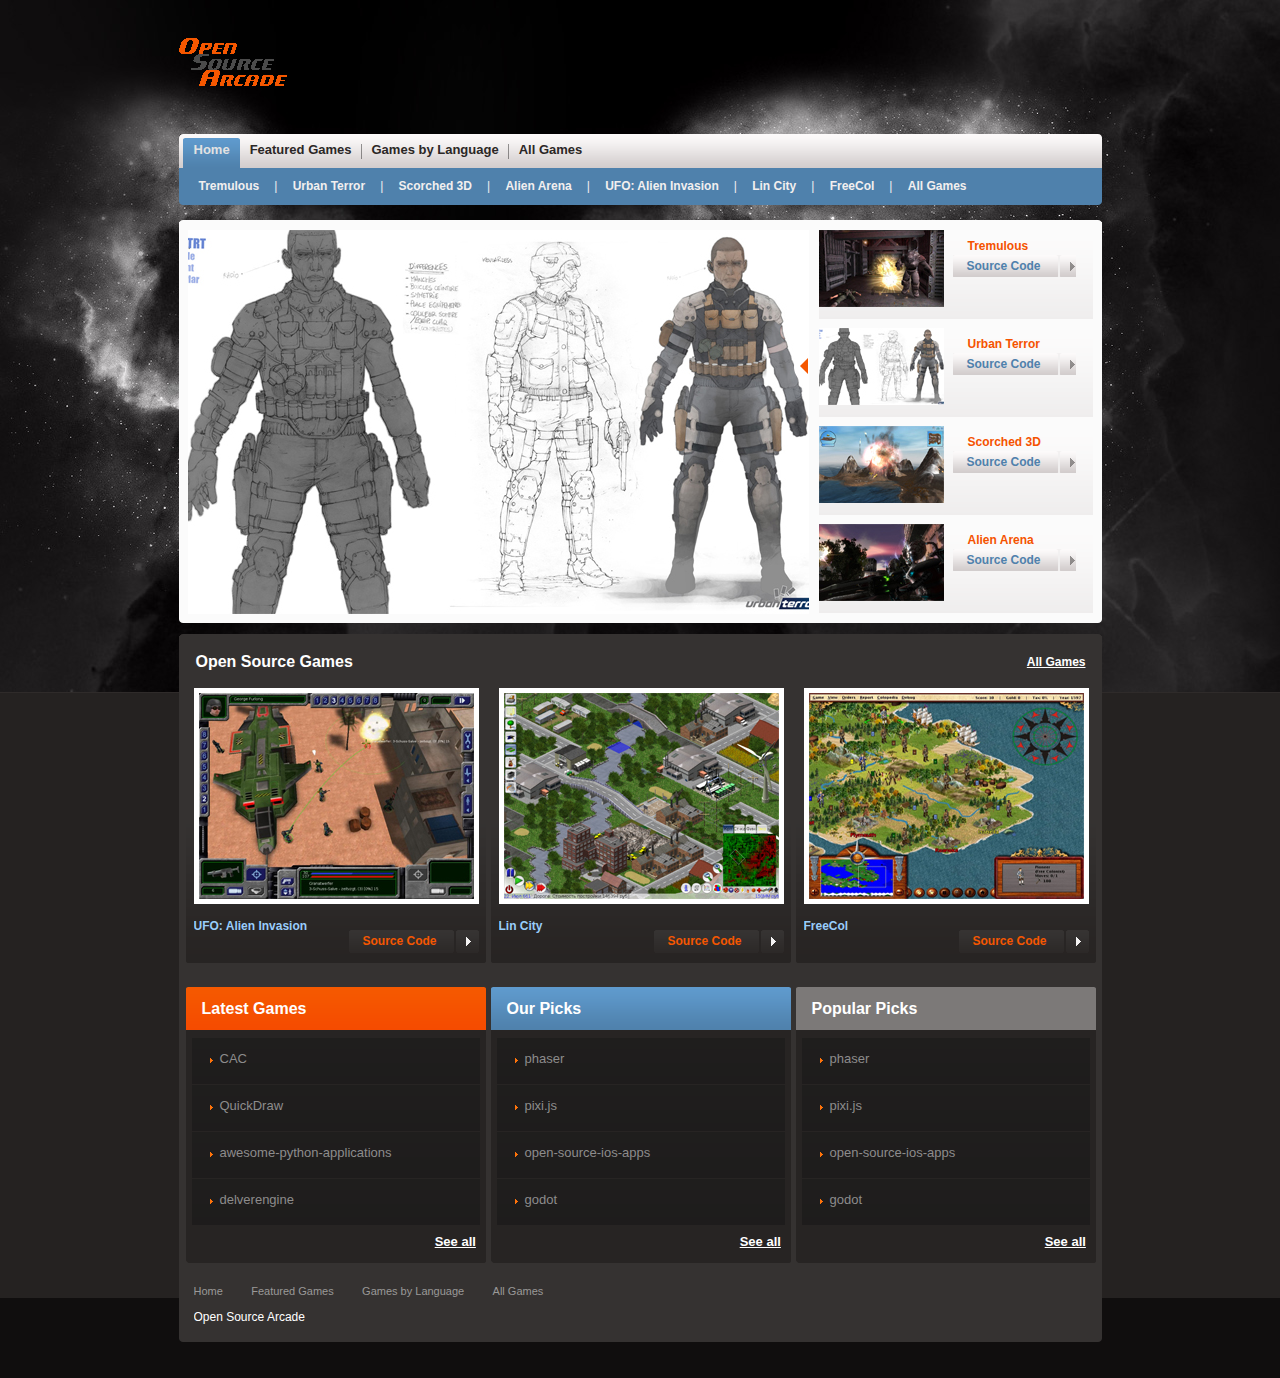
<file: index.html>
<!DOCTYPE html PUBLIC "-//W3C//DTD XHTML 1.0 Strict//EN" "http://www.w3.org/TR/xhtml1/DTD/xhtml1-strict.dtd">
<html xmlns="http://www.w3.org/1999/xhtml" xml:lang="en" lang="en">
<head>
    <title>Open Source Games</title>
    <meta http-equiv="Content-Type" content="text/html; charset=UTF-8" />
    <meta http-equiv="Content-Style-Type" content="text/css" />
    <link href="css/style.css" rel="stylesheet" type="text/css" />
    <link href="css/layout.css" rel="stylesheet" type="text/css" />
    <script src="scripts/jquery-1.js" type="text/javascript"></script>
    <script src="scripts/loopedslider.js" type="text/javascript"></script>
    <script type="text/javascript">
        $(document).ready(function () {
            $('#loopedSlider').loopedSlider();
        });
    </script>
</head>
<body id="page1">
    <div class="tail-top">
        <div class="main-bg">
            <div class="tail-bottom">
                <div id="main">
                    <!-- header -->
                    <div id="header">
                        <div class="row-1">
                            <div class="fleft">
                                <a href="/">
                                    <img alt="Open Source Games" src="images/logo.gif"></a>
                            </div>
                            <div style="width: 728px; height: 90px; float: right; margin-top: 22px;">
                                <script type="text/javascript">
                                    google_ad_client = "ca-pub-6878176938812901";
                                    google_ad_slot = "4413823160";
                                    google_ad_width = 728;
                                    google_ad_height = 90;
                                </script>
                                <script type="text/javascript" src="//pagead2.googlesyndication.com/pagead/show_ads.js">
                                </script>
                            </div>
                        </div>
                        <div class="row-2">
                            <!-- navigation begin -->
                            <ul class="nav">
                                <li><a href="/" class="current"><span><span>Home</span></span></a></li>
                                <li><a href="featured-games.html"><span><span>Featured Games</span></span></a></li>
                                <li><a href="games-by-language.html"><span><span>Games by Language</span></span></a></li>
                                <!--<li><a href="top-games.html"><span><span>Top Games</span></span></a></li>-->
                                <li class="last"><a href="all-games.html"><span><span>All Games</span></span></a></li>
                            </ul>
                            <!-- /navigation end -->
                        </div>
                        <div class="row-3">
                            <ul class="subnav">
                                <li><a href="http://tremulous.net/files/">Tremulous</a>|</li>
                                <li><a href="ftp://ftp.snt.utwente.nl/pub/games/urbanterror/iourbanterror/source/complete/">Urban Terror</a>|</li>
                                <li><a href="http://www.scorched3d.co.uk/#download">Scorched 3D</a>|</li>
                                <li><a href="http://svn.icculus.org/alienarena/">Alien Arena</a>|</li>
                                <li><a href="http://ufoai.ninex.info/wiki/index.php/Download">UFO: Alien Invasion</a>|</li>
                                <li><a href="https://github.com/lincity-ng/lincity-ng">Lin City</a>|</li>
                                <li><a href="http://www.freecol.org/download.html">FreeCol</a>|</li>
                                <li><a href="all-games.html">All Games</a></li>
                            </ul>
                        </div>
                    </div>
                    <!-- content -->
                    <div id="content">
                        <!-- .slider -->
                        <div class="slider">
                            <div class="inner">
                                <div id="loopedSlider">
                                    <div class="container">
                                        <div style="width: 2484px; left: -1863px;" class="slides">
                                            <div style="position: absolute; left: 2484px; display: block;">
                                                <img alt="" src="images/slide1.jpg">
                                            </div>
                                            <div style="position: absolute; left: 621px; display: block;">
                                                <img alt="" src="images/slide2.jpg">
                                            </div>
                                            <div style="position: absolute; left: 1242px; display: block;">
                                                <img alt="" src="images/slide3.jpg">
                                            </div>
                                            <div style="position: absolute; left: 1863px; display: block;">
                                                <img alt="" src="images/slide4.jpg">
                                            </div>
                                        </div>
                                    </div>
                                    <ul class="pagination">
                                        <li class=""><a rel="1" href="http://tremulous.net/files/">
                                            <img alt="" src="images/thumb1.jpg">
                                            <strong>Tremulous</strong><br>
                                            <b>Source Code</b> </a></li>
                                        <li class=""><a rel="2" href="ftp://ftp.snt.utwente.nl/pub/games/urbanterror/iourbanterror/source/complete/">
                                            <img alt="" src="images/thumb2.jpg">
                                            <strong>Urban Terror</strong><br>
                                            <b>Source Code</b> </a></li>
                                        <li class=""><a rel="3" href="http://www.scorched3d.co.uk/#download">
                                            <img alt="" src="images/thumb3.jpg">
                                            <strong>Scorched 3D</strong><br>
                                            <b>Source Code</b> </a></li>
                                        <li class="active"><a rel="4" href="http://svn.icculus.org/alienarena/">
                                            <img alt="" src="images/thumb4.jpg">
                                            <strong>Alien Arena</strong><br>
                                            <b>Source Code</b> </a></li>
                                    </ul>
                                </div>
                            </div>
                        </div>
                        <!-- /.slider -->
                        <!-- .main-box -->
                        <div class="main-box">
                            <div class="left-top-corner">
                                <div class="right-top-corner">
                                    <div class="border-top">
                                    </div>
                                </div>
                            </div>
                            <div class="inside">
                                <div class="section">
                                    <div class="title">
                                        <a href="all-games.html" class="fright">All Games</a><h2>
                                            Open Source Games</h2>
                                    </div>
                                    <!-- .top-games -->
                                    <ul class="top-games">
                                        <li>
                                            <!-- .box -->
                                            <div class="box">
                                                <div class="right-bot-corner1">
                                                    <div class="left-bot-corner1">
                                                        <a href="http://ufoai.ninex.info/wiki/index.php/Download" class="img-wrap">
                                                            <img alt="" src="images/1page-img1.jpg"></a>
                                                        <div class="wrapper">
                                                            <strong>UFO: Alien Invasion</strong> <a href="http://ufoai.ninex.info/wiki/index.php/Download" class="button1">Source Code</a>
                                                        </div>
                                                    </div>
                                                </div>
                                            </div>
                                            <!-- /.box -->
                                        </li>
                                        <li>
                                            <!-- .box -->
                                            <div class="box">
                                                <div class="right-bot-corner1">
                                                    <div class="left-bot-corner1">
                                                        <a href="https://github.com/lincity-ng/lincity-ng" class="img-wrap">
                                                            <img alt="" src="images/1page-img2.jpg"></a>
                                                        <div class="wrapper">
                                                            <strong>Lin City</strong> <a href="https://github.com/lincity-ng/lincity-ng" class="button1">Source Code</a>
                                                        </div>
                                                    </div>
                                                </div>
                                            </div>
                                            <!-- /.box -->
                                        </li>
                                        <li class="last">
                                            <!-- .box -->
                                            <div class="box">
                                                <div class="right-bot-corner1">
                                                    <div class="left-bot-corner1">
                                                        <a href="http://www.freecol.org/download.html" class="img-wrap">
                                                            <img alt="" src="images/1page-img3.jpg"></a>
                                                        <div class="wrapper">
                                                            <strong>FreeCol</strong> <a href="http://www.freecol.org/download.html" class="button1">Source Code</a>
                                                        </div>
                                                    </div>
                                                </div>
                                            </div>
                                            <!-- /.box -->
                                        </li>
                                    </ul>
                                    <!-- /.top-games -->
                                </div>
                                <div class="wrapper">
                                    <div class="col-1">
                                        <!-- .box1 -->
                                        <div class="box1">
                                            <div class="left-top-corner1">
                                                <div class="right-top-corner1">
                                                    <div class="right-bot-corner1">
                                                        <div class="left-bot-corner1">
                                                            <div class="inner">
                                                                <h3>
                                                                    Latest Games</h3>
                                                                <ul class="list1">
                                                                    <li><a target="_blank" href="https://twitter.com/CrdsAgnstCrypto">CAC</a></li>
                                                                    <li><a target="_blank" href="https://github.com/1991viet/QuickDraw">QuickDraw</a></li>
                                                                    <li><a target="_blank" href="http://ftp//you:relookin@it.example.com#readme">awesome-python-applications</a></li>
                                                                    <li><a target="_blank" href="https://github.com/Interrupt/delverengine">delverengine</a></li>
                                                                </ul>
                                                                <div class="alignright">
                                                                    <a href="all-games.html"><strong>See all</strong></a>&nbsp;</div>
                                                            </div>
                                                        </div>
                                                    </div>
                                                </div>
                                            </div>
                                        </div>
                                        <!-- /.box1 -->
                                    </div>
                                    <div class="col-2">
                                        <!-- .box1 -->
                                        <div class="box1 bg1">
                                            <div class="left-top-corner1">
                                                <div class="right-top-corner1">
                                                    <div class="right-bot-corner1">
                                                        <div class="left-bot-corner1">
                                                            <div class="inner">
                                                                <h3>
                                                                    Our Picks</h3>
                                                                <ul class="list1">
                                                                    <li><a target="_blank" href="http://phaser.io/">phaser</a></li>
                                                                    <li><a target="_blank" href="http://pixijs.com/">pixi.js</a></li>
                                                                    <li><a target="_blank" href="https://github.com/dkhamsing/open-source-ios-apps">open-source-ios-apps</a></li>
                                                                    <li><a target="_blank" href="https://godotengine.org/">godot</a></li>
                                                                </ul>
                                                                <div class="alignright">
                                                                    <a href="all-games.html"><strong>See all</strong></a>&nbsp;</div>
                                                            </div>
                                                        </div>
                                                    </div>
                                                </div>
                                            </div>
                                        </div>
                                        <!-- /.box1 -->
                                    </div>
                                    <div class="col-3">
                                        <!-- .box1 -->
                                        <div class="box1 bg2">
                                            <div class="left-top-corner1">
                                                <div class="right-top-corner1">
                                                    <div class="right-bot-corner1">
                                                        <div class="left-bot-corner1">
                                                            <div class="inner">
                                                                <h3>
                                                                    Popular Picks</h3>
                                                                <ul class="list1">
                                                                    <li><a target="_blank" href="http://phaser.io/">phaser</a></li>
                                                                    <li><a target="_blank" href="http://pixijs.com/">pixi.js</a></li>
                                                                    <li><a target="_blank" href="https://github.com/dkhamsing/open-source-ios-apps">open-source-ios-apps</a></li>
                                                                    <li><a target="_blank" href="https://godotengine.org/">godot</a></li>
                                                                </ul>
                                                                <div class="alignright">
                                                                    <a href="all-games.html"><strong>See all</strong></a>&nbsp;</div>
                                                            </div>
                                                        </div>
                                                    </div>
                                                </div>
                                            </div>
                                        </div>
                                        <!-- /.box1 -->
                                    </div>
                                </div>
                            </div>
                        </div>
                        <!-- /.main-box -->
                    </div>
                    <!-- footer -->
                    <div id="footer">
                        <div class="indent">
                            <div class="wrapper">
                                <div class="fleft">
                                    <ul class="subnav">
                                        <li><a href="/">Home</a></li>
                                        <li><a href="featured-games.html">Featured Games</a></li>
                                        <li><a href="games-by-language.html">Games by Language</a></li>
                                        <li><a href="all-games.html">All Games</a></li>
                                    </ul>
                                    Open Source Arcade
                                </div>
                            </div>
                        </div>
                    </div>
                </div>
            </div>
        </div>
    </div>
    <script type="text/javascript">
        var _gaq = _gaq || [];
        _gaq.push(['_setAccount', 'UA-642235-9']);
        _gaq.push(['_trackPageview']);

        (function () {
            var ga = document.createElement('script'); ga.type = 'text/javascript'; ga.async = true;
            ga.src = ('https:' == document.location.protocol ? 'https://ssl' : 'http://www') + '.google-analytics.com/ga.js';
            var s = document.getElementsByTagName('script')[0]; s.parentNode.insertBefore(ga, s);
        })();
    </script>
</body>
</html>
</file>
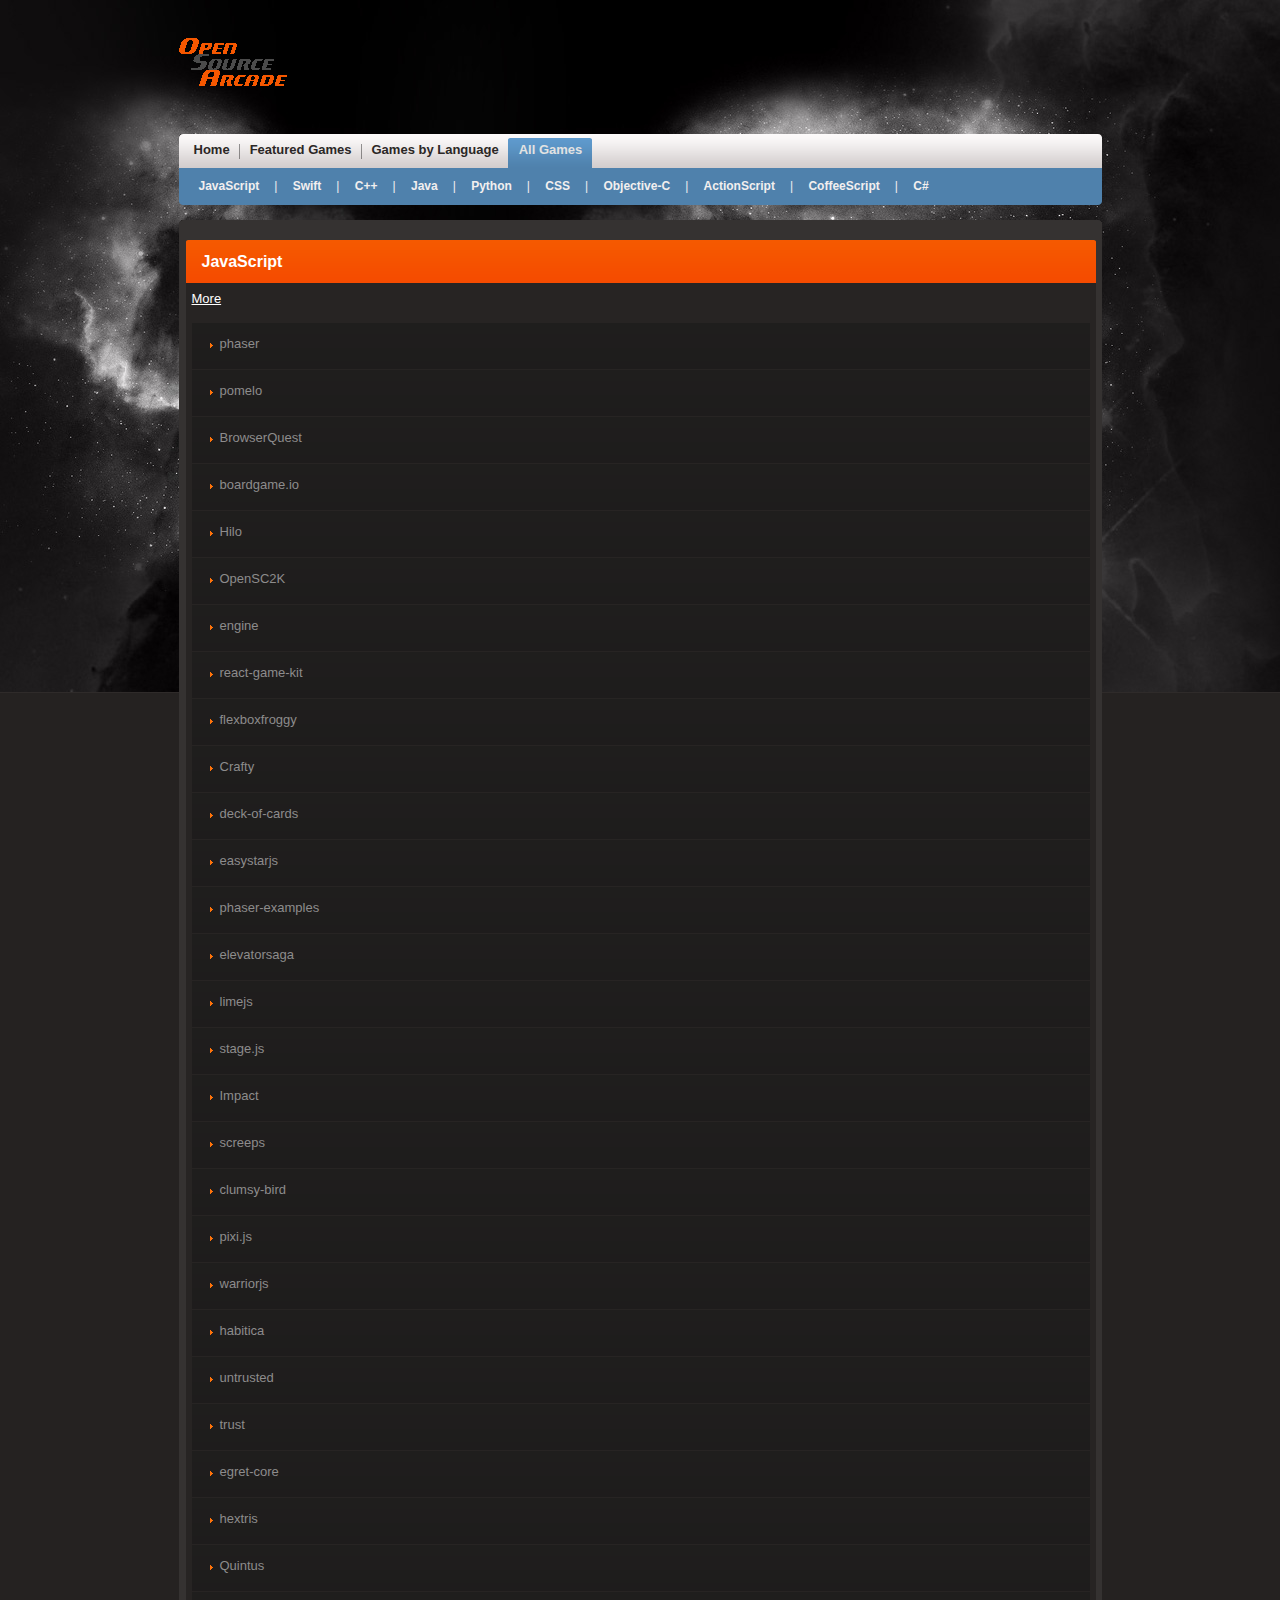
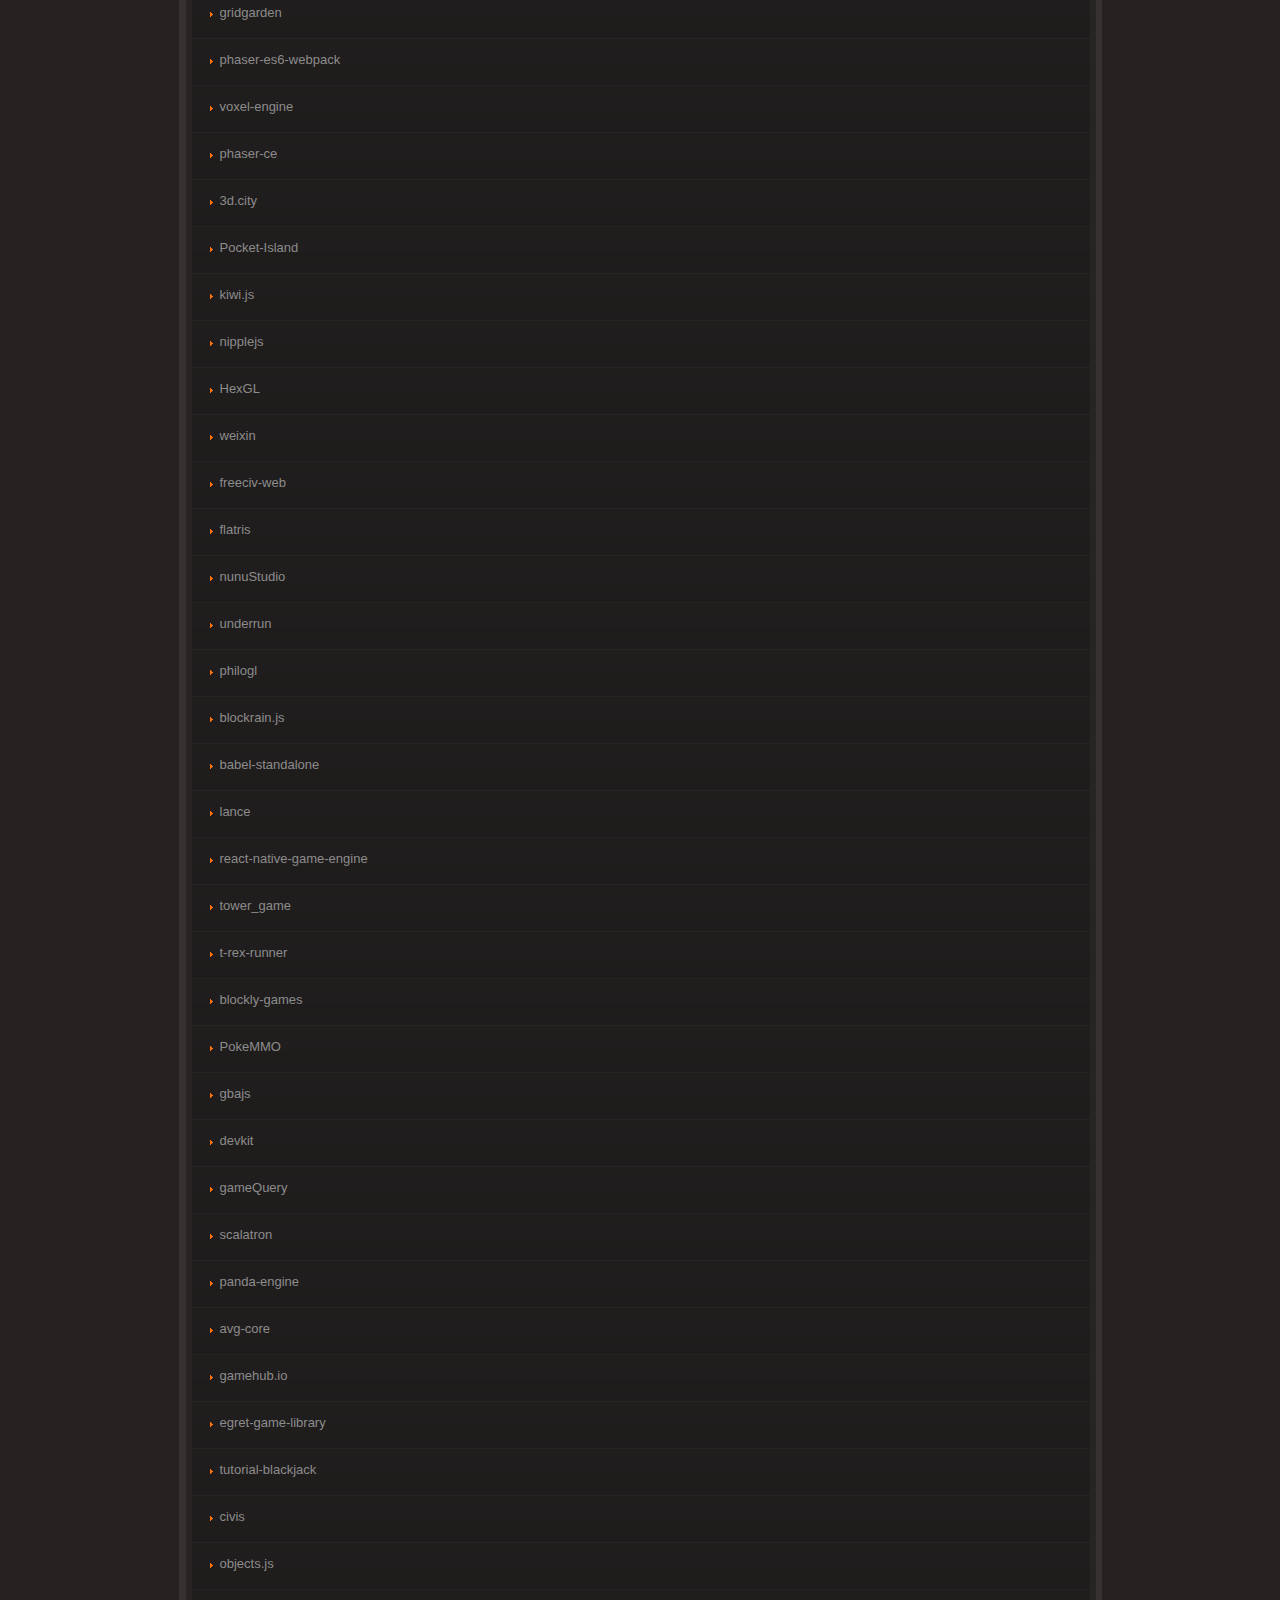
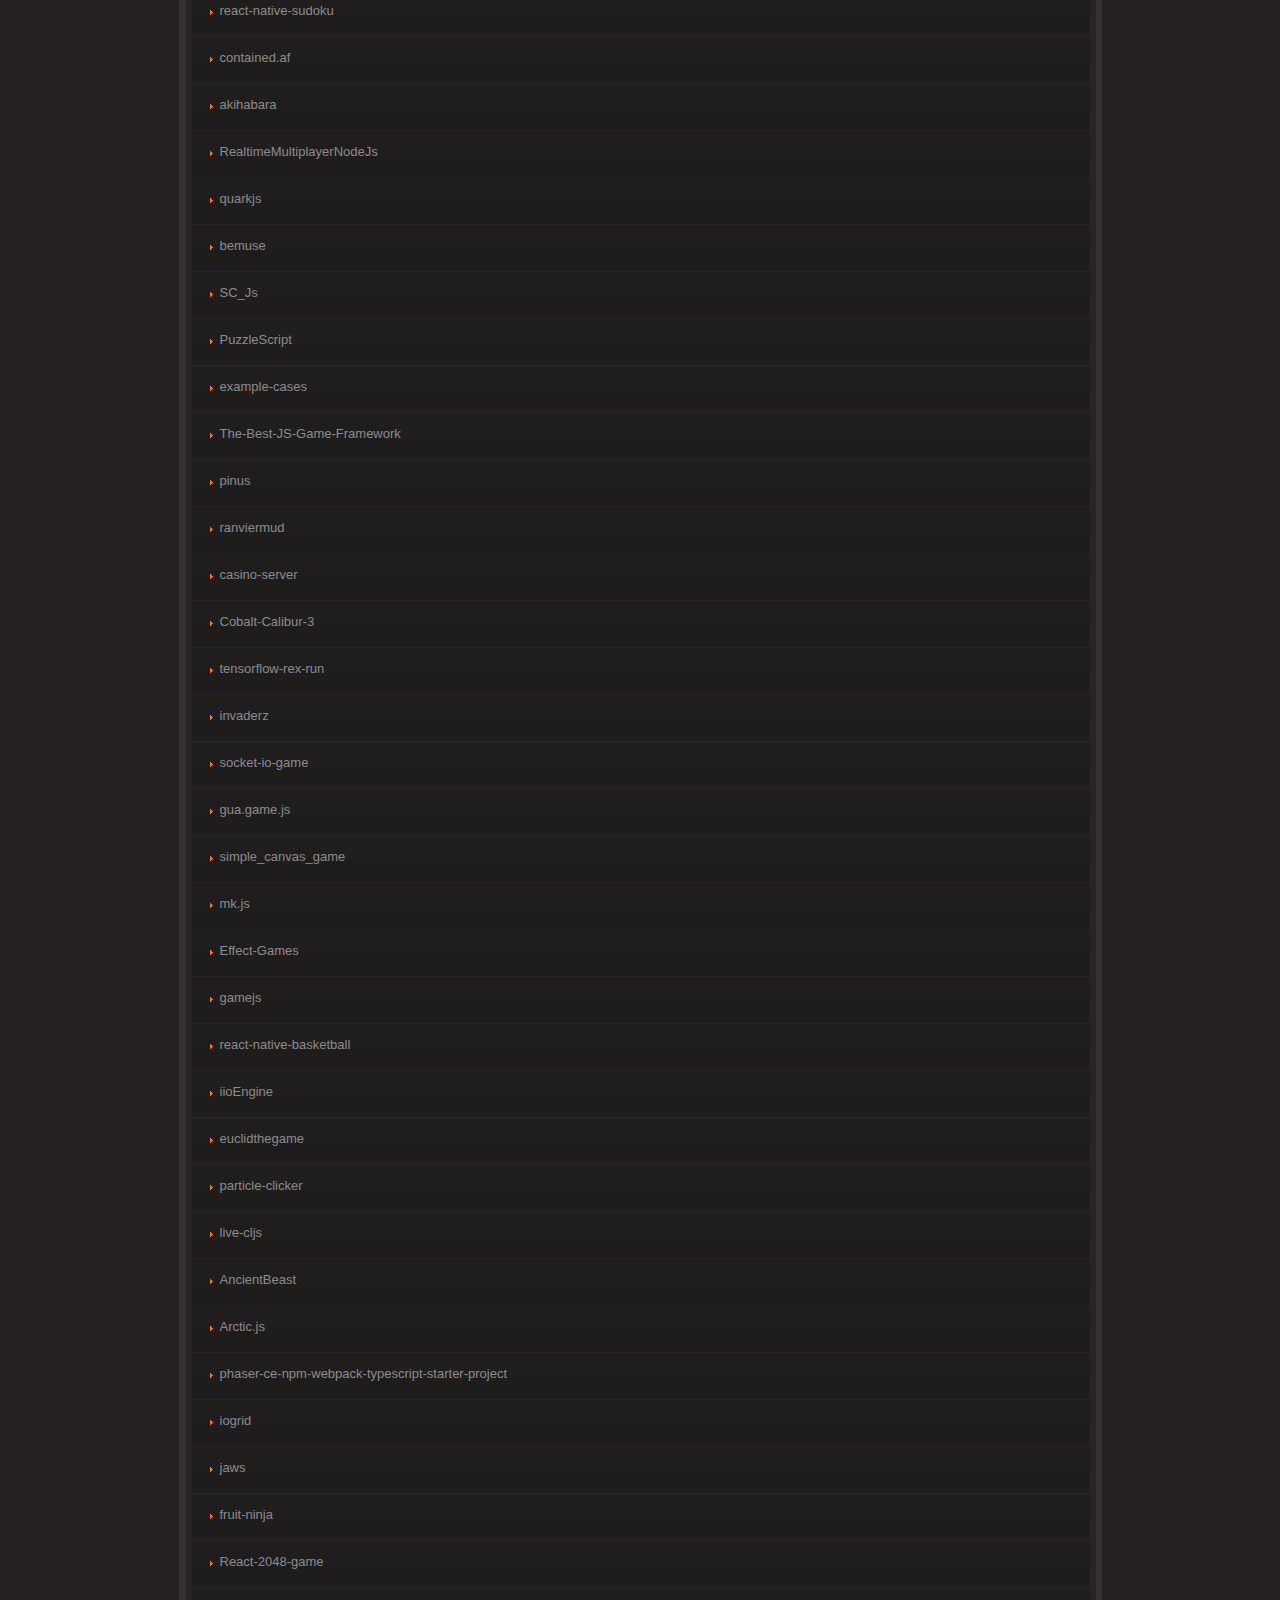
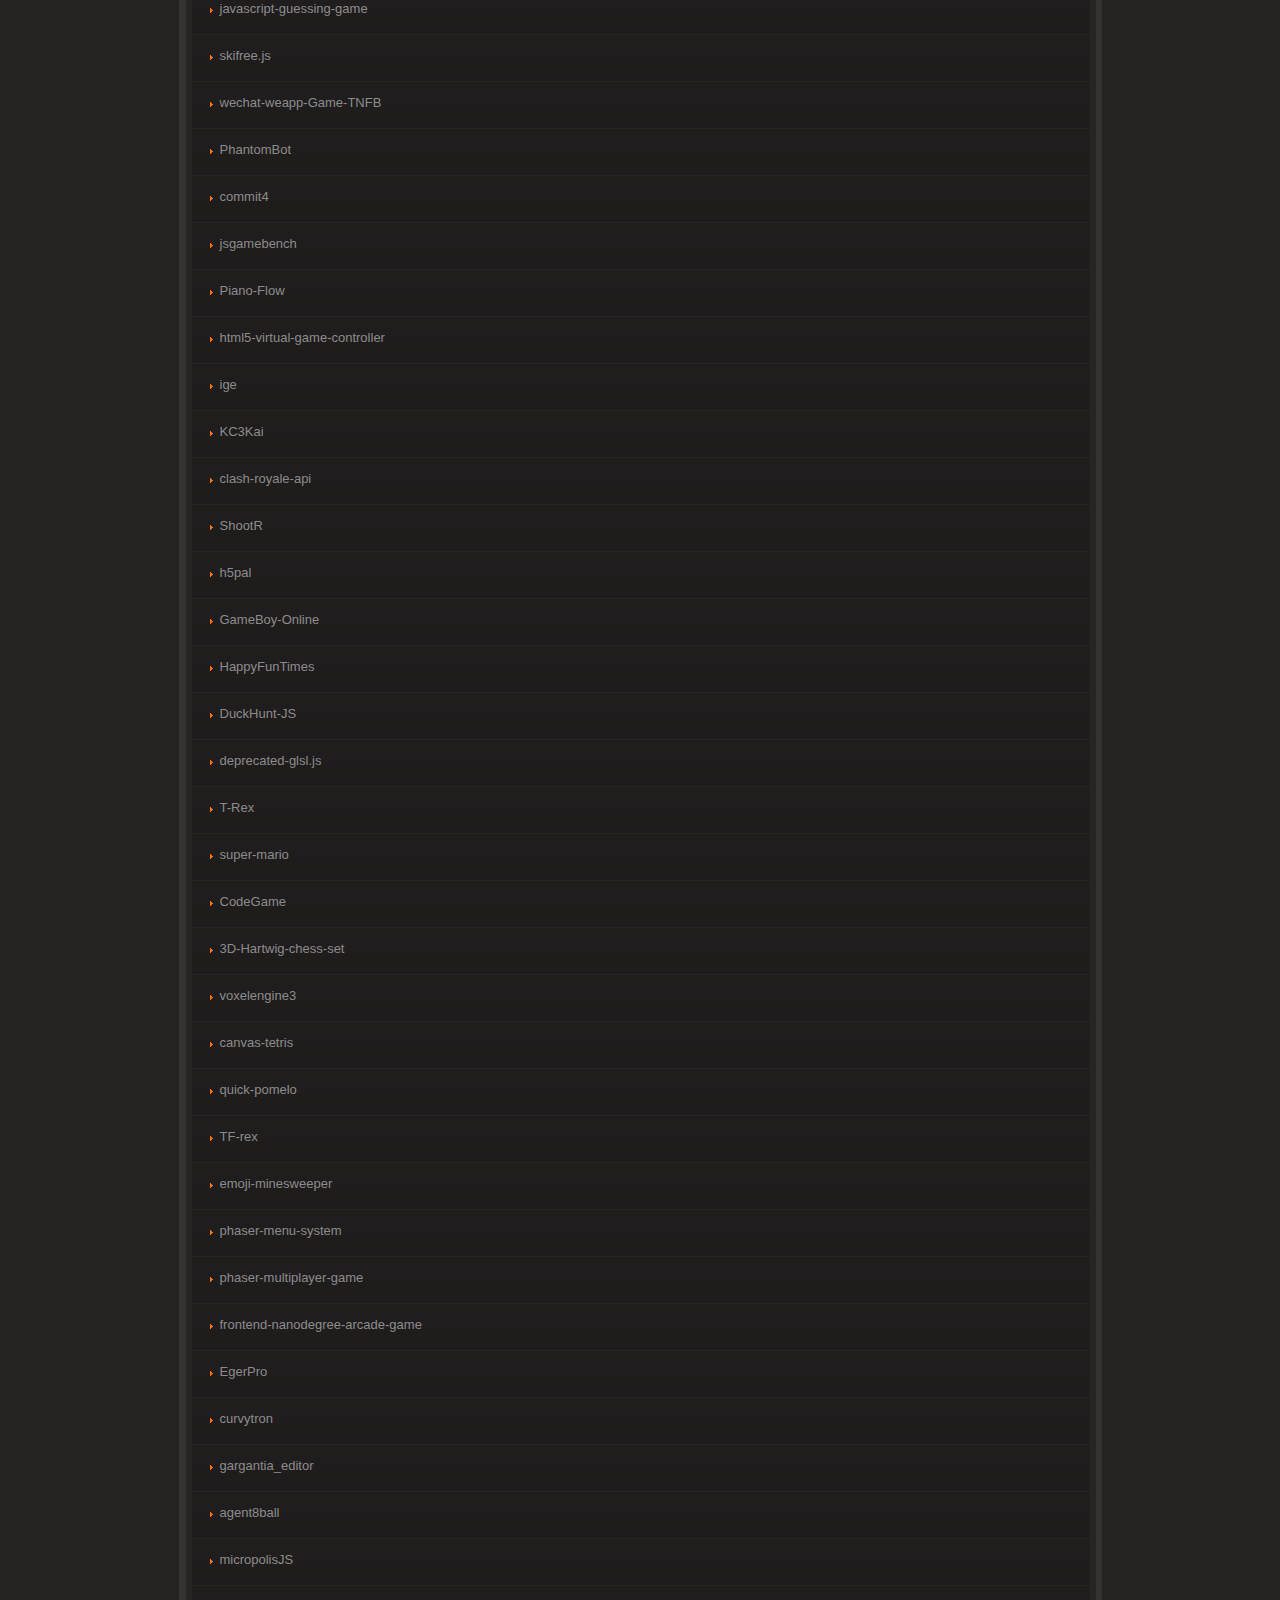
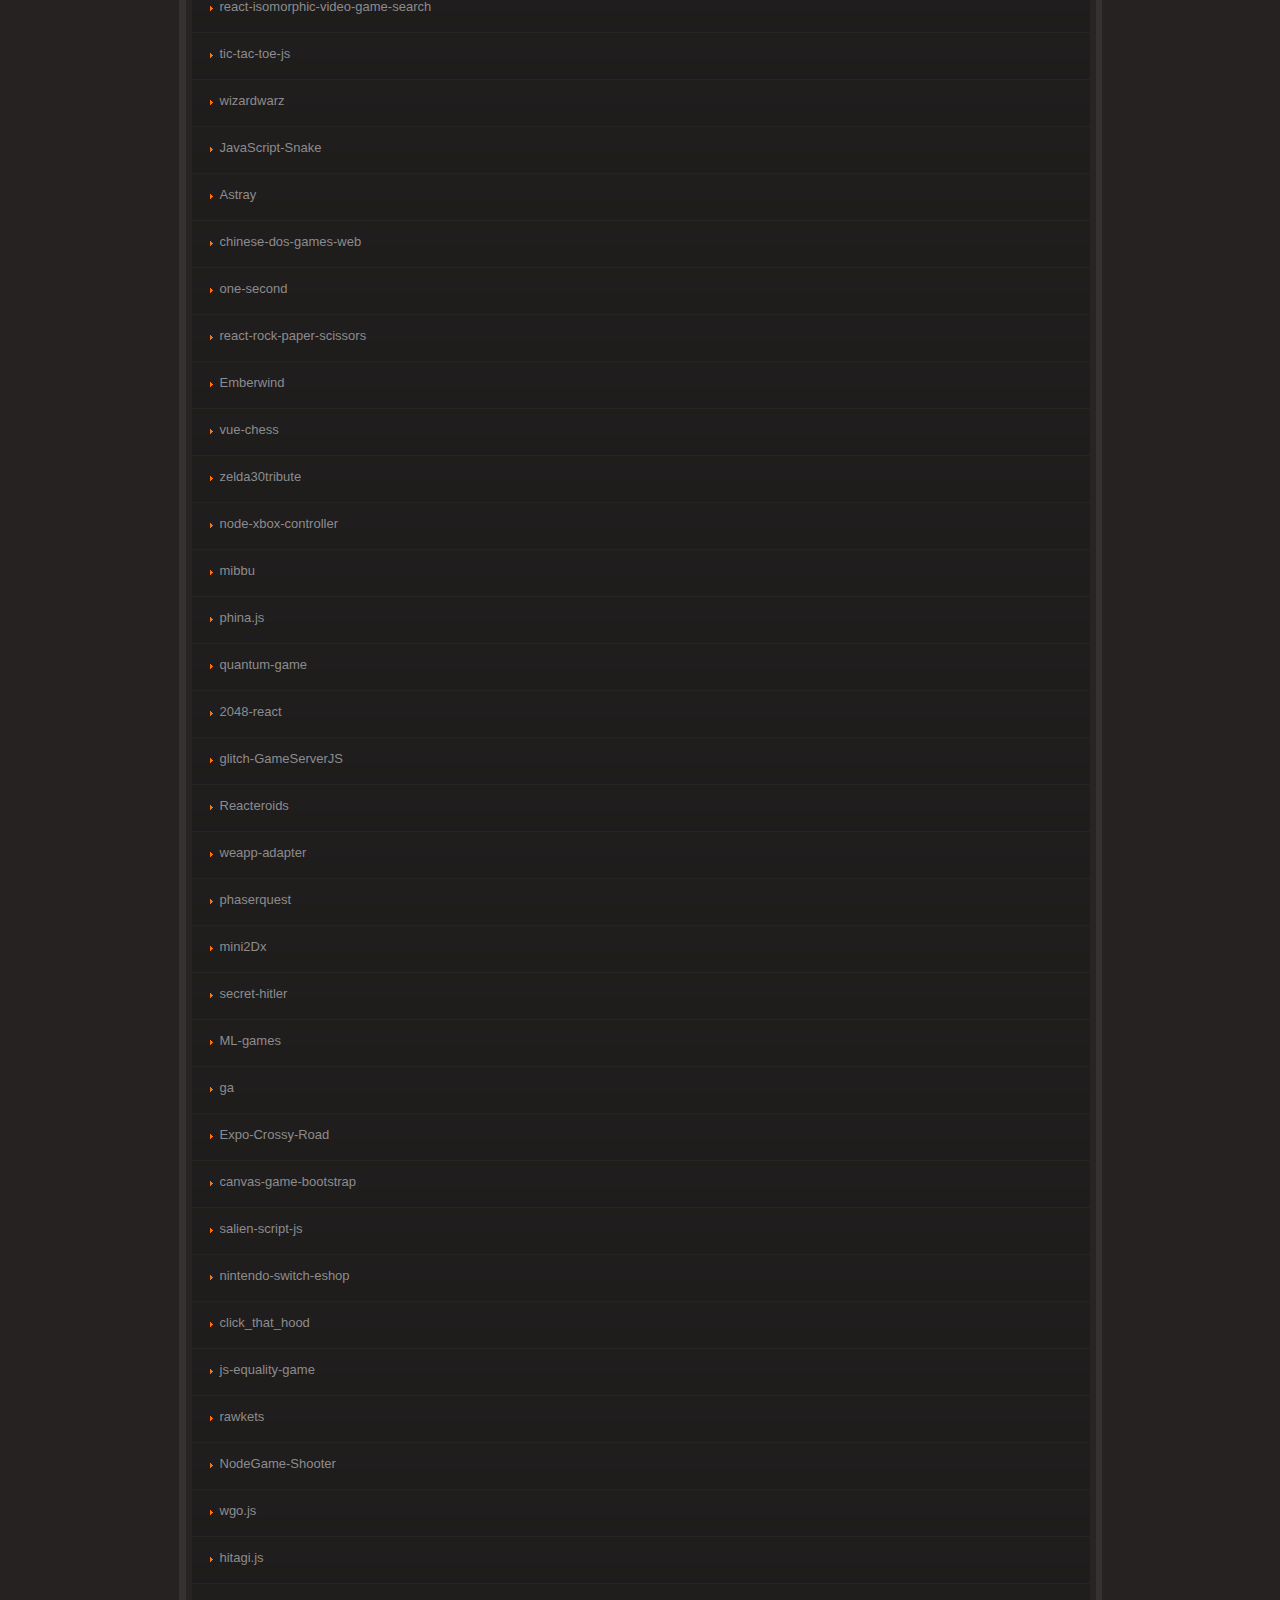
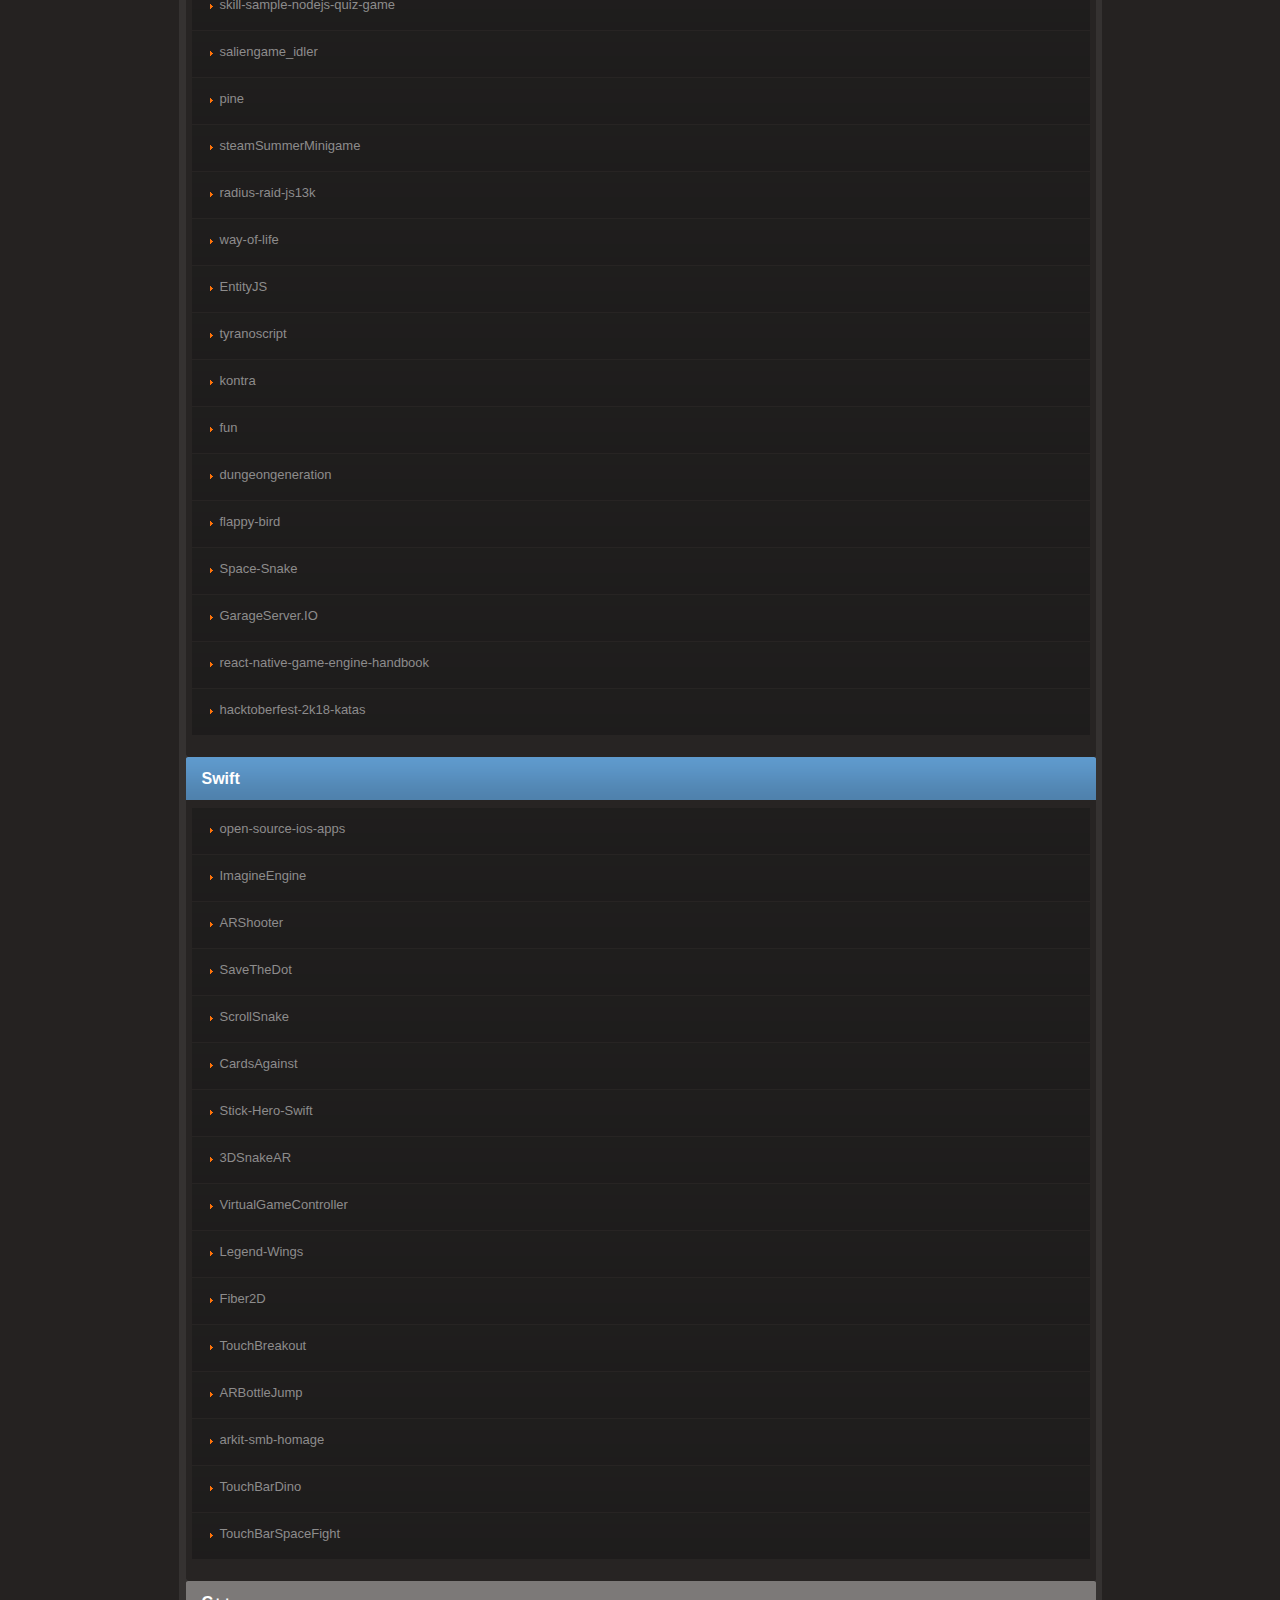
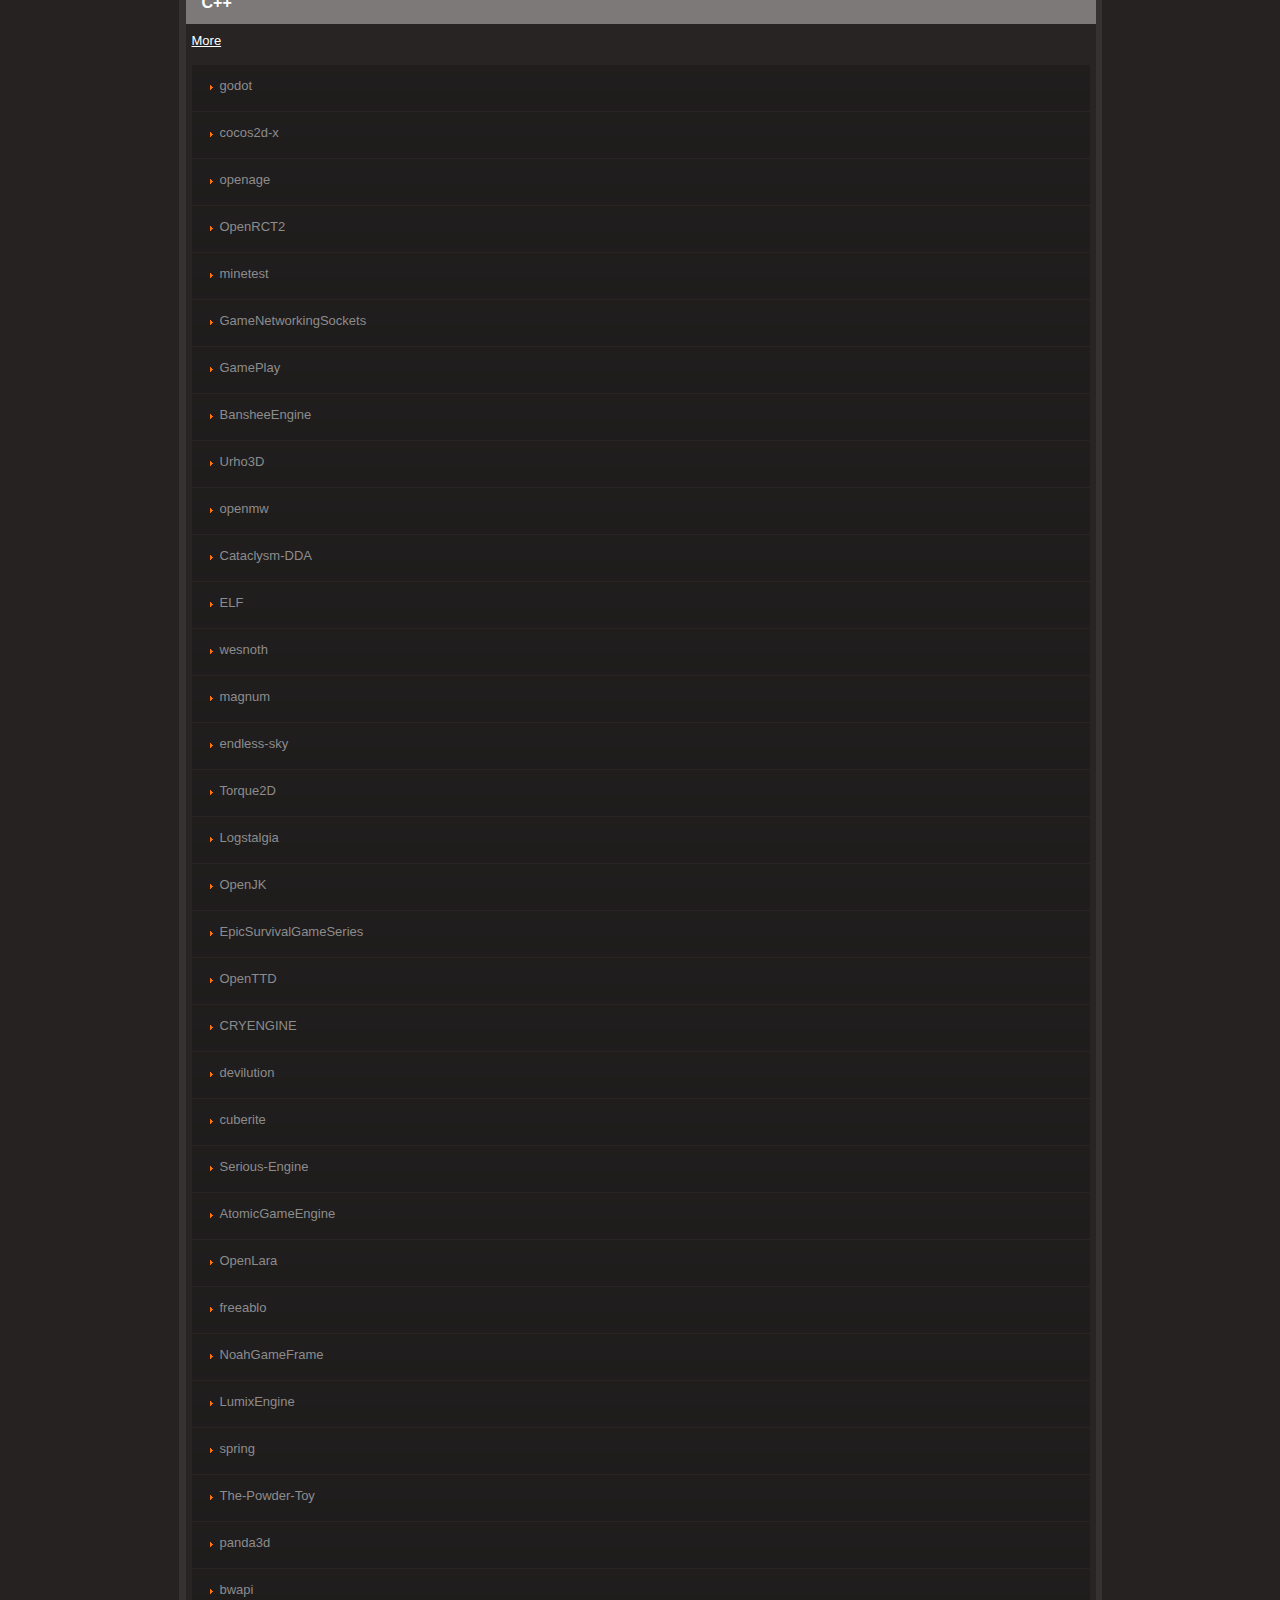
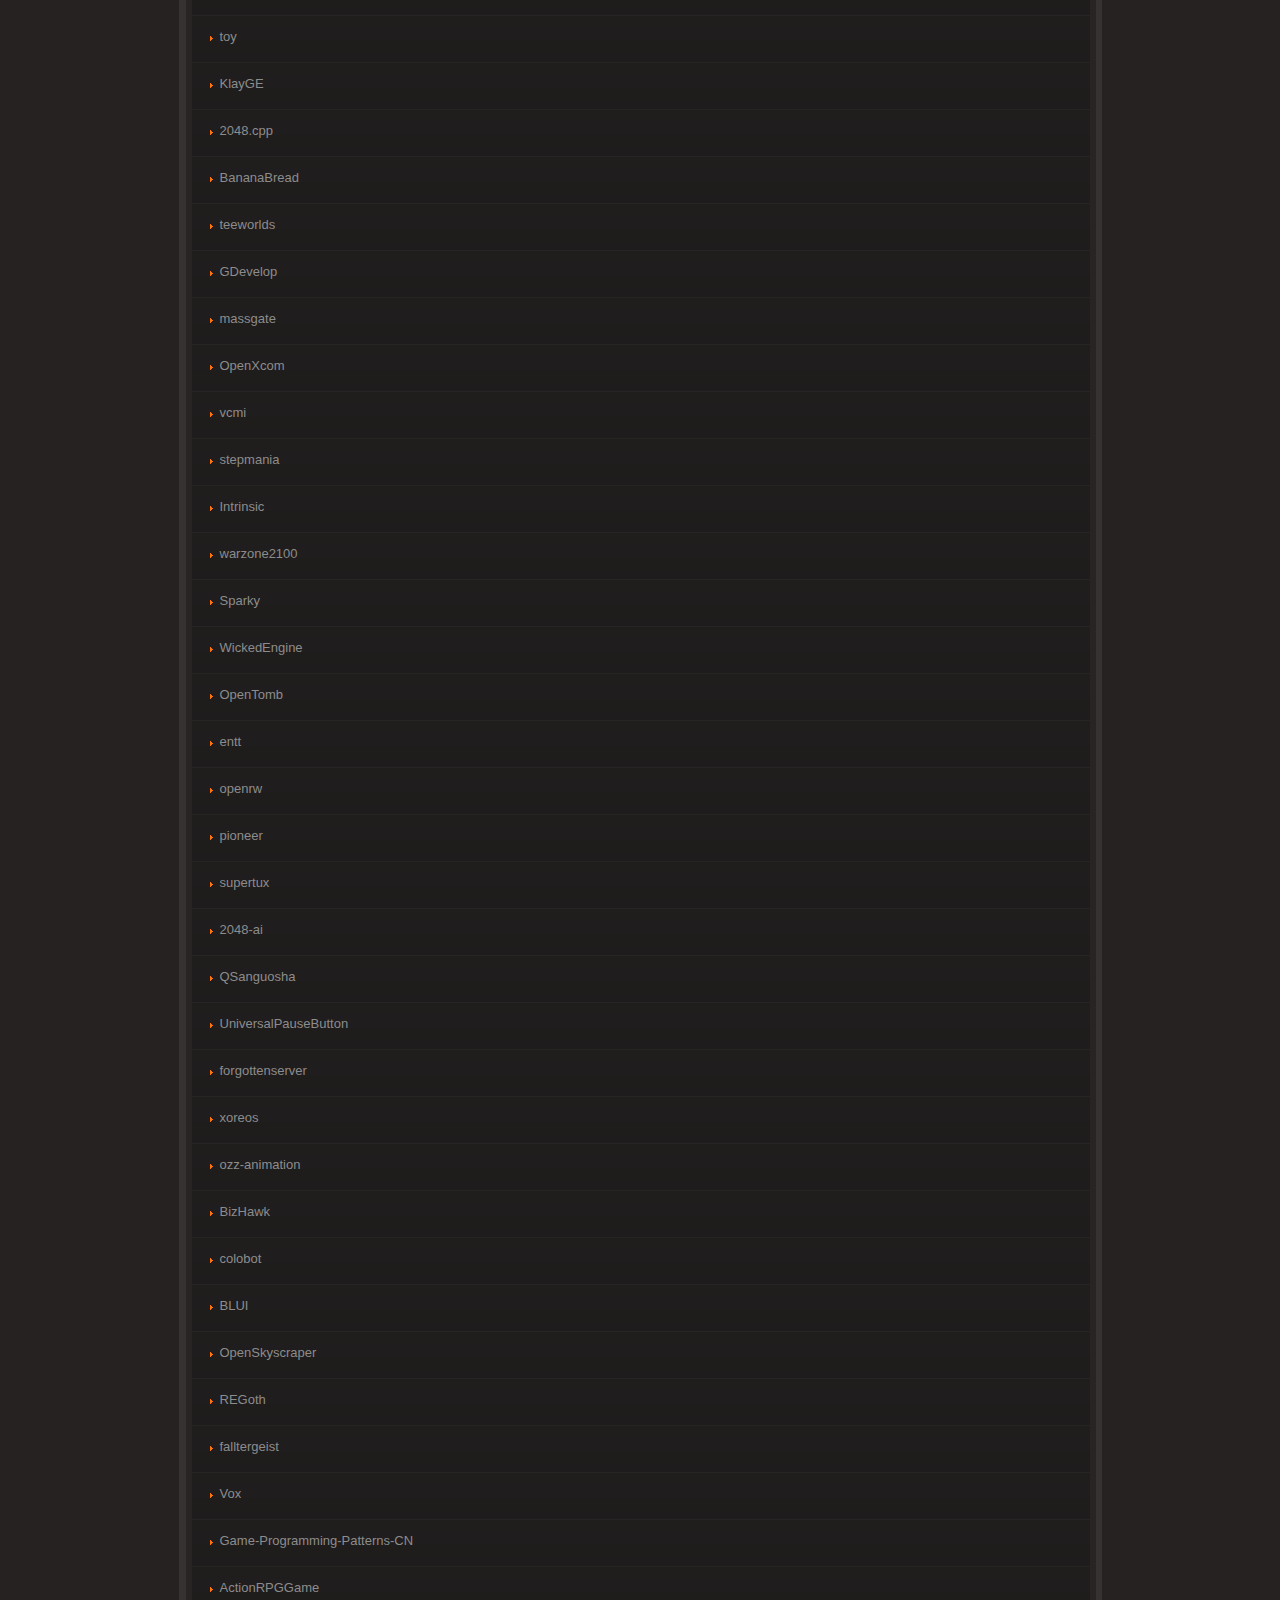
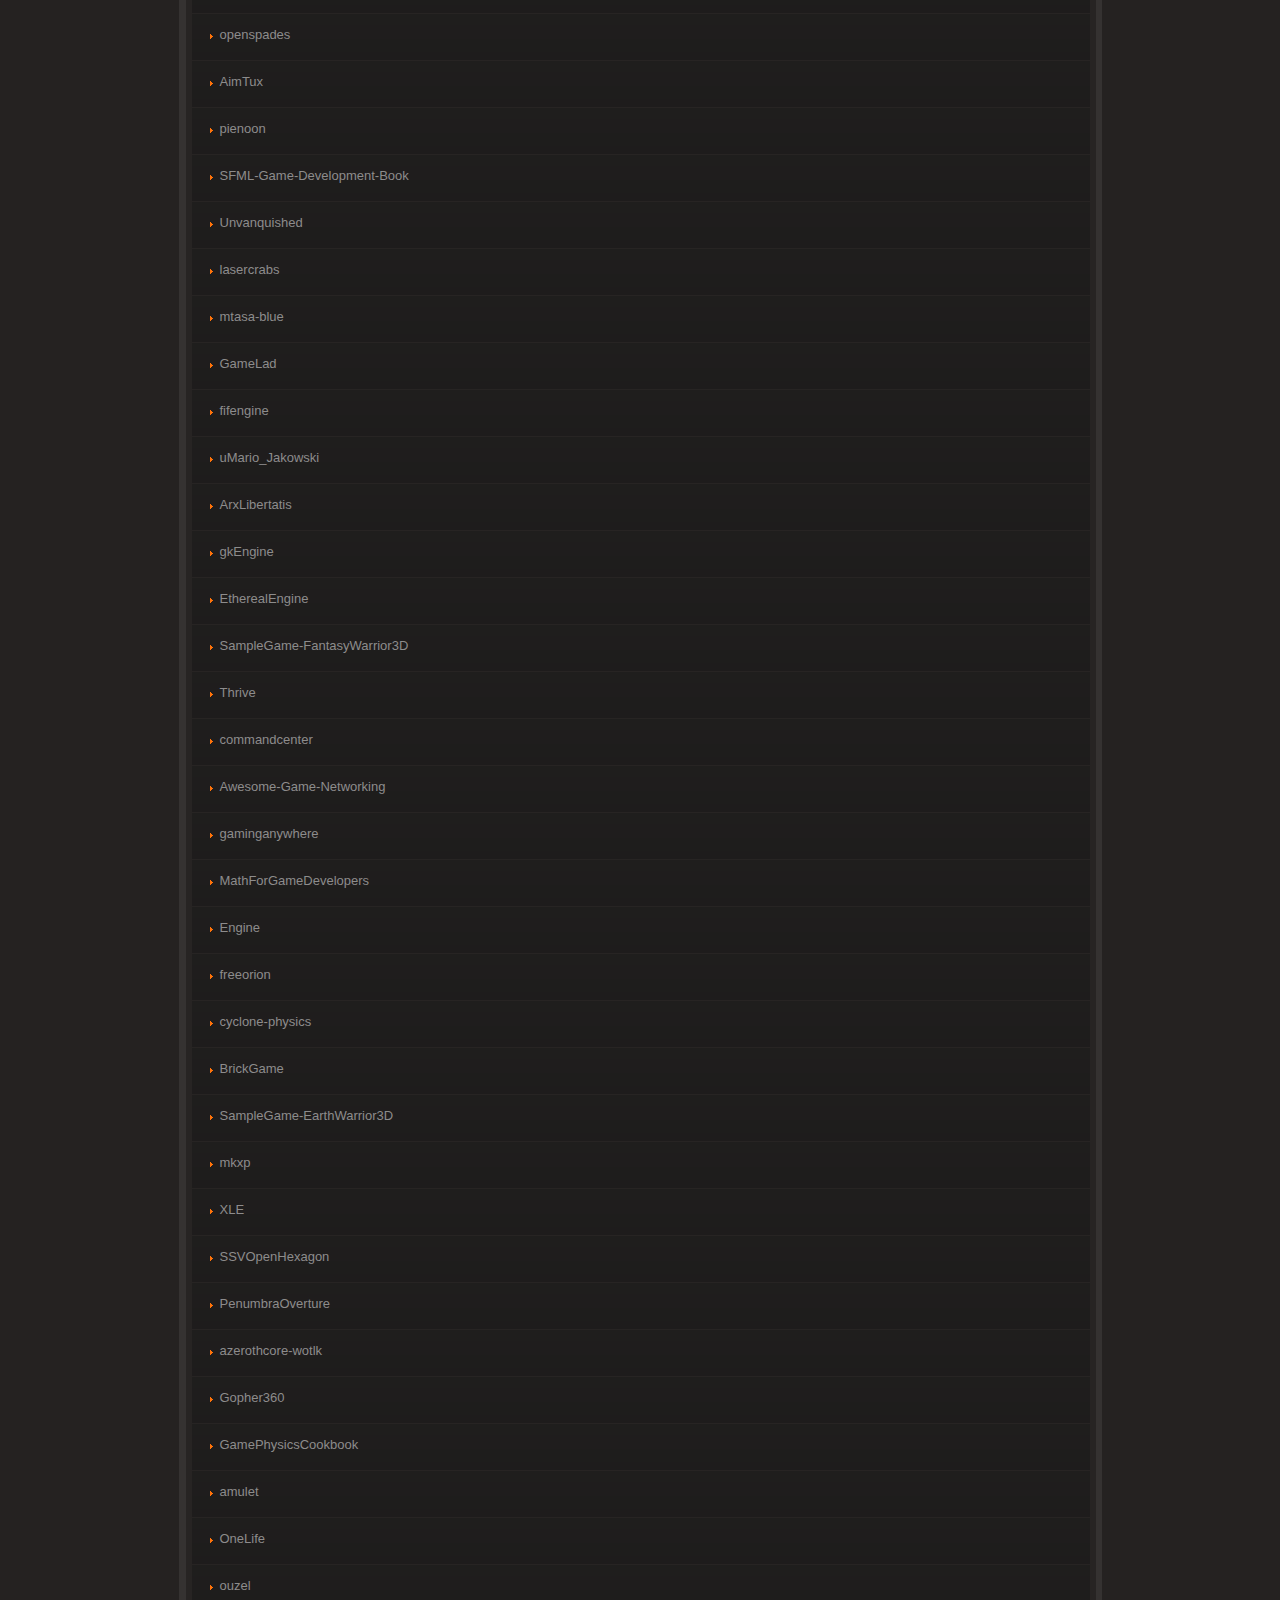
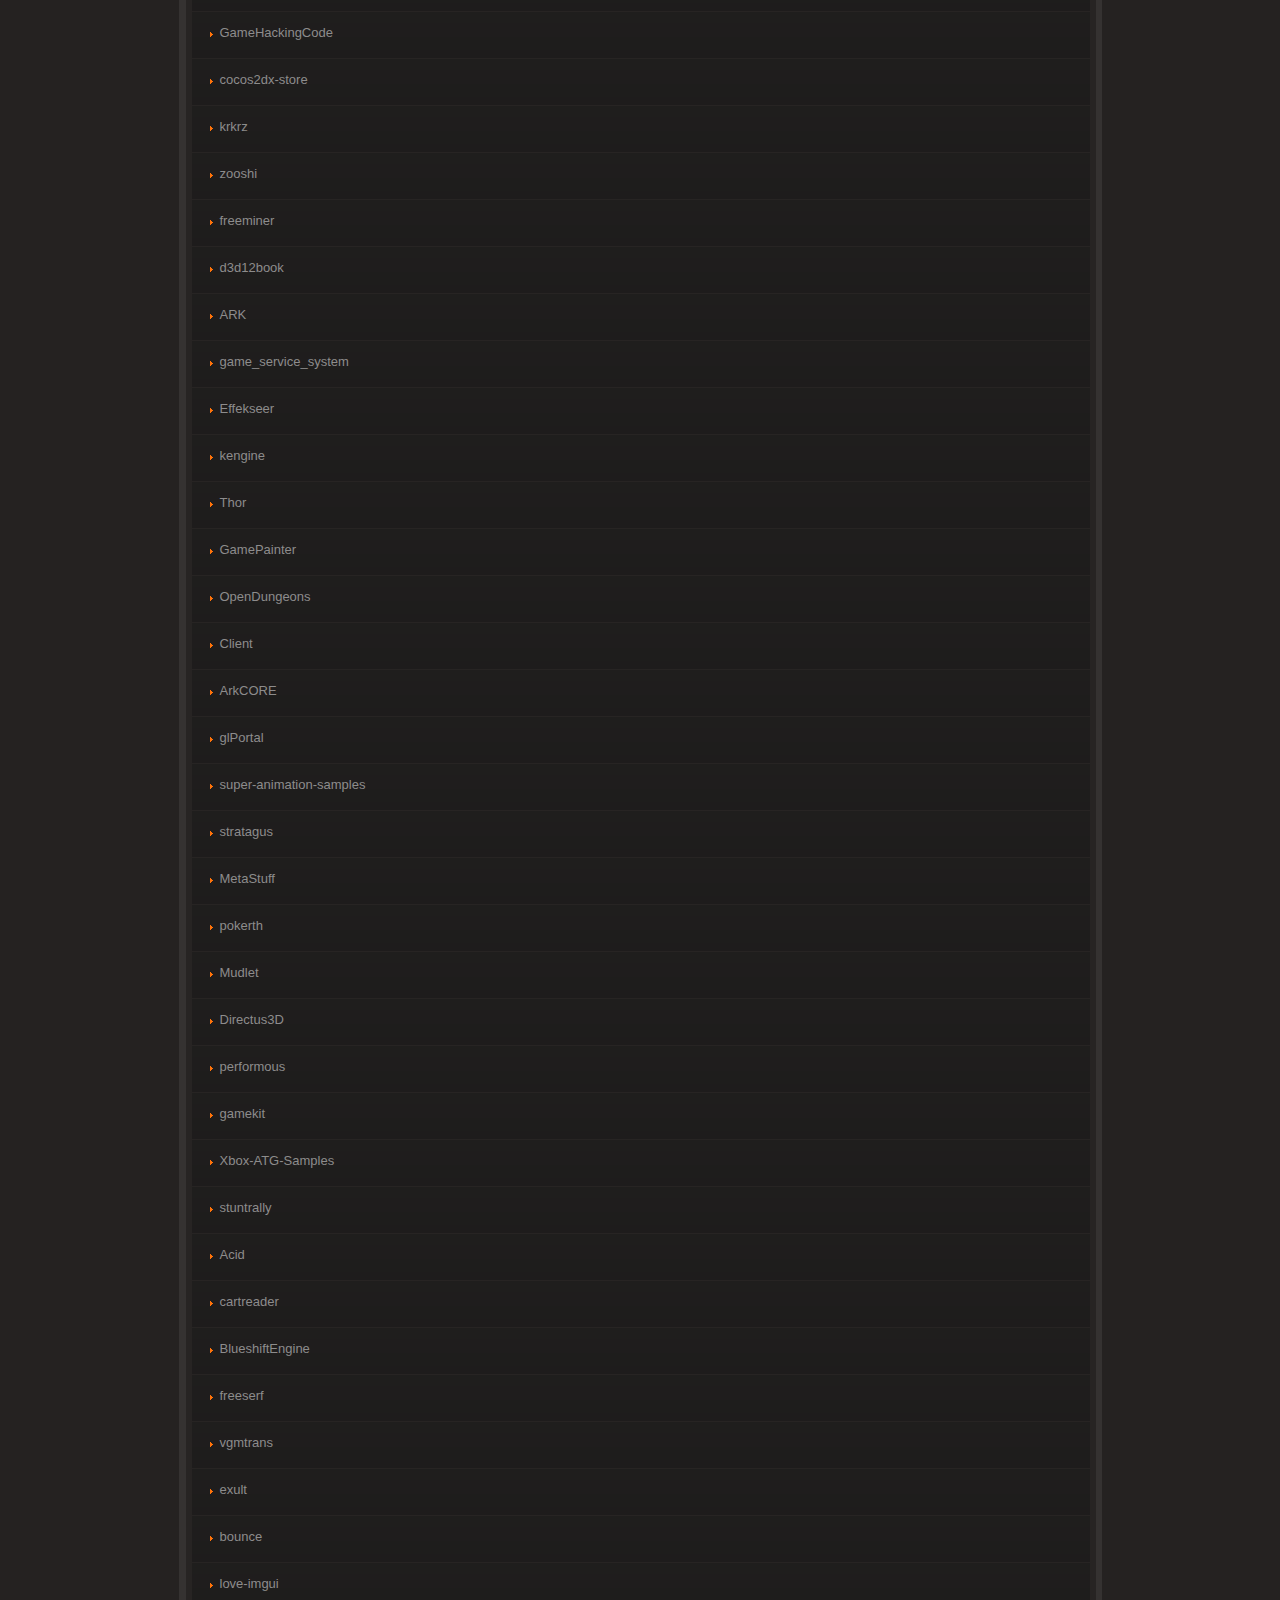
<file: all-games.html>
<!DOCTYPE html PUBLIC "-//W3C//DTD XHTML 1.0 Strict//EN" "http://www.w3.org/TR/xhtml1/DTD/xhtml1-strict.dtd">
<html xmlns="http://www.w3.org/1999/xhtml" xml:lang="en" lang="en">
<head>
    <title>Open Source Games - All</title>
    <meta http-equiv="Content-Type" content="text/html; charset=UTF-8" />
    <meta http-equiv="Content-Style-Type" content="text/css" />
    <link href="css/style.css" rel="stylesheet" type="text/css" />
    <link href="css/layout.css" rel="stylesheet" type="text/css" />
    <script src="scripts/jquery-1.js" type="text/javascript"></script>
</head>
<body id="page1">
    <div class="tail-top">
        <div class="main-bg">
            <div class="tail-bottom">
                <div id="main">
                    <!-- header -->
                    <div id="header">
                        <div class="row-1">
                            <div class="fleft">
                                <a href="/">
                                    <img alt="Open Source Games" src="images/logo.gif"></a>
                            </div>
                            <div style="width: 728px; height: 90px; float: right; margin-top: 22px;">
                                <script type="text/javascript">
                                    google_ad_client = "ca-pub-6878176938812901";
                                    google_ad_slot = "4413823160";
                                    google_ad_width = 728;
                                    google_ad_height = 90;
                                </script>
                                <script type="text/javascript" src="//pagead2.googlesyndication.com/pagead/show_ads.js">
                                </script>
                            </div>
                        </div>
                        <div class="row-2">
                            <!-- navigation begin -->
                            <ul class="nav">
                                <li><a href="/" ><span><span>Home</span></span></a></li>
                                <li><a href="featured-games.html"><span><span>Featured Games</span></span></a></li>
                                <li><a  href="games-by-language.html"><span><span>Games by Language</span></span></a></li>
                                <!--<li><a  href="top-games.html"><span><span>Top Games</span></span></a></li>-->
                                <li class="last"><a class="current" href="all-games.html"><span><span>All Games</span></span></a></li>
                            </ul>
                            <!-- /navigation end -->
                        </div>
                        <div class="row-3">
                            <ul class="subnav">
                                <li><a href="#JavaScript">JavaScript</a>|</li>
                                <li><a href="#Swift">Swift</a>|</li>
                                <li><a href="#C++">C++</a>|</li>
                                <li><a href="#Java">Java</a>|</li>
                                <li><a href="#Python">Python</a>|</li>
                                <li><a href="#CSS">CSS</a>|</li>
                                <li><a href="#Objective-C">Objective-C</a>|</li>
                                <li><a href="#ActionScript">ActionScript</a>|</li>
                                <li><a href="#CoffeeScript">CoffeeScript</a>|</li>
                                <li><a href="#C#">C#</a></li>
                            </ul>
                        </div>
                    </div>
                    <!-- content -->
                    <div id="content">
                        <!-- .main-box -->
                        <div class="main-box">
                            <div class="left-top-corner">
                                <div class="right-top-corner">
                                    <div class="border-top">
                                    </div>
                                </div>
                            </div>
                            <div class="inside">
                                <div class="wrapper">
                                    <div class="col-1" style="width:100%">
    <div class="box1 ">
        <div class="left-top-corner1">
            <div class="right-top-corner1">
                <div class="right-bot-corner1">
                    <div class="left-bot-corner1">
                        <div class="inner">
                            <h3><a id="JavaScript" name="JavaScript">JavaScript</a></h3>
                            <p><a href="http://en.wikipedia.org/wiki/JavaScript" target="_blank">More</a></p>
                            <ul class="list1">
                                <li><a target="_blank" href="http://phaser.io/">phaser</a></li><li><a target="_blank" href="http://pomelo.netease.com/">pomelo</a></li><li><a target="_blank" href="http://browserquest.mozilla.org/">BrowserQuest</a></li><li><a target="_blank" href="https://boardgame.io/">boardgame.io</a></li><li><a target="_blank" href="https://hiloteam.github.io/">Hilo</a></li><li><a target="_blank" href="https://github.com/rage8885/OpenSC2K">OpenSC2K</a></li><li><a target="_blank" href="https://playcanvas.com/">engine</a></li><li><a target="_blank" href="http://reactnext.surge.sh/">react-game-kit</a></li><li><a target="_blank" href="https://flexboxfroggy.com/">flexboxfroggy</a></li><li><a target="_blank" href="http://craftyjs.com/">Crafty</a></li><li><a target="_blank" href="https://deck-of-cards.js.org/">deck-of-cards</a></li><li><a target="_blank" href="https://github.com/prettymuchbryce/easystarjs">easystarjs</a></li><li><a target="_blank" href="http://phaser.io/examples">phaser-examples</a></li><li><a target="_blank" href="http://play.elevatorsaga.com/">elevatorsaga</a></li><li><a target="_blank" href="http://www.limejs.com/">limejs</a></li><li><a target="_blank" href="http://piqnt.com/stage.js/">stage.js</a></li><li><a target="_blank" href="https://github.com/phoboslab/Impact">Impact</a></li><li><a target="_blank" href="https://github.com/screeps/screeps">screeps</a></li><li><a target="_blank" href="http://ellisonleao.github.io/clumsy-bird/">clumsy-bird</a></li><li><a target="_blank" href="http://pixijs.com/">pixi.js</a></li><li><a target="_blank" href="https://warriorjs.com/">warriorjs</a></li><li><a target="_blank" href="https://habitica.com/">habitica</a></li><li><a target="_blank" href="http://alex.nisnevich.com/untrusted/">untrusted</a></li><li><a target="_blank" href="https://github.com/ncase/trust">trust</a></li><li><a target="_blank" href="http://www.egret.com/">egret-core</a></li><li><a target="_blank" href="http://hextris.github.io/">hextris</a></li><li><a target="_blank" href="http://html5quintus.com/">Quintus</a></li><li><a target="_blank" href="https://cssgridgarden.com/">gridgarden</a></li><li><a target="_blank" href="https://github.com/lean/phaser-es6-webpack">phaser-es6-webpack</a></li><li><a target="_blank" href="http://maxogden.github.com/voxel-engine">voxel-engine</a></li><li><a target="_blank" href="http://phaser.io/">phaser-ce</a></li><li><a target="_blank" href="http://lo-th.github.io/3d.city/index.html">3d.city</a></li><li><a target="_blank" href="https://github.com/wooga/Pocket-Island">Pocket-Island</a></li><li><a target="_blank" href="http://www.kiwijs.org/">kiwi.js</a></li><li><a target="_blank" href="https://yoannmoinet.github.io/nipplejs">nipplejs</a></li><li><a target="_blank" href="http://hexgl.bkcore.com/">HexGL</a></li><li><a target="_blank" href="https://github.com/game-helper/weixin">weixin</a></li><li><a target="_blank" href="https://www.freecivweb.org/">freeciv-web</a></li><li><a target="_blank" href="https://flatris.space/">flatris</a></li><li><a target="_blank" href="https://nunustudio.org/">nunuStudio</a></li><li><a target="_blank" href="https://github.com/phoboslab/underrun">underrun</a></li><li><a target="_blank" href="http://senchalabs.github.com/philogl/">philogl</a></li><li><a target="_blank" href="http://aerolab.github.io/blockrain.js">blockrain.js</a></li><li><a target="_blank" href="https://github.com/babel/babel/tree/master/packages/babel-standalone">babel-standalone</a></li><li><a target="_blank" href="http://lance.gg/">lance</a></li><li><a target="_blank" href="https://github.com/bberak/react-native-game-engine">react-native-game-engine</a></li><li><a target="_blank" href="https://iamkun.github.io/tower_game">tower_game</a></li><li><a target="_blank" href="http://wayou.github.io/t-rex-runner/">t-rex-runner</a></li><li><a target="_blank" href="https://blockly-games.appspot.com/">blockly-games</a></li><li><a target="_blank" href="http://maierfelix.github.io/PokeMMO/?debug_mode=true&bgm=false">PokeMMO</a></li><li><a target="_blank" href="http://endrift.github.com/gbajs/">gbajs</a></li><li><a target="_blank" href="http://docs.gameclosure.com/">devkit</a></li><li><a target="_blank" href="http://gamequeryjs.com/">gameQuery</a></li><li><a target="_blank" href="http://scalatron.github.com/">scalatron</a></li><li><a target="_blank" href="https://www.panda2.io/">panda-engine</a></li><li><a target="_blank" href="https://avgjs.org/">avg-core</a></li><li><a target="_blank" href="http://chesshub-benas.rhcloud.com/">gamehub.io</a></li><li><a target="_blank" href="https://github.com/egret-labs/egret-game-library">egret-game-library</a></li><li><a target="_blank" href="https://github.com/cocos-creator/tutorial-blackjack">tutorial-blackjack</a></li><li><a target="_blank" href="https://venerons.github.io/civis/">civis</a></li><li><a target="_blank" href="https://github.com/martinwells/objects.js">objects.js</a></li><li><a target="_blank" href="http://sudoku.liteneo.com/">react-native-sudoku</a></li><li><a target="_blank" href="https://contained.af/">contained.af</a></li><li><a target="_blank" href="http://www.kesiev.com/akihabara">akihabara</a></li><li><a target="_blank" href="https://github.com/onedayitwillmake/RealtimeMultiplayerNodeJs">RealtimeMultiplayerNodeJs</a></li><li><a target="_blank" href="http://quarkjs.com/">quarkjs</a></li><li><a target="_blank" href="https://bemuse.ninja/">bemuse</a></li><li><a target="_blank" href="https://github.com/gloomyson/SC_Js">SC_Js</a></li><li><a target="_blank" href="https://github.com/increpare/PuzzleScript">PuzzleScript</a></li><li><a target="_blank" href="https://github.com/cocos-creator/example-cases">example-cases</a></li><li><a target="_blank" href="https://github.com/finscn/The-Best-JS-Game-Framework">The-Best-JS-Game-Framework</a></li><li><a target="_blank" href="http://pinus.io/">pinus</a></li><li><a target="_blank" href="http://ranviermud.com/">ranviermud</a></li><li><a target="_blank" href="https://github.com/floatinghotpot/casino-server">casino-server</a></li><li><a target="_blank" href="http://cobaltcalibur.net/">Cobalt-Calibur-3</a></li><li><a target="_blank" href="https://magiccube.github.io/tensorflow-rex-run/neural-network.html">tensorflow-rex-run</a></li><li><a target="_blank" href="https://victorribeiro.com/invaderz">invaderz</a></li><li><a target="_blank" href="http://socket-blocker.herokuapp.com/">socket-io-game</a></li><li><a target="_blank" href="https://github.com/guaxiao/gua.game.js">gua.game.js</a></li><li><a target="_blank" href="http://www.lostdecadegames.com/how-to-make-a-simple-html5-canvas-game/">simple_canvas_game</a></li><li><a target="_blank" href="http://mk.mgechev.com/">mk.js</a></li><li><a target="_blank" href="http://www.effectgames.com/">Effect-Games</a></li><li><a target="_blank" href="http://gamejs.org/">gamejs</a></li><li><a target="_blank" href="https://github.com/FaridSafi/react-native-basketball">react-native-basketball</a></li><li><a target="_blank" href="http://iioengine.com/">iioEngine</a></li><li><a target="_blank" href="http://euclidthegame.org/">euclidthegame</a></li><li><a target="_blank" href="http://cern.ch/particle-clicker">particle-clicker</a></li><li><a target="_blank" href="https://github.com/ibdknox/live-cljs">live-cljs</a></li><li><a target="_blank" href="https://ancientbeast.com/">AncientBeast</a></li><li><a target="_blank" href="http://arcticjs.com/">Arctic.js</a></li><li><a target="_blank" href="http://rroylance.github.io/phaser-npm-webpack-typescript-starter-project/">phaser-ce-npm-webpack-typescript-starter-project</a></li><li><a target="_blank" href="https://github.com/jondubois/iogrid">iogrid</a></li><li><a target="_blank" href="http://jawsjs.com/">jaws</a></li><li><a target="_blank" href="https://github.com/ChineseDron/fruit-ninja">fruit-ninja</a></li><li><a target="_blank" href="https://re2048.herokuapp.com/">React-2048-game</a></li><li><a target="_blank" href="https://javascript-game.firebaseapp.com/">javascript-guessing-game</a></li><li><a target="_blank" href="https://basicallydan.github.io/skifree.js">skifree.js</a></li><li><a target="_blank" href="https://github.com/wechat-wxapp/wechat-weapp-Game-TNFB">wechat-weapp-Game-TNFB</a></li><li><a target="_blank" href="https://phantombot.tv/">PhantomBot</a></li><li><a target="_blank" href="https://balajmarius.itch.io/commit4">commit4</a></li><li><a target="_blank" href="https://github.com/facebookarchive/jsgamebench">jsgamebench</a></li><li><a target="_blank" href="https://sunebear.github.io/Piano-Flow">Piano-Flow</a></li><li><a target="_blank" href="https://github.com/austinhallock/html5-virtual-game-controller">html5-virtual-game-controller</a></li><li><a target="_blank" href="https://github.com/Irrelon/ige">ige</a></li><li><a target="_blank" href="https://github.com/KC3Kai/KC3Kai">KC3Kai</a></li><li><a target="_blank" href="http://www.clashapi.xyz/">clash-royale-api</a></li><li><a target="_blank" href="https://github.com/NTaylorMullen/ShootR">ShootR</a></li><li><a target="_blank" href="https://github.com/LiuJi-Jim/h5pal">h5pal</a></li><li><a target="_blank" href="http://taisel.github.io/GameBoy-Online/">GameBoy-Online</a></li><li><a target="_blank" href="http://greggman.github.io/HappyFunTimes">HappyFunTimes</a></li><li><a target="_blank" href="https://duckhuntjs.com/">DuckHunt-JS</a></li><li><a target="_blank" href="http://gre.github.io/glsl.js/examples/">deprecated-glsl.js</a></li><li><a target="_blank" href="http://amaneureka.github.io/T-Rex/">T-Rex</a></li><li><a target="_blank" href="http://bit.ly/2i7u5ks">super-mario</a></li><li><a target="_blank" href="http://zihua.li/2014/11/talk-about-codegame/">CodeGame</a></li><li><a target="_blank" href="https://github.com/juliangarnier/3D-Hartwig-chess-set">3D-Hartwig-chess-set</a></li><li><a target="_blank" href="https://github.com/Lallassu/voxelengine3">voxelengine3</a></li><li><a target="_blank" href="https://dionyziz.com/graphics/canvas-tetris/">canvas-tetris</a></li><li><a target="_blank" href="http://quickpomelo.com/">quick-pomelo</a></li><li><a target="_blank" href="https://github.com/vdutor/TF-rex">TF-rex</a></li><li><a target="_blank" href="http://muan.co/emoji-minesweeper/">emoji-minesweeper</a></li><li><a target="_blank" href="https://github.com/MattMcFarland/phaser-menu-system">phaser-menu-system</a></li><li><a target="_blank" href="https://phaser-multiplayer-game.herokuapp.com/">phaser-multiplayer-game</a></li><li><a target="_blank" href="https://github.com/udacity/frontend-nanodegree-arcade-game">frontend-nanodegree-arcade-game</a></li><li><a target="_blank" href="https://github.com/dily3825002/EgerPro">EgerPro</a></li><li><a target="_blank" href="http://www.curvytron.com/">curvytron</a></li><li><a target="_blank" href="https://www.modern.ie/en-us/demos/gargantia">gargantia_editor</a></li><li><a target="_blank" href="http://agent8ball.com/">agent8ball</a></li><li><a target="_blank" href="https://github.com/graememcc/micropolisJS">micropolisJS</a></li><li><a target="_blank" href="http://react-isomorphic-video-game-search.warppi.pe/">react-isomorphic-video-game-search</a></li><li><a target="_blank" href="https://github.com/ramonvictor/tic-tac-toe-js">tic-tac-toe-js</a></li><li><a target="_blank" href="https://github.com/Lallassu/wizardwarz">wizardwarz</a></li><li><a target="_blank" href="https://github.com/patorjk/JavaScript-Snake">JavaScript-Snake</a></li><li><a target="_blank" href="http://wwwtyro.github.com/Astray/">Astray</a></li><li><a target="_blank" href="https://dos.zczc.cz/">chinese-dos-games-web</a></li><li><a target="_blank" href="http://computers-are-fast.github.io/">one-second</a></li><li><a target="_blank" href="https://github.com/alexmngn/react-rock-paper-scissors">react-rock-paper-scissors</a></li><li><a target="_blank" href="https://github.com/operasoftware/Emberwind">Emberwind</a></li><li><a target="_blank" href="https://github.com/gustaYo/vue-chess">vue-chess</a></li><li><a target="_blank" href="https://github.com/scottlininger/zelda30tribute">zelda30tribute</a></li><li><a target="_blank" href="http://libraries.io/npm/xbox-controller">node-xbox-controller</a></li><li><a target="_blank" href="http://fristajlers.net/mibbueu/">mibbu</a></li><li><a target="_blank" href="http://phinajs.com/">phina.js</a></li><li><a target="_blank" href="http://quantumgame.io/">quantum-game</a></li><li><a target="_blank" href="https://github.com/IvanVergiliev/2048-react">2048-react</a></li><li><a target="_blank" href="https://github.com/tinyspeck/glitch-GameServerJS">glitch-GameServerJS</a></li><li><a target="_blank" href="https://github.com/chriz001/Reacteroids">Reacteroids</a></li><li><a target="_blank" href="https://github.com/finscn/weapp-adapter">weapp-adapter</a></li><li><a target="_blank" href="http://www.dynetisgames.com/2017/03/18/phaser-quest/">phaserquest</a></li><li><a target="_blank" href="https://mini2dx.org/">mini2Dx</a></li><li><a target="_blank" href="https://github.com/cozuya/secret-hitler">secret-hitler</a></li><li><a target="_blank" href="https://github.com/TomaszRewak/ML-games">ML-games</a></li><li><a target="_blank" href="https://github.com/kittykatattack/ga">ga</a></li><li><a target="_blank" href="https://github.com/EvanBacon/Expo-Crossy-Road">Expo-Crossy-Road</a></li><li><a target="_blank" href="http://jlongster.github.com/canvas-game-bootstrap">canvas-game-bootstrap</a></li><li><a target="_blank" href="https://steamcommunity.com/saliengame">salien-script-js</a></li><li><a target="_blank" href="https://github.com/lmmfranco/nintendo-switch-eshop">nintendo-switch-eshop</a></li><li><a target="_blank" href="http://click-that-hood.com/">click_that_hood</a></li><li><a target="_blank" href="http://eqeq.js.org/">js-equality-game</a></li><li><a target="_blank" href="http://rawkets.com/">rawkets</a></li><li><a target="_blank" href="http://bonsaiden.github.com/NodeGame-Shooter/">NodeGame-Shooter</a></li><li><a target="_blank" href="http://wgo.waltheri.net/">wgo.js</a></li><li><a target="_blank" href="https://github.com/RoganMurley/hitagi.js">hitagi.js</a></li><li><a target="_blank" href="https://github.com/alexa/skill-sample-nodejs-quiz-game">skill-sample-nodejs-quiz-game</a></li><li><a target="_blank" href="https://github.com/ensingm2/saliengame_idler">saliengame_idler</a></li><li><a target="_blank" href="https://github.com/psema4/pine">pine</a></li><li><a target="_blank" href="https://github.com/chauffer/steamSummerMinigame">steamSummerMinigame</a></li><li><a target="_blank" href="http://js13kgames.com/entries/radius-raid">radius-raid-js13k</a></li><li><a target="_blank" href="https://blog.openbloc.fr/webassembly-first-steps/">way-of-life</a></li><li><a target="_blank" href="https://github.com/bendangelo/EntityJS">EntityJS</a></li><li><a target="_blank" href="https://github.com/ShikemokuMK/tyranoscript">tyranoscript</a></li><li><a target="_blank" href="https://straker.github.io/kontra/">kontra</a></li><li><a target="_blank" href="https://github.com/zhao94254/fun">fun</a></li><li><a target="_blank" href="http://www.stefanweck.nl/">dungeongeneration</a></li><li><a target="_blank" href="https://github.com/uralozden/flappy-bird">flappy-bird</a></li><li><a target="_blank" href="https://github.com/ilyagru/Space-Snake">Space-Snake</a></li><li><a target="_blank" href="https://github.com/jbillmann/GarageServer.IO">GarageServer.IO</a></li><li><a target="_blank" href="https://github.com/bberak/react-native-game-engine-handbook">react-native-game-engine-handbook</a></li><li><a target="_blank" href="https://github.com/rgehan/hacktoberfest-2k18-katas">hacktoberfest-2k18-katas</a></li>
                            </ul>
                        </div>
                    </div>
                </div>
            </div>
        </div>
    </div>
</div><div class="col-2" style="width:100%">
    <div class="box1 bg1">
        <div class="left-top-corner1">
            <div class="right-top-corner1">
                <div class="right-bot-corner1">
                    <div class="left-bot-corner1">
                        <div class="inner">
                            <h3><a id="Swift" name="Swift">Swift</a></h3>
                            <p></p>
                            <ul class="list1">
                                <li><a target="_blank" href="https://github.com/dkhamsing/open-source-ios-apps">open-source-ios-apps</a></li><li><a target="_blank" href="https://github.com/JohnSundell/ImagineEngine">ImagineEngine</a></li><li><a target="_blank" href="http://texnotes.me/post/5/">ARShooter</a></li><li><a target="_blank" href="https://github.com/JakeLin/SaveTheDot">SaveTheDot</a></li><li><a target="_blank" href="https://github.com/ZevEisenberg/ScrollSnake">ScrollSnake</a></li><li><a target="_blank" href="https://github.com/jpsim/CardsAgainst">CardsAgainst</a></li><li><a target="_blank" href="https://github.com/phpmaple/Stick-Hero-Swift">Stick-Hero-Swift</a></li><li><a target="_blank" href="https://github.com/PGSSoft/3DSnakeAR">3DSnakeAR</a></li><li><a target="_blank" href="https://github.com/robreuss/VirtualGameController">VirtualGameController</a></li><li><a target="_blank" href="https://github.com/woguan/Legend-Wings">Legend-Wings</a></li><li><a target="_blank" href="https://github.com/s1ddok/Fiber2D">Fiber2D</a></li><li><a target="_blank" href="https://itunes.apple.com/cn/app/touchbrickout/id1314804894">TouchBreakout</a></li><li><a target="_blank" href="https://github.com/songkuixi/ARBottleJump">ARBottleJump</a></li><li><a target="_blank" href="https://github.com/bjarnel/arkit-smb-homage">arkit-smb-homage</a></li><li><a target="_blank" href="https://github.com/yuhuili/TouchBarDino">TouchBarDino</a></li><li><a target="_blank" href="https://github.com/insidegui/TouchBarSpaceFight">TouchBarSpaceFight</a></li>
                            </ul>
                        </div>
                    </div>
                </div>
            </div>
        </div>
    </div>
</div><div class="col-3" style="width:100%">
    <div class="box1 bg2">
        <div class="left-top-corner1">
            <div class="right-top-corner1">
                <div class="right-bot-corner1">
                    <div class="left-bot-corner1">
                        <div class="inner">
                            <h3><a id="C++" name="C++">C++</a></h3>
                            <p><a href="http://en.wikipedia.org/wiki/C%2B%2B" target="_blank">More</a></p>
                            <ul class="list1">
                                <li><a target="_blank" href="https://godotengine.org/">godot</a></li><li><a target="_blank" href="http://www.cocos2d-x.org/">cocos2d-x</a></li><li><a target="_blank" href="http://openage.sft.mx/">openage</a></li><li><a target="_blank" href="https://openrct2.io/">OpenRCT2</a></li><li><a target="_blank" href="http://minetest.net/">minetest</a></li><li><a target="_blank" href="https://github.com/ValveSoftware/GameNetworkingSockets">GameNetworkingSockets</a></li><li><a target="_blank" href="http://www.gameplay3d.io/">GamePlay</a></li><li><a target="_blank" href="http://www.banshee3d.com/">BansheeEngine</a></li><li><a target="_blank" href="https://urho3d.github.io/">Urho3D</a></li><li><a target="_blank" href="http://www.openmw.org/">openmw</a></li><li><a target="_blank" href="http://cataclysmdda.org/">Cataclysm-DDA</a></li><li><a target="_blank" href="https://github.com/pytorch/ELF">ELF</a></li><li><a target="_blank" href="https://www.wesnoth.org/">wesnoth</a></li><li><a target="_blank" href="https://magnum.graphics/">magnum</a></li><li><a target="_blank" href="http://endless-sky.github.io/">endless-sky</a></li><li><a target="_blank" href="https://github.com/GarageGames/Torque2D">Torque2D</a></li><li><a target="_blank" href="https://logstalgia.io/">Logstalgia</a></li><li><a target="_blank" href="https://github.com/JACoders/OpenJK">OpenJK</a></li><li><a target="_blank" href="https://www.udemy.com/unrealengine-cpp/?couponCode=TLGH14">EpicSurvivalGameSeries</a></li><li><a target="_blank" href="https://www.openttd.org/">OpenTTD</a></li><li><a target="_blank" href="https://www.cryengine.com/">CRYENGINE</a></li><li><a target="_blank" href="https://github.com/diasurgical/devilution">devilution</a></li><li><a target="_blank" href="http://cuberite.org/">cuberite</a></li><li><a target="_blank" href="https://github.com/Croteam-official/Serious-Engine">Serious-Engine</a></li><li><a target="_blank" href="https://github.com/AtomicGameEngine/AtomicGameEngine">AtomicGameEngine</a></li><li><a target="_blank" href="https://github.com/XProger/OpenLara">OpenLara</a></li><li><a target="_blank" href="https://github.com/wheybags/freeablo">freeablo</a></li><li><a target="_blank" href="http://bbs.noahframe.com/">NoahGameFrame</a></li><li><a target="_blank" href="https://github.com/nem0/lumixengine_data">LumixEngine</a></li><li><a target="_blank" href="https://springrts.com/">spring</a></li><li><a target="_blank" href="http://powdertoy.co.uk/">The-Powder-Toy</a></li><li><a target="_blank" href="https://www.panda3d.org/">panda3d</a></li><li><a target="_blank" href="http://bwapi.github.io/">bwapi</a></li><li><a target="_blank" href="https://toyengine.io/">toy</a></li><li><a target="_blank" href="http://www.klayge.org/">KlayGE</a></li><li><a target="_blank" href="https://github.com/plibither8/2048.cpp">2048.cpp</a></li><li><a target="_blank" href="https://github.com/kripken/BananaBread">BananaBread</a></li><li><a target="_blank" href="https://www.teeworlds.com/">teeworlds</a></li><li><a target="_blank" href="https://gdevelop-app.com/">GDevelop</a></li><li><a target="_blank" href="https://github.com/ubisoftinc/massgate">massgate</a></li><li><a target="_blank" href="https://openxcom.org/">OpenXcom</a></li><li><a target="_blank" href="https://vcmi.eu/">vcmi</a></li><li><a target="_blank" href="https://www.stepmania.com/">stepmania</a></li><li><a target="_blank" href="http://www.intrinsic-engine.com/">Intrinsic</a></li><li><a target="_blank" href="http://wz2100.net/">warzone2100</a></li><li><a target="_blank" href="https://github.com/TheCherno/Sparky">Sparky</a></li><li><a target="_blank" href="https://turanszkij.wordpress.com/">WickedEngine</a></li><li><a target="_blank" href="http://opentomb.github.io/">OpenTomb</a></li><li><a target="_blank" href="https://github.com/skypjack/entt">entt</a></li><li><a target="_blank" href="http://openrw.org/">openrw</a></li><li><a target="_blank" href="http://pioneerspacesim.net/">pioneer</a></li><li><a target="_blank" href="https://supertux.org/">supertux</a></li><li><a target="_blank" href="https://github.com/nneonneo/2048-ai">2048-ai</a></li><li><a target="_blank" href="http://www.qsanguosha.org/">QSanguosha</a></li><li><a target="_blank" href="https://github.com/ryanries/UniversalPauseButton">UniversalPauseButton</a></li><li><a target="_blank" href="https://otland.net/">forgottenserver</a></li><li><a target="_blank" href="https://xoreos.org/">xoreos</a></li><li><a target="_blank" href="http://guillaumeblanc.github.io/ozz-animation/">ozz-animation</a></li><li><a target="_blank" href="http://tasvideos.org/BizHawk.html">BizHawk</a></li><li><a target="_blank" href="http://colobot.info/">colobot</a></li><li><a target="_blank" href="https://github.com/AaronShea/BLUI">BLUI</a></li><li><a target="_blank" href="http://openskyscraper.org/">OpenSkyscraper</a></li><li><a target="_blank" href="https://github.com/REGoth-project/REGoth">REGoth</a></li><li><a target="_blank" href="https://falltergeist.org/">falltergeist</a></li><li><a target="_blank" href="https://github.com/AlwaysGeeky/Vox">Vox</a></li><li><a target="_blank" href="http://gpp.tkchu.me/">Game-Programming-Patterns-CN</a></li><li><a target="_blank" href="http://iniside.weebly.com/">ActionRPGGame</a></li><li><a target="_blank" href="http://openspades.yvt.jp/">openspades</a></li><li><a target="_blank" href="http://www.aimtux.net/">AimTux</a></li><li><a target="_blank" href="http://google.github.io/pienoon">pienoon</a></li><li><a target="_blank" href="https://github.com/SFML/SFML-Game-Development-Book">SFML-Game-Development-Book</a></li><li><a target="_blank" href="https://unvanquished.net/">Unvanquished</a></li><li><a target="_blank" href="https://deceivergame.com/">lasercrabs</a></li><li><a target="_blank" href="https://www.multitheftauto.com/">mtasa-blue</a></li><li><a target="_blank" href="https://github.com/Dooskington/GameLad">GameLad</a></li><li><a target="_blank" href="http://www.fifengine.net/">fifengine</a></li><li><a target="_blank" href="https://github.com/jakowskidev/uMario_Jakowski">uMario_Jakowski</a></li><li><a target="_blank" href="http://arx-libertatis.org/">ArxLibertatis</a></li><li><a target="_blank" href="http://gameknife.github.io/">gkEngine</a></li><li><a target="_blank" href="https://github.com/volcoma/EtherealEngine">EtherealEngine</a></li><li><a target="_blank" href="https://github.com/chukong/SampleGame-FantasyWarrior3D">SampleGame-FantasyWarrior3D</a></li><li><a target="_blank" href="http://revolutionarygamesstudio.com/">Thrive</a></li><li><a target="_blank" href="https://github.com/davechurchill/commandcenter">commandcenter</a></li><li><a target="_blank" href="https://github.com/MFatihMAR/Awesome-Game-Networking">Awesome-Game-Networking</a></li><li><a target="_blank" href="http://www.gaminganywhere.org/">gaminganywhere</a></li><li><a target="_blank" href="https://github.com/BSVino/MathForGameDevelopers">MathForGameDevelopers</a></li><li><a target="_blank" href="http://heliumproject.org/">Engine</a></li><li><a target="_blank" href="http://www.freeorion.org/">freeorion</a></li><li><a target="_blank" href="https://github.com/idmillington/cyclone-physics">cyclone-physics</a></li><li><a target="_blank" href="https://github.com/AndrewScheidecker/BrickGame">BrickGame</a></li><li><a target="_blank" href="https://github.com/chukong/SampleGame-EarthWarrior3D">SampleGame-EarthWarrior3D</a></li><li><a target="_blank" href="https://github.com/Ancurio/mkxp">mkxp</a></li><li><a target="_blank" href="https://github.com/xlgames-inc/XLE">XLE</a></li><li><a target="_blank" href="http://vittorioromeo.info/projects.html">SSVOpenHexagon</a></li><li><a target="_blank" href="http://www.penumbragame.com/">PenumbraOverture</a></li><li><a target="_blank" href="http://www.azerothcore.org/">azerothcore-wotlk</a></li><li><a target="_blank" href="https://github.com/Tylemagne/Gopher360">Gopher360</a></li><li><a target="_blank" href="http://gamephysicscookbook.com/">GamePhysicsCookbook</a></li><li><a target="_blank" href="https://github.com/ianmaclarty/amulet">amulet</a></li><li><a target="_blank" href="http://onehouronelife.com/">OneLife</a></li><li><a target="_blank" href="https://github.com/elnormous/ouzel">ouzel</a></li><li><a target="_blank" href="https://github.com/GameHackingBook/GameHackingCode">GameHackingCode</a></li><li><a target="_blank" href="http://soomla.com/">cocos2dx-store</a></li><li><a target="_blank" href="https://github.com/krkrz/krkrz">krkrz</a></li><li><a target="_blank" href="http://google.github.io/zooshi">zooshi</a></li><li><a target="_blank" href="http://freeminer.org/">freeminer</a></li><li><a target="_blank" href="https://github.com/d3dcoder/d3d12book">d3d12book</a></li><li><a target="_blank" href="https://quadhex.io/">ARK</a></li><li><a target="_blank" href="https://github.com/limingfan2016/game_service_system">game_service_system</a></li><li><a target="_blank" href="https://github.com/effekseer/Effekseer">Effekseer</a></li><li><a target="_blank" href="http://www.reddit.com/r/kengine">kengine</a></li><li><a target="_blank" href="http://www.bromeon.ch/libraries/thor">Thor</a></li><li><a target="_blank" href="https://github.com/LikeUSummer/GamePainter">GamePainter</a></li><li><a target="_blank" href="http://opendungeons.github.io/">OpenDungeons</a></li><li><a target="_blank" href="https://projectascension.io/">Client</a></li><li><a target="_blank" href="http://www.arkania.net/">ArkCORE</a></li><li><a target="_blank" href="http://glportal.de/">glPortal</a></li><li><a target="_blank" href="https://github.com/raymondlu/super-animation-samples">super-animation-samples</a></li><li><a target="_blank" href="https://github.com/Wargus/stratagus">stratagus</a></li><li><a target="_blank" href="https://github.com/eliasdaler/MetaStuff">MetaStuff</a></li><li><a target="_blank" href="https://github.com/pokerth/pokerth">pokerth</a></li><li><a target="_blank" href="https://mudlet.org/">Mudlet</a></li><li><a target="_blank" href="https://github.com/PanosK92/Directus3D">Directus3D</a></li><li><a target="_blank" href="https://performous.org/">performous</a></li><li><a target="_blank" href="https://github.com/gamekit-developers/gamekit">gamekit</a></li><li><a target="_blank" href="https://github.com/Microsoft/Xbox-ATG-Samples">Xbox-ATG-Samples</a></li><li><a target="_blank" href="http://stuntrally.tuxfamily.org/">stuntrally</a></li><li><a target="_blank" href="https://equilibrium.games/">Acid</a></li><li><a target="_blank" href="https://github.com/sanni/cartreader">cartreader</a></li><li><a target="_blank" href="https://github.com/PolygonTek/BlueshiftEngine">BlueshiftEngine</a></li><li><a target="_blank" href="http://jonls.dk/freeserf/">freeserf</a></li><li><a target="_blank" href="https://github.com/vgmtrans/vgmtrans">vgmtrans</a></li><li><a target="_blank" href="https://github.com/exult/exult">exult</a></li><li><a target="_blank" href="https://github.com/irlanrobson/bounce">bounce</a></li><li><a target="_blank" href="https://github.com/slages/love-imgui">love-imgui</a></li><li><a target="_blank" href="https://fortheusers.org/">hb-appstore</a></li><li><a target="_blank" href="https://github.com/pybox2d/pybox2d">pybox2d</a></li><li><a target="_blank" href="https://github.com/facebook/360-Capture-SDK">360-Capture-SDK</a></li><li><a target="_blank" href="https://dapp.pub/dice">fairdicegame</a></li><li><a target="_blank" href="http://megaglest.org/">megaglest-source</a></li><li><a target="_blank" href="https://github.com/Bacon2D/Bacon2D">Bacon2D</a></li><li><a target="_blank" href="https://github.com/tolga9009/elgato-gchd">elgato-gchd</a></li>
                            </ul>
                        </div>
                    </div>
                </div>
            </div>
        </div>
    </div>
</div><div class="col-1" style="width:100%">
    <div class="box1 ">
        <div class="left-top-corner1">
            <div class="right-top-corner1">
                <div class="right-bot-corner1">
                    <div class="left-bot-corner1">
                        <div class="inner">
                            <h3><a id="Java" name="Java">Java</a></h3>
                            <p><a href="http://en.wikipedia.org/wiki/Java_(programming_language)" target="_blank">More</a></p>
                            <ul class="list1">
                                <li><a target="_blank" href="http://www.libgdx.com/">libgdx</a></li><li><a target="_blank" href="http://terasology.org/">Terasology</a></li><li><a target="_blank" href="https://github.com/watabou/pixel-dungeon">pixel-dungeon</a></li><li><a target="_blank" href="https://github.com/Hitomis/FunGameRefresh">FunGameRefresh</a></li><li><a target="_blank" href="http://www.enginehub.org/worldedit">WorldEdit</a></li><li><a target="_blank" href="http://www.andengine.org/">AndEngine</a></li><li><a target="_blank" href="http://jmonkeyengine.org/">jmonkeyengine</a></li><li><a target="_blank" href="https://github.com/menacher/java-game-server">java-game-server</a></li><li><a target="_blank" href="https://github.com/playgameservices/android-basic-samples">android-basic-samples</a></li><li><a target="_blank" href="https://github.com/ainilili/ratel">ratel</a></li><li><a target="_blank" href="http://almasb.github.io/FXGL/">FXGL</a></li><li><a target="_blank" href="http://xmage.de/">mage</a></li><li><a target="_blank" href="https://github.com/uberspot/2048-android">2048-android</a></li><li><a target="_blank" href="https://github.com/lfkdsk/JustWeEngine">JustWeEngine</a></li><li><a target="_blank" href="https://github.com/mitallast/diablo-js">diablo-js</a></li><li><a target="_blank" href="https://muchassemblyrequired.com/">Much-Assembly-Required</a></li><li><a target="_blank" href="https://github.com/UnderwaterApps/overlap2d">overlap2d</a></li><li><a target="_blank" href="https://github.com/HurTeng/StormPlane">StormPlane</a></li><li><a target="_blank" href="https://github.com/benoit-dumas/OpenRTS">OpenRTS</a></li><li><a target="_blank" href="https://pretendyoure.xyz/zy">PretendYoureXyzzy</a></li><li><a target="_blank" href="http://ess3.net/">Essentials</a></li><li><a target="_blank" href="https://github.com/jwpttcg66/NettyGameServer">NettyGameServer</a></li><li><a target="_blank" href="http://legacy.lwjgl.org/">lwjgl</a></li><li><a target="_blank" href="https://github.com/Interrupt/delverengine">delverengine</a></li><li><a target="_blank" href="https://itdelatrisu.github.io/opsu/">opsu</a></li><li><a target="_blank" href="https://github.com/iSpring/GamePlane">GamePlane</a></li><li><a target="_blank" href="https://discord.gg/E9v8RRb">BlossomsPokemonGoManager</a></li><li><a target="_blank" href="https://github.com/nsporillo/GlobalWarming">GlobalWarming</a></li><li><a target="_blank" href="https://github.com/chiuki/friendspell">friendspell</a></li><li><a target="_blank" href="http://jonathanlermitage.github.io/tikione-steam-cleaner/">tikione-steam-cleaner</a></li><li><a target="_blank" href="https://jzyong.github.io/game-server/">game-server</a></li><li><a target="_blank" href="https://github.com/00-Evan/shattered-pixel-dungeon">shattered-pixel-dungeon</a></li><li><a target="_blank" href="https://github.com/jmrapp1/TerraLegion">TerraLegion</a></li><li><a target="_blank" href="https://play.google.com/store/apps/details?id=com.snatik.matches">memory-game</a></li><li><a target="_blank" href="https://www.spout.org/">Spout</a></li><li><a target="_blank" href="http://www.railcraft.info/">Railcraft</a></li><li><a target="_blank" href="https://mindustrygame.github.io/">Mindustry</a></li><li><a target="_blank" href="https://github.com/cping/LGame">LGame</a></li><li><a target="_blank" href="https://github.com/saiff35/LivingTabs">LivingTabs</a></li><li><a target="_blank" href="https://github.com/oyachai/HearthSim">HearthSim</a></li><li><a target="_blank" href="https://github.com/luontola/tdd-tetris-tutorial">tdd-tetris-tutorial</a></li><li><a target="_blank" href="http://deano2390.github.io/OpenFlappyBird/">OpenFlappyBird</a></li><li><a target="_blank" href="https://github.com/ShprAlex/SproutLife">SproutLife</a></li><li><a target="_blank" href="http://www.settlers-android-clone.com/">settlers-remake</a></li><li><a target="_blank" href="https://github.com/GoranM/bdx">bdx</a></li><li><a target="_blank" href="https://www.gitbook.com/book/lwjglgamedev/3d-game-development-with-lwjgl/details">lwjglbook</a></li><li><a target="_blank" href="https://github.com/crashinvaders/gdx-texture-packer-gui">gdx-texture-packer-gui</a></li><li><a target="_blank" href="http://magarena.github.io/">magarena</a></li><li><a target="_blank" href="http://manuelbua.github.io/libgdx-contribs/">libgdx-contribs</a></li><li><a target="_blank" href="https://github.com/jeanboydev/Android-LuckyMonkeyPanel">Android-LuckyMonkeyPanel</a></li><li><a target="_blank" href="https://play.google.com/store/apps/details?id=com.gamestudio24.cityescape.android">martianrun</a></li><li><a target="_blank" href="https://github.com/cubei/FlappyCow">FlappyCow</a></li><li><a target="_blank" href="http://oiteboys.github.io/Earlybird">Earlybird</a></li><li><a target="_blank" href="https://github.com/exch-bms2/beatoraja">beatoraja</a></li><li><a target="_blank" href="https://github.com/watabou/PD-classes">PD-classes</a></li><li><a target="_blank" href="https://github.com/pedrovgs/AndroidGameBoyEmulator">AndroidGameBoyEmulator</a></li><li><a target="_blank" href="https://github.com/kingston-csj/jforgame">jforgame</a></li><li><a target="_blank" href="https://github.com/bladecoder/bladecoder-adventure-engine">bladecoder-adventure-engine</a></li><li><a target="_blank" href="https://github.com/Progether/JAdventure">JAdventure</a></li><li><a target="_blank" href="https://github.com/fynnfluegge/oreon-engine">oreon-engine</a></li><li><a target="_blank" href="http://www.jcloisterzone.com/">JCloisterZone</a></li><li><a target="_blank" href="http://playn.io/">playn</a></li><li><a target="_blank" href="http://io.itit.io/">JazminServer</a></li><li><a target="_blank" href="https://github.com/mediamonks/tilt-game-android">tilt-game-android</a></li>
                            </ul>
                        </div>
                    </div>
                </div>
            </div>
        </div>
    </div>
</div><div class="col-2" style="width:100%">
    <div class="box1 bg1">
        <div class="left-top-corner1">
            <div class="right-top-corner1">
                <div class="right-bot-corner1">
                    <div class="left-bot-corner1">
                        <div class="inner">
                            <h3><a id="Python" name="Python">Python</a></h3>
                            <p><a href="http://en.wikipedia.org/wiki/Python_(programming_language)" target="_blank">More</a></p>
                            <ul class="list1">
                                <li><a target="_blank" href="https://zhuanlan.zhihu.com/p/32452473">wechat_jump_game</a></li><li><a target="_blank" href="https://github.com/Rochester-NRT/RocAlphaGo">RocAlphaGo</a></li><li><a target="_blank" href="https://github.com/miloyip/game-programmer">game-programmer</a></li><li><a target="_blank" href="https://github.com/yenchenlin/DeepLearningFlappyBird">DeepLearningFlappyBird</a></li><li><a target="_blank" href="https://github.com/kitao/pyxel">pyxel</a></li><li><a target="_blank" href="https://dos.zczc.cz/">chinese-dos-games</a></li><li><a target="_blank" href="http://airtest.netease.com/">Airtest</a></li><li><a target="_blank" href="http://ftp//you:relookin@it.example.com#readme">awesome-python-applications</a></li><li><a target="_blank" href="https://lutris.net/">lutris</a></li><li><a target="_blank" href="https://zhuanlan.zhihu.com/p/32636329">Wechat_AutoJump</a></li><li><a target="_blank" href="http://pdoc.burntsushi.net/nflgame">nflgame</a></li><li><a target="_blank" href="https://github.com/NetEaseGame/ATX">ATX</a></li><li><a target="_blank" href="https://armory3d.org/">armory</a></li><li><a target="_blank" href="https://github.com/suragnair/alpha-zero-general">alpha-zero-general</a></li><li><a target="_blank" href="http://firefly.9miao.com/">Firefly</a></li><li><a target="_blank" href="https://github.com/asrivat1/DeepLearningVideoGames">DeepLearningVideoGames</a></li><li><a target="_blank" href="https://github.com/chuyangliu/snake">snake</a></li><li><a target="_blank" href="https://github.com/aws/lumberyard">lumberyard</a></li><li><a target="_blank" href="http://unknown-horizons.org/">unknown-horizons</a></li><li><a target="_blank" href="http://ericoporto.github.io/fgmk/">fgmk</a></li><li><a target="_blank" href="https://github.com/bfontaine/term2048">term2048</a></li><li><a target="_blank" href="https://github.com/1991viet/QuickDraw">QuickDraw</a></li><li><a target="_blank" href="https://github.com/flareteam/flare-game">flare-game</a></li><li><a target="_blank" href="https://github.com/korcankaraokcu/PINCE">PINCE</a></li><li><a target="_blank" href="https://github.com/tobspr/RenderPipeline/wiki">RenderPipeline</a></li><li><a target="_blank" href="http://maxpumperla.github.io/betago">betago</a></li><li><a target="_blank" href="http://www.grantjenks.com/docs/freegames/">free-python-games</a></li><li><a target="_blank" href="https://github.com/ntasfi/PyGame-Learning-Environment">PyGame-Learning-Environment</a></li><li><a target="_blank" href="http://airtest.netease.com/">Poco</a></li><li><a target="_blank" href="https://github.com/LoveDaisy/tetris_game">tetris_game</a></li><li><a target="_blank" href="https://github.com/duckythescientist/SmoothLife">SmoothLife</a></li><li><a target="_blank" href="http://glumpy.github.io/">glumpy</a></li><li><a target="_blank" href="https://github.com/deepmind/pycolab">pycolab</a></li><li><a target="_blank" href="https://owapi.net/">OWAPI</a></li><li><a target="_blank" href="https://github.com/CharlesPikachu/Games">Games</a></li><li><a target="_blank" href="http://www.kivent.org/">kivent</a></li><li><a target="_blank" href="https://github.com/huacnlee/PokemonGoMove">PokemonGoMove</a></li><li><a target="_blank" href="https://posio.abrenaut.com/">posio</a></li><li><a target="_blank" href="https://github.com/Marginal/EDMarketConnector">EDMarketConnector</a></li><li><a target="_blank" href="https://github.com/ChintanTrivedi/DeepGamingAI_FIFA">DeepGamingAI_FIFA</a></li><li><a target="_blank" href="https://freedoom.github.io/">freedoom</a></li><li><a target="_blank" href="https://www.manning.com/books/deep-learning-and-the-game-of-go">deep_learning_and_the_game_of_go</a></li><li><a target="_blank" href="http://www.thbattle.net/">thbattle</a></li><li><a target="_blank" href="http://www.dungeon-world.com/">Dungeon-World</a></li><li><a target="_blank" href="https://github.com/libratbag/piper">piper</a></li><li><a target="_blank" href="https://github.com/andreiapostoae/dota2-predictor">dota2-predictor</a></li><li><a target="_blank" href="http://tasdikrahman.me/2016/02/02/Making-of-space-Shooter-using-pygame/">spaceShooter</a></li><li><a target="_blank" href="https://github.com/tancredi/python-console-snake">python-console-snake</a></li><li><a target="_blank" href="https://github.com/mikepan/GameEngineBook">GameEngineBook</a></li><li><a target="_blank" href="http://the-tale.org/">the-tale</a></li><li><a target="_blank" href="https://github.com/fofix/fofix">fofix</a></li><li><a target="_blank" href="http://phonons.wordpress.com/2010/06/01/cells-a-massively-multi-agent-python-programming-game/">cells</a></li><li><a target="_blank" href="https://github.com/yhyu13/AlphaGOZero-python-tensorflow">AlphaGOZero-python-tensorflow</a></li><li><a target="_blank" href="http://pysolfc.sourceforge.net/">PySolFC</a></li><li><a target="_blank" href="https://github.com/crossin/gluttonous">gluttonous</a></li><li><a target="_blank" href="https://github.com/flozz/rivalcfg">rivalcfg</a></li><li><a target="_blank" href="https://github.com/LearnProgramming/learntris">learntris</a></li><li><a target="_blank" href="https://github.com/SirFroweey/PyDark">PyDark</a></li><li><a target="_blank" href="https://github.com/Kill-Console/PythonShootGame">PythonShootGame</a></li>
                            </ul>
                        </div>
                    </div>
                </div>
            </div>
        </div>
    </div>
</div><div class="col-3" style="width:100%">
    <div class="box1 bg2">
        <div class="left-top-corner1">
            <div class="right-top-corner1">
                <div class="right-bot-corner1">
                    <div class="left-bot-corner1">
                        <div class="inner">
                            <h3><a id="CSS" name="CSS">CSS</a></h3>
                            <p></p>
                            <ul class="list1">
                                <li><a target="_blank" href="https://github.com/you-dont-need/You-Dont-Need-JavaScript">You-Dont-Need-JavaScript</a></li><li><a target="_blank" href="http://www.melonjs.org/">melonJS</a></li><li><a target="_blank" href="http://superpencil.com/work/pokemon-font">pokemon-font</a></li><li><a target="_blank" href="http://acelisweaven.github.io/arrow-hero/">arrow-hero</a></li><li><a target="_blank" href="https://shtange.github.io/catch-the-egg/">catch-the-egg</a></li><li><a target="_blank" href="https://github.com/Nihlus/Launchpad">Launchpad</a></li><li><a target="_blank" href="https://github.com/nikoladimitroff/Game-Engine-Architecture">Game-Engine-Architecture</a></li><li><a target="_blank" href="https://photonstorm.github.io/phaser3-docs/index.html">phaser3-docs</a></li><li><a target="_blank" href="https://github.com/sniperHW/Survive">Survive</a></li>
                            </ul>
                        </div>
                    </div>
                </div>
            </div>
        </div>
    </div>
</div><div class="col-1" style="width:100%">
    <div class="box1 ">
        <div class="left-top-corner1">
            <div class="right-top-corner1">
                <div class="right-bot-corner1">
                    <div class="left-bot-corner1">
                        <div class="inner">
                            <h3><a id="Objective-C" name="Objective-C">Objective-C</a></h3>
                            <p><a href="http://en.wikipedia.org/wiki/Objective_c" target="_blank">More</a></p>
                            <ul class="list1">
                                <li><a target="_blank" href="http://openemu.org/">OpenEmu</a></li><li><a target="_blank" href="https://github.com/danqing/2048">2048</a></li><li><a target="_blank" href="https://github.com/haqu/tiny-wings">tiny-wings</a></li><li><a target="_blank" href="http://www.spritebuilder.com/">SpriteBuilder</a></li><li><a target="_blank" href="https://github.com/nihalahmed/GameCenterManager">GameCenterManager</a></li><li><a target="_blank" href="http://iplayful.com/tweejump">tweejump</a></li><li><a target="_blank" href="http://appstore.com/wizardwar">wizardwar</a></li><li><a target="_blank" href="http://boxerapp.com/">Boxer</a></li><li><a target="_blank" href="http://www.sparrow-framework.org/">Sparrow-Framework</a></li><li><a target="_blank" href="http://blog.joeblau.com/flappy-block">FlappyBlock</a></li><li><a target="_blank" href="https://github.com/zorgiepoo/Bit-Slicer">Bit-Slicer</a></li><li><a target="_blank" href="https://github.com/nicklockwood/LayerSprites">LayerSprites</a></li><li><a target="_blank" href="http://dev.kjuly.com/iPokeMon">iPokeMon</a></li><li><a target="_blank" href="https://sdlpal.github.io/sdlpal">sdlpal</a></li><li><a target="_blank" href="https://github.com/zekunyan/TTGPuzzleVerify">TTGPuzzleVerify</a></li><li><a target="_blank" href="http://html5gameenginesbook.com/">HTML5GameEngines</a></li><li><a target="_blank" href="https://github.com/MosheBerman/MBTileParser">MBTileParser</a></li><li><a target="_blank" href="http://sneakyness.com/">SneakyInput</a></li><li><a target="_blank" href="https://github.com/austinzheng/iOS-2048">iOS-2048</a></li><li><a target="_blank" href="http://gorillas.lyndir.com/">Gorillas</a></li><li><a target="_blank" href="https://github.com/lozarcher/KnightFight">KnightFight</a></li><li><a target="_blank" href="https://github.com/JohnSundell/SuperSpriteKit">SuperSpriteKit</a></li><li><a target="_blank" href="http://typeoneerror.com/blog/post/game-center-achievement-notification">GKAchievementNotification</a></li><li><a target="_blank" href="https://github.com/floatinghotpot/cordova-plugin-nativeaudio">cordova-plugin-nativeaudio</a></li><li><a target="_blank" href="http://itunes.apple.com/WebObjects/MZStore.woa/wa/viewSoftware?id=380886785&mt=8">iLabyrinth</a></li>
                            </ul>
                        </div>
                    </div>
                </div>
            </div>
        </div>
    </div>
</div><div class="col-2" style="width:100%">
    <div class="box1 bg1">
        <div class="left-top-corner1">
            <div class="right-top-corner1">
                <div class="right-bot-corner1">
                    <div class="left-bot-corner1">
                        <div class="inner">
                            <h3><a id="ActionScript" name="ActionScript">ActionScript</a></h3>
                            <p><a href="http://en.wikipedia.org/wiki/Action_Script" target="_blank">More</a></p>
                            <ul class="list1">
                                <li><a target="_blank" href="https://github.com/open-source-flash/open-source-flash">open-source-flash</a></li><li><a target="_blank" href="http://www.starling-framework.org/">Starling-Framework</a></li><li><a target="_blank" href="http://citrusengine.com/">Citrus-Engine</a></li><li><a target="_blank" href="http://www.richardlord.net/ash/">Ash</a></li><li><a target="_blank" href="http://useflashpunk.net/">FlashPunk</a></li><li><a target="_blank" href="http://www.nulldesign.de/category/experiments/nd2d/">nd2d</a></li><li><a target="_blank" href="http://www.photonstorm.com/flixel-power-tools">Flixel-Power-Tools</a></li>
                            </ul>
                        </div>
                    </div>
                </div>
            </div>
        </div>
    </div>
</div><div class="col-3" style="width:100%">
    <div class="box1 bg2">
        <div class="left-top-corner1">
            <div class="right-top-corner1">
                <div class="right-bot-corner1">
                    <div class="left-bot-corner1">
                        <div class="inner">
                            <h3><a id="CoffeeScript" name="CoffeeScript">CoffeeScript</a></h3>
                            <p><a href="http://en.wikipedia.org/wiki/CoffeeScript" target="_blank">More</a></p>
                            <ul class="list1">
                                <li><a target="_blank" href="http://codecombat.com/">codecombat</a></li><li><a target="_blank" href="https://github.com/rastapasta/pokemon-go-mitm">pokemon-go-mitm</a></li><li><a target="_blank" href="https://swarmsim.github.io/">swarm</a></li><li><a target="_blank" href="http://stephank.github.com/orona/">orona</a></li>
                            </ul>
                        </div>
                    </div>
                </div>
            </div>
        </div>
    </div>
</div><div class="col-1" style="width:100%">
    <div class="box1 ">
        <div class="left-top-corner1">
            <div class="right-top-corner1">
                <div class="right-bot-corner1">
                    <div class="left-bot-corner1">
                        <div class="inner">
                            <h3><a id="C#" name="C#">C#</a></h3>
                            <p><a href="http://en.wikipedia.org/wiki/C_Sharp_(programming_language)" target="_blank">More</a></p>
                            <ul class="list1">
                                <li><a target="_blank" href="http://www.openra.net/">OpenRA</a></li><li><a target="_blank" href="http://www.monogame.net/">MonoGame</a></li><li><a target="_blank" href="https://osu.ppy.sh/">osu</a></li><li><a target="_blank" href="https://github.com/playgameservices/play-games-plugin-for-unity">play-games-plugin-for-unity</a></li><li><a target="_blank" href="https://andrew.im/">SteamCleaner</a></li><li><a target="_blank" href="https://github.com/sschmid/Entitas-CSharp">Entitas-CSharp</a></li><li><a target="_blank" href="http://www.behaviac.com/">behaviac</a></li><li><a target="_blank" href="https://github.com/ScutGame/Scut">Scut</a></li><li><a target="_blank" href="https://github.com/SonyWWS/LevelEditor">LevelEditor</a></li><li><a target="_blank" href="https://github.com/Facepunch/Facepunch.Steamworks">Facepunch.Steamworks</a></li><li><a target="_blank" href="https://www.duality2d.net/">duality</a></li><li><a target="_blank" href="https://playnite.link/">Playnite</a></li><li><a target="_blank" href="http://gameframework.cn/">GameFramework</a></li><li><a target="_blank" href="http://qframework.io/">QFramework</a></li><li><a target="_blank" href="https://numergent.com/tags/unitysteer/">UnitySteer</a></li><li><a target="_blank" href="https://github.com/QianMo/Unity-Design-Pattern">Unity-Design-Pattern</a></li><li><a target="_blank" href="http://www.project-aurora.com/">Aurora</a></li><li><a target="_blank" href="https://github.com/mr-kelly/KSFramework">KSFramework</a></li><li><a target="_blank" href="https://github.com/gibbed/SteamAchievementManager">SteamAchievementManager</a></li><li><a target="_blank" href="http://www.secretlab.com.au/yarnspinner">YarnSpinner</a></li><li><a target="_blank" href="https://developers.forgepowered.com/">ForgeNetworkingRemastered</a></li><li><a target="_blank" href="https://github.com/craftworkgames/MonoGame.Extended">MonoGame.Extended</a></li><li><a target="_blank" href="http://soomla.com/">unity3d-store</a></li><li><a target="_blank" href="https://github.com/Elringus/SpriteGlow">SpriteGlow</a></li><li><a target="_blank" href="https://github.com/TeamPorcupine/ProjectPorcupine">ProjectPorcupine</a></li><li><a target="_blank" href="https://github.com/crosire/scripthookvdotnet">scripthookvdotnet</a></li><li><a target="_blank" href="https://github.com/watson-developer-cloud/unity-sdk">unity-sdk</a></li><li><a target="_blank" href="https://sunag.github.io/sea3d/">sea3d</a></li><li><a target="_blank" href="https://github.com/mono/MonoGame">MonoGame-Samples</a></li><li><a target="_blank" href="https://pokemonunity.reddit.com/">PokemonUnity</a></li><li><a target="_blank" href="https://github.com/jorgegarcia/UnityOSC">UnityOSC</a></li><li><a target="_blank" href="https://github.com/Unity-Technologies/UnityPlayground">UnityPlayground</a></li><li><a target="_blank" href="https://github.com/neuecc/LINQ-to-GameObject-for-Unity">LINQ-to-GameObject-for-Unity</a></li><li><a target="_blank" href="https://github.com/Hotrian/OpenVRDesktopDisplayPortal">OpenVRDesktopDisplayPortal</a></li><li><a target="_blank" href="https://github.com/googleanalytics/google-analytics-plugin-for-unity">google-analytics-plugin-for-unity</a></li><li><a target="_blank" href="https://github.com/ppy/osu-framework">osu-framework</a></li><li><a target="_blank" href="https://github.com/bbbscarter/UberLogger">UberLogger</a></li><li><a target="_blank" href="https://github.com/stormtek/unity-rts-demo">unity-rts-demo</a></li><li><a target="_blank" href="http://www.octgn.net/">OCTGN</a></li><li><a target="_blank" href="https://github.com/mellinoe/CrazyCore">CrazyCore</a></li><li><a target="_blank" href="http://www.dwarfcorp.com/">dwarfcorp</a></li><li><a target="_blank" href="https://github.com/OpenRA/ra2">ra2</a></li><li><a target="_blank" href="https://github.com/OpenHogwarts/hogwarts">hogwarts</a></li><li><a target="_blank" href="https://www.squalr.com/">Squalr</a></li><li><a target="_blank" href="http://ultraviolet.tl/">ultraviolet</a></li><li><a target="_blank" href="https://zaphyk.itch.io/neon-skylines">project-skylines</a></li><li><a target="_blank" href="https://github.com/LeagueSandbox/GameServer">GameServer</a></li><li><a target="_blank" href="http://matthewminer.com/2017/03/07/consolation-in-game-console-for-unity">consolation</a></li><li><a target="_blank" href="https://www.youtube.com/watch?v=pw-nxM1OdgM">TheLastSliceGame</a></li><li><a target="_blank" href="http://pixelnest.io/tutorials/2d-game-unity/">tutorial-2d-game-unity</a></li><li><a target="_blank" href="http://tips.hecomi.com/entry/2015/12/05/003000">uREPL</a></li><li><a target="_blank" href="https://github.com/Chaser324/unity-build">unity-build</a></li><li><a target="_blank" href="https://github.com/Ezzpify/HourBoostr">HourBoostr</a></li><li><a target="_blank" href="https://github.com/joakimskoog/AnApiOfIceAndFire">AnApiOfIceAndFire</a></li><li><a target="_blank" href="https://github.com/Leopotam/LeopotamGroupLibraryUnity">LeopotamGroupLibraryUnity</a></li><li><a target="_blank" href="http://timjones.io/blog/tags/opensage/">OpenSAGE</a></li><li><a target="_blank" href="https://github.com/cmilr/Unity2D-Components">Unity2D-Components</a></li><li><a target="_blank" href="https://github.com/AdultLink/TexturePanner">TexturePanner</a></li><li><a target="_blank" href="https://github.com/SubjectNerd-Unity/ReorderableInspector">ReorderableInspector</a></li><li><a target="_blank" href="https://github.com/irungentoo/Xiaomi_gamepad">Xiaomi_gamepad</a></li><li><a target="_blank" href="https://github.com/aliessmael/Unity-Logs-Viewer">Unity-Logs-Viewer</a></li><li><a target="_blank" href="https://github.com/allanpichardo/Unity-Beat-Detection">Unity-Beat-Detection</a></li><li><a target="_blank" href="http://www.undertowgames.com/barotrauma">Barotrauma</a></li><li><a target="_blank" href="http://manicdigger.sourceforge.net/">manicdigger</a></li><li><a target="_blank" href="https://github.com/mellinoe/ge">ge</a></li><li><a target="_blank" href="https://github.com/Sandrem/FlyCasual">FlyCasual</a></li><li><a target="_blank" href="http://dgkanatsios.com/2014/07/28/angry-birds-clone-in-unity-3d-source-code-included-3/">AngryBirdsStyleGame</a></li><li><a target="_blank" href="https://github.com/JasonHein/Game-Eye-2D">Game-Eye-2D</a></li><li><a target="_blank" href="https://spacestation14.io/">space-station-14</a></li>
                            </ul>
                        </div>
                    </div>
                </div>
            </div>
        </div>
    </div>
</div><div class="col-2" style="width:100%">
    <div class="box1 bg1">
        <div class="left-top-corner1">
            <div class="right-top-corner1">
                <div class="right-bot-corner1">
                    <div class="left-bot-corner1">
                        <div class="inner">
                            <h3><a id="Shell" name="Shell">Shell</a></h3>
                            <p><a href="http://en.wikipedia.org/wiki/Bash_(Unix_shell)" target="_blank">More</a></p>
                            <ul class="list1">
                                <li><a target="_blank" href="https://github.com/Gazler/githug">githug</a></li><li><a target="_blank" href="https://linuxgsm.com/">LinuxGSM</a></li><li><a target="_blank" href="https://gbdev.github.io/">awesome-gbdev</a></li><li><a target="_blank" href="https://github.com/fossasia/x-mario">x-mario</a></li><li><a target="_blank" href="https://github.com/mydzor/bash2048">bash2048</a></li><li><a target="_blank" href="https://github.com/vaniacer/piu-piu-SH">piu-piu-SH</a></li><li><a target="_blank" href="http://cr0ybot.github.io/ingress-logos/">ingress-logos</a></li><li><a target="_blank" href="https://github.com/SteamDatabase/GameTracking">GameTracking</a></li><li><a target="_blank" href="https://github.com/AlanChatham/UnoJoy">UnoJoy</a></li>
                            </ul>
                        </div>
                    </div>
                </div>
            </div>
        </div>
    </div>
</div><div class="col-3" style="width:100%">
    <div class="box1 bg2">
        <div class="left-top-corner1">
            <div class="right-top-corner1">
                <div class="right-bot-corner1">
                    <div class="left-bot-corner1">
                        <div class="inner">
                            <h3><a id="Jupyter Notebook" name="Jupyter Notebook">Jupyter Notebook</a></h3>
                            <p></p>
                            <ul class="list1">
                                <li><a target="_blank" href="http://serpent.ai/">SerpentAI</a></li><li><a target="_blank" href="https://dp.tdhopper.com/">notes-on-dirichlet-processes</a></li>
                            </ul>
                        </div>
                    </div>
                </div>
            </div>
        </div>
    </div>
</div><div class="col-1" style="width:100%">
    <div class="box1 ">
        <div class="left-top-corner1">
            <div class="right-top-corner1">
                <div class="right-bot-corner1">
                    <div class="left-bot-corner1">
                        <div class="inner">
                            <h3><a id="Unknown" name="Unknown">Unknown</a></h3>
                            <p></p>
                            <ul class="list1">
                                <li><a target="_blank" href="https://github.com/AllThingsSmitty/jquery-tips-everyone-should-know">jquery-tips-everyone-should-know</a></li><li><a target="_blank" href="http://xenko.com/">xenko</a></li><li><a target="_blank" href="https://github.com/stared/science-based-games-list">science-based-games-list</a></li><li><a target="_blank" href="https://www.pathofexile.com/forum/view-thread/1246208">NeverSink-Filter</a></li><li><a target="_blank" href="https://github.com/michelpereira/awesome-gamesofcoding">awesome-gamesofcoding</a></li><li><a target="_blank" href="https://github.com/leereilly/games">games</a></li><li><a target="_blank" href="https://github.com/ellisonleao/magictools">magictools</a></li><li><a target="_blank" href="https://www.git-game.com/">git-game</a></li><li><a target="_blank" href="http://szhu.github.io/3030/">3030</a></li><li><a target="_blank" href="https://github.com/utilForever/game-developer-roadmap">game-developer-roadmap</a></li><li><a target="_blank" href="https://github.com/DaRaFF/jsgamewiki">jsgamewiki</a></li><li><a target="_blank" href="https://github.com/dsasmblr/game-hacking">game-hacking</a></li><li><a target="_blank" href="https://github.com/QianMo/Game-Programmer-Study-Notes">Game-Programmer-Study-Notes</a></li><li><a target="_blank" href="https://notabug.org/Calinou/awesome-gamedev">awesome-gamedev</a></li><li><a target="_blank" href="https://slashiee.github.io/cemu_graphic_packs/">cemu_graphic_packs</a></li><li><a target="_blank" href="https://github.com/qiciengine/qiciengine">qiciengine</a></li><li><a target="_blank" href="https://github.com/alinebastos/dev-practice">dev-practice</a></li><li><a target="_blank" href="https://github.com/hzoo/awesome-gametalks">awesome-gametalks</a></li><li><a target="_blank" href="https://github.com/dsasmblr/hacking-online-games">hacking-online-games</a></li><li><a target="_blank" href="https://evykassirer.github.io/playing-the-internship-game/">playing-the-internship-game</a></li><li><a target="_blank" href="https://github.com/Kavex/GameDev-Resources">GameDev-Resources</a></li><li><a target="_blank" href="https://github.com/tigerneil/awesome-deep-rl">awesome-deep-rl</a></li><li><a target="_blank" href="https://github.com/tobiasbueschel/awesome-pokemon">awesome-pokemon</a></li><li><a target="_blank" href="https://github.com/hstcscolor/awesome-gameserver-cn">awesome-gameserver-cn</a></li><li><a target="_blank" href="https://github.com/game-icons/icons">icons</a></li><li><a target="_blank" href="https://twitter.com/nibre_">MotherVR</a></li><li><a target="_blank" href="https://github.com/ValveSoftware/Source-1-Games">Source-1-Games</a></li><li><a target="_blank" href="https://github.com/aloisdeniel/awesome-monogame">awesome-monogame</a></li><li><a target="_blank" href="http://iplayful.com/climbers/">climbers</a></li><li><a target="_blank" href="https://github.com/SmokeMonsterPacks/Super-NT-Jailbreak">Super-NT-Jailbreak</a></li><li><a target="_blank" href="https://github.com/dargaCode/LogicAndCodingGames">LogicAndCodingGames</a></li><li><a target="_blank" href="https://github.com/floatinghotpot/socket.io-unity">socket.io-unity</a></li><li><a target="_blank" href="http://gameoff.github.com/">game-off-2016</a></li><li><a target="_blank" href="https://github.com/blog/1303-github-game-off">game-off-2012</a></li><li><a target="_blank" href="https://github.com/ned0flanders/Cryptocoinopoly">Cryptocoinopoly</a></li><li><a target="_blank" href="https://github.com/Homebrew/homebrew-games">homebrew-games</a></li><li><a target="_blank" href="https://github.com/Entanglion/entanglion">entanglion</a></li><li><a target="_blank" href="https://github.com/Yonaba/awesome-one-person-games">awesome-one-person-games</a></li><li><a target="_blank" href="https://github.com/Gforcex/OpenGraphic">OpenGraphic</a></li><li><a target="_blank" href="https://github.com/saniv/free-game-art">free-game-art</a></li>
                            </ul>
                        </div>
                    </div>
                </div>
            </div>
        </div>
    </div>
</div><div class="col-2" style="width:100%">
    <div class="box1 bg1">
        <div class="left-top-corner1">
            <div class="right-top-corner1">
                <div class="right-bot-corner1">
                    <div class="left-bot-corner1">
                        <div class="inner">
                            <h3><a id="Ruby" name="Ruby">Ruby</a></h3>
                            <p><a href="http://en.wikipedia.org/wiki/Ruby_(programming_language)" target="_blank">More</a></p>
                            <ul class="list1">
                                <li><a target="_blank" href="https://github.com/ryanb/ruby-warrior">ruby-warrior</a></li><li><a target="_blank" href="http://squib.rocks/">squib</a></li><li><a target="_blank" href="https://github.com/yeahrb/yeah">yeah</a></li><li><a target="_blank" href="http://www.frogatto.com/">frogatto</a></li><li><a target="_blank" href="https://github.com/bwiklund/gamepad.js">gamepad.js</a></li><li><a target="_blank" href="http://ippa.se/chingu">chingu</a></li><li><a target="_blank" href="http://awilliams.github.com/RTanque/">RTanque</a></li><li><a target="_blank" href="https://github.com/shawn42/gamebox">gamebox</a></li><li><a target="_blank" href="https://github.com/bydmm/Startup-Game">Startup-Game</a></li><li><a target="_blank" href="http://ruby2d.com/">ruby2d</a></li><li><a target="_blank" href="https://github.com/rubygame/rubygame">rubygame</a></li><li><a target="_blank" href="http://www.notebook.ai/">notebook</a></li>
                            </ul>
                        </div>
                    </div>
                </div>
            </div>
        </div>
    </div>
</div><div class="col-3" style="width:100%">
    <div class="box1 bg2">
        <div class="left-top-corner1">
            <div class="right-top-corner1">
                <div class="right-bot-corner1">
                    <div class="left-bot-corner1">
                        <div class="inner">
                            <h3><a id="TypeScript" name="TypeScript">TypeScript</a></h3>
                            <p></p>
                            <ul class="list1">
                                <li><a target="_blank" href="http://turbulenz.com/">turbulenz_engine</a></li><li><a target="_blank" href="http://colyseus.io/">colyseus</a></li><li><a target="_blank" href="https://itch.io/app">itch</a></li><li><a target="_blank" href="https://battle-city.js.org/">battle-city</a></li><li><a target="_blank" href="http://excaliburjs.com/">Excalibur</a></li><li><a target="_blank" href="http://superpowers-html5.com/">superpowers-game</a></li><li><a target="_blank" href="https://github.com/yicaoyimuys/EgretGameEngine">EgretGameEngine</a></li><li><a target="_blank" href="https://potato47.github.io/so-many-games/desktop/">so-many-games</a></li>
                            </ul>
                        </div>
                    </div>
                </div>
            </div>
        </div>
    </div>
</div><div class="col-1" style="width:100%">
    <div class="box1 ">
        <div class="left-top-corner1">
            <div class="right-top-corner1">
                <div class="right-bot-corner1">
                    <div class="left-bot-corner1">
                        <div class="inner">
                            <h3><a id="Rust" name="Rust">Rust</a></h3>
                            <p></p>
                            <ul class="list1">
                                <li><a target="_blank" href="https://www.piston.rs/">piston</a></li><li><a target="_blank" href="http://cityboundsim.com/">citybound</a></li><li><a target="_blank" href="https://sandspiel.club/">sandspiel</a></li><li><a target="_blank" href="https://www.amethyst.rs/">amethyst</a></li><li><a target="_blank" href="https://github.com/cristicbz/rust-doom">rust-doom</a></li><li><a target="_blank" href="http://ggez.rs/">ggez</a></li><li><a target="_blank" href="http://hematite.piston.rs/">hematite</a></li><li><a target="_blank" href="https://github.com/jeaye/q3">q3</a></li><li><a target="_blank" href="https://ozkriff.github.io/">zemeroth</a></li><li><a target="_blank" href="https://github.com/aochagavia/rocket_wasm">rocket_wasm</a></li><li><a target="_blank" href="https://github.com/aochagavia/rocket">rocket</a></li><li><a target="_blank" href="https://github.com/ozkriff/zoc">zoc</a></li><li><a target="_blank" href="https://bokuweb.github.io/rustynes/">rustynes</a></li><li><a target="_blank" href="https://github.com/PistonDevelopers/piston-examples">piston-examples</a></li><li><a target="_blank" href="https://github.com/unrust/unrust">unrust</a></li><li><a target="_blank" href="https://ryanisaacg.github.io/quicksilver">quicksilver</a></li><li><a target="_blank" href="https://github.com/rsaarelm/magog">magog</a></li>
                            </ul>
                        </div>
                    </div>
                </div>
            </div>
        </div>
    </div>
</div><div class="col-2" style="width:100%">
    <div class="box1 bg1">
        <div class="left-top-corner1">
            <div class="right-top-corner1">
                <div class="right-bot-corner1">
                    <div class="left-bot-corner1">
                        <div class="inner">
                            <h3><a id="HTML" name="HTML">HTML</a></h3>
                            <p></p>
                            <ul class="list1">
                                <li><a target="_blank" href="https://github.com/facebookarchive/RakNet">RakNet</a></li><li><a target="_blank" href="http://gameprogrammingpatterns.com/">game-programming-patterns</a></li><li><a target="_blank" href="http://www.wakaleo.com/books/jenkins-the-definitive-guide">game-of-life</a></li><li><a target="_blank" href="http://whxaxes.github.io/canvas-test/menu.html">canvas-test</a></li><li><a target="_blank" href="https://github.com/dustinblackman/Championify">Championify</a></li><li><a target="_blank" href="http://codeincomplete.com/posts/2012/6/22/javascript_racer/">javascript-racer</a></li><li><a target="_blank" href="https://github.com/alexa/skill-sample-nodejs-adventure-game">skill-sample-nodejs-adventure-game</a></li><li><a target="_blank" href="https://kids-code-games.github.io/variables-war/">variables-war</a></li><li><a target="_blank" href="https://github.com/roboryantron/Unite2017">Unite2017</a></li><li><a target="_blank" href="http://root-the-box.com/">RootTheBox</a></li><li><a target="_blank" href="http://www.threejsgames.com/extensions/">threex</a></li><li><a target="_blank" href="http://codeincomplete.com/posts/2011/10/10/javascript_tetris/">javascript-tetris</a></li><li><a target="_blank" href="https://github.com/omnus/tiny-twitch">tiny-twitch</a></li><li><a target="_blank" href="http://breakout.enclavegames.com/">Gamedev-Canvas-workshop</a></li>
                            </ul>
                        </div>
                    </div>
                </div>
            </div>
        </div>
    </div>
</div><div class="col-3" style="width:100%">
    <div class="box1 bg2">
        <div class="left-top-corner1">
            <div class="right-top-corner1">
                <div class="right-bot-corner1">
                    <div class="left-bot-corner1">
                        <div class="inner">
                            <h3><a id="Go" name="Go">Go</a></h3>
                            <p><a href="http://en.wikipedia.org/wiki/Go_(programming_language)" target="_blank">More</a></p>
                            <ul class="list1">
                                <li><a target="_blank" href="https://github.com/davyxu/cellnet">cellnet</a></li><li><a target="_blank" href="https://github.com/faiface/pixel">pixel</a></li><li><a target="_blank" href="https://humpheh.github.io/goboy/">goboy</a></li><li><a target="_blank" href="https://agones.dev/">agones</a></li><li><a target="_blank" href="http://sshtron.zachlatta.com/">sshtron</a></li><li><a target="_blank" href="https://github.com/henrylee2cn/tpdoc">teleport</a></li><li><a target="_blank" href="https://github.com/name5566/leaf">leaf</a></li><li><a target="_blank" href="https://github.com/icexin/gocraft">gocraft</a></li><li><a target="_blank" href="https://github.com/GoogleCloudPlatform/open-match">open-match</a></li><li><a target="_blank" href="https://hajimehoshi.github.io/ebiten/">ebiten</a></li><li><a target="_blank" href="https://github.com/xtaci/gonet">gonet</a></li><li><a target="_blank" href="https://github.com/ChrisRx/dungeonfs">dungeonfs</a></li><li><a target="_blank" href="https://github.com/JoelOtter/termloop">termloop</a></li><li><a target="_blank" href="https://engo.io/">engo</a></li><li><a target="_blank" href="http://goworldgs.com/">goworld</a></li><li><a target="_blank" href="https://github.com/lonng/nano">nano</a></li><li><a target="_blank" href="https://github.com/davyxu/tabtoy">tabtoy</a></li><li><a target="_blank" href="https://github.com/oakmound/oak">oak</a></li><li><a target="_blank" href="https://github.com/viphxin/xingo">xingo</a></li><li><a target="_blank" href="https://github.com/lonng/nanoserver">nanoserver</a></li><li><a target="_blank" href="https://github.com/ajhager/engi">engi</a></li><li><a target="_blank" href="https://github.com/vova616/GarageEngine">GarageEngine</a></li><li><a target="_blank" href="https://github.com/lonng/starx">starx</a></li><li><a target="_blank" href="https://github.com/gonet2/game">game</a></li><li><a target="_blank" href="https://github.com/KorokEngine/Korok">Korok</a></li><li><a target="_blank" href="https://strife.felixangell.com/">strife</a></li><li><a target="_blank" href="https://github.com/lachie83/croc-hunter">croc-hunter</a></li><li><a target="_blank" href="https://github.com/name5566/leafserver">leafserver</a></li><li><a target="_blank" href="https://skatiyar.github.io/pacman">pacman</a></li><li><a target="_blank" href="https://github.com/Cyinx/einx">einx</a></li><li><a target="_blank" href="https://www.michaelfogleman.com/rush/">rush</a></li><li><a target="_blank" href="https://github.com/u2i/superstellar">superstellar</a></li>
                            </ul>
                        </div>
                    </div>
                </div>
            </div>
        </div>
    </div>
</div><div class="col-1" style="width:100%">
    <div class="box1 ">
        <div class="left-top-corner1">
            <div class="right-top-corner1">
                <div class="right-bot-corner1">
                    <div class="left-bot-corner1">
                        <div class="inner">
                            <h3><a id="Lua" name="Lua">Lua</a></h3>
                            <p><a href="http://en.wikipedia.org/wiki/Lua_(programming_language)" target="_blank">More</a></p>
                            <ul class="list1">
                                <li><a target="_blank" href="https://github.com/CorsixTH/CorsixTH">CorsixTH</a></li><li><a target="_blank" href="http://projecthawkthorne.com/">hawkthorne-journey</a></li><li><a target="_blank" href="http://minetest.net/">minetest_game</a></li><li><a target="_blank" href="https://github.com/tylerneylon/termtris">termtris</a></li><li><a target="_blank" href="http://tangramgames.dk/games/mrrescue">mrrescue</a></li><li><a target="_blank" href="https://www.planimeter.org/grid-sdk/">grid-sdk</a></li><li><a target="_blank" href="https://github.com/dualface/gbc-core">gbc-core</a></li><li><a target="_blank" href="https://github.com/MisterDA/love-release">love-release</a></li><li><a target="_blank" href="https://github.com/liantian-cn/logitech-pubg">logitech-pubg</a></li><li><a target="_blank" href="https://github.com/ZeroK-RTS/Zero-K">Zero-K</a></li><li><a target="_blank" href="https://github.com/Kamikaze94/WolfHUD">WolfHUD</a></li><li><a target="_blank" href="https://github.com/OpenAngelArena/oaa">oaa</a></li>
                            </ul>
                        </div>
                    </div>
                </div>
            </div>
        </div>
    </div>
</div><div class="col-2" style="width:100%">
    <div class="box1 bg1">
        <div class="left-top-corner1">
            <div class="right-top-corner1">
                <div class="right-bot-corner1">
                    <div class="left-bot-corner1">
                        <div class="inner">
                            <h3><a id="C" name="C">C</a></h3>
                            <p><a href="http://en.wikipedia.org/wiki/C_(programming_language)" target="_blank">More</a></p>
                            <ul class="list1">
                                <li><a target="_blank" href="https://github.com/ejoy/ejoy2d">ejoy2d</a></li><li><a target="_blank" href="https://github.com/RandyGaul/cute_headers">cute_headers</a></li><li><a target="_blank" href="https://github.com/networkprotocol/yojimbo">yojimbo</a></li><li><a target="_blank" href="https://mgba.io/">mgba</a></li><li><a target="_blank" href="http://chipmunk2d.net/">Chipmunk2D</a></li><li><a target="_blank" href="https://github.com/cloudwu/skynet">skynet</a></li><li><a target="_blank" href="http://www.michaelfogleman.com/craft/">Craft</a></li><li><a target="_blank" href="https://www.libgosu.org/">gosu</a></li><li><a target="_blank" href="https://github.com/Hopson97/MineCraft-One-Week-Challenge">MineCraft-One-Week-Challenge</a></li><li><a target="_blank" href="http://starruler2.com/">StarRuler2-Source</a></li><li><a target="_blank" href="https://github.com/dbartolini/crown">crown</a></li><li><a target="_blank" href="http://www.youtube.com/watch?v=482GxqTWXtA">Corange</a></li><li><a target="_blank" href="https://github.com/FeralInteractive/gamemode">gamemode</a></li><li><a target="_blank" href="https://github.com/Gigoteur/UnicornConsole">UnicornConsole</a></li><li><a target="_blank" href="http://glouw.com/2018/03/11/littlewolf.html">littlewolf</a></li><li><a target="_blank" href="https://github.com/s-macke/Interplanetary-Postal-Service">Interplanetary-Postal-Service</a></li><li><a target="_blank" href="http://arcan-fe.com/">arcan</a></li><li><a target="_blank" href="http://rephial.org/">angband</a></li><li><a target="_blank" href="http://soloud-audio.com/">soloud</a></li><li><a target="_blank" href="https://github.com/scottcgi/Mojoc">Mojoc</a></li><li><a target="_blank" href="http://herc.ws/">Hercules</a></li><li><a target="_blank" href="https://zhuanlan.zhihu.com/c_119702958">GameEngineFromScratch</a></li><li><a target="_blank" href="https://github.com/MarilynDafa/Bulllord-Engine">Bulllord-Engine</a></li><li><a target="_blank" href="https://github.com/eduard-permyakov/permafrost-engine">permafrost-engine</a></li><li><a target="_blank" href="https://rednex.github.io/rgbds/">rgbds</a></li><li><a target="_blank" href="https://github.com/infinity-gbc/infinity">infinity</a></li><li><a target="_blank" href="http://www.etlegacy.com/">etlegacy</a></li><li><a target="_blank" href="https://github.com/devshane/zork">zork</a></li><li><a target="_blank" href="http://libsdl.org/">SDL_GameControllerDB</a></li><li><a target="_blank" href="https://github.com/smcameron/space-nerds-in-space">space-nerds-in-space</a></li><li><a target="_blank" href="https://github.com/gideros/gideros">gideros</a></li><li><a target="_blank" href="https://github.com/r-lyeh-archived/scriptorium">scriptorium</a></li><li><a target="_blank" href="http://naev.org/">naev</a></li><li><a target="_blank" href="http://twitter.com/drhelius">Gearboy</a></li><li><a target="_blank" href="https://github.com/mevdschee/2048.c">2048.c</a></li><li><a target="_blank" href="https://github.com/CTurt/Cinoop">Cinoop</a></li><li><a target="_blank" href="https://github.com/solus-project/linux-steam-integration">linux-steam-integration</a></li><li><a target="_blank" href="https://github.com/cnlohr/noeuclid">noeuclid</a></li><li><a target="_blank" href="https://github.com/martincohen/Punity">Punity</a></li><li><a target="_blank" href="https://github.com/micahpearlman/MonkVG">MonkVG</a></li><li><a target="_blank" href="https://github.com/linleyh/liberation-circuit">liberation-circuit</a></li><li><a target="_blank" href="https://github.com/libratbag/libratbag">libratbag</a></li><li><a target="_blank" href="https://learn.adafruit.com/retro-gaming-with-raspberry-pi">Adafruit-Retrogame</a></li><li><a target="_blank" href="https://github.com/iTyran/SK_CardGame">SK_CardGame</a></li><li><a target="_blank" href="https://github.com/angel2d/angel2d">angel2d</a></li><li><a target="_blank" href="https://github.com/lowlevel86/3D-Game-Programming">3D-Game-Programming</a></li><li><a target="_blank" href="https://github.com/duckythescientist/obfuscatedLife">obfuscatedLife</a></li><li><a target="_blank" href="http://monoclepowered.org/">Monocle-Engine</a></li><li><a target="_blank" href="http://www.freeciv.org/">freeciv</a></li><li><a target="_blank" href="https://github.com/exploitagency/vanitygen-plus">vanitygen-plus</a></li><li><a target="_blank" href="https://github.com/NagyD/SDLPoP">SDLPoP</a></li><li><a target="_blank" href="http://cxong.github.io/cdogs-sdl/">cdogs-sdl</a></li><li><a target="_blank" href="https://github.com/d3m3vilurr/vita-savemgr">vita-savemgr</a></li><li><a target="_blank" href="https://obbg.handmade.network/">obbg</a></li><li><a target="_blank" href="https://github.com/memononen/libtess2">libtess2</a></li><li><a target="_blank" href="http://voxels.blogspot.de/2015/07/opengl-game-gui-widgets-with-source.html">Game-GUI</a></li><li><a target="_blank" href="http://www.cnblogs.com/zhiranok/">fflib</a></li><li><a target="_blank" href="https://github.com/megamarc/Tilengine">Tilengine</a></li><li><a target="_blank" href="http://orx-project.org/">orx</a></li><li><a target="_blank" href="https://github.com/juliettef/IconFontCppHeaders">IconFontCppHeaders</a></li><li><a target="_blank" href="https://github.com/deplinenoise/webby">webby</a></li><li><a target="_blank" href="https://sameboy.github.io/">SameBoy</a></li><li><a target="_blank" href="http://www.senscape.net/">Dagon</a></li><li><a target="_blank" href="http://leafo.net/aroma">aroma</a></li><li><a target="_blank" href="http://qfusion.github.io/qfusion/">qfusion</a></li><li><a target="_blank" href="https://github.com/TOMB5/TOMB5">TOMB5</a></li><li><a target="_blank" href="https://github.com/simple2d/simple2d">simple2d</a></li><li><a target="_blank" href="https://github.com/andwn/cave-story-md">cave-story-md</a></li><li><a target="_blank" href="https://upbge.org/">blender</a></li><li><a target="_blank" href="https://github.com/fztcjjl/metoo">metoo</a></li><li><a target="_blank" href="https://github.com/BennyQBD/3DEngineCpp">3DEngineCpp</a></li><li><a target="_blank" href="https://taisei-project.org/">taisei</a></li><li><a target="_blank" href="https://redeclipse.net/">base</a></li><li><a target="_blank" href="https://github.com/xyzz/gamecard-microsd">gamecard-microsd</a></li><li><a target="_blank" href="https://github.com/sacert/Gameboy">Gameboy</a></li><li><a target="_blank" href="http://www.openomf.org/">openomf</a></li><li><a target="_blank" href="https://github.com/tizian/Cendric2">Cendric2</a></li><li><a target="_blank" href="https://github.com/indjev99/Evolving-Snakes">Evolving-Snakes</a></li><li><a target="_blank" href="https://github.com/Kode/Kore">Kore</a></li>
                            </ul>
                        </div>
                    </div>
                </div>
            </div>
        </div>
    </div>
</div><div class="col-3" style="width:100%">
    <div class="box1 bg2">
        <div class="left-top-corner1">
            <div class="right-top-corner1">
                <div class="right-bot-corner1">
                    <div class="left-bot-corner1">
                        <div class="inner">
                            <h3><a id="Vim script" name="Vim script">Vim script</a></h3>
                            <p></p>
                            <ul class="list1">
                                <li><a target="_blank" href="https://github.com/johngrib/vim-game-code-break">vim-game-code-break</a></li>
                            </ul>
                        </div>
                    </div>
                </div>
            </div>
        </div>
    </div>
</div><div class="col-1" style="width:100%">
    <div class="box1 ">
        <div class="left-top-corner1">
            <div class="right-top-corner1">
                <div class="right-bot-corner1">
                    <div class="left-bot-corner1">
                        <div class="inner">
                            <h3><a id="PHP" name="PHP">PHP</a></h3>
                            <p><a href="http://en.wikipedia.org/wiki/Php" target="_blank">More</a></p>
                            <ul class="list1">
                                <li><a target="_blank" href="https://github.com/gabrielrcouto/php-terminal-gameboy-emulator">php-terminal-gameboy-emulator</a></li><li><a target="_blank" href="http://phacility.com/phabricator/">phabricator</a></li><li><a target="_blank" href="https://pterodactyl.io/">panel</a></li><li><a target="_blank" href="https://pufferpanel.com/">PufferPanel</a></li><li><a target="_blank" href="https://github.com/breakthenet/HackMe-SQL-Injection-Challenges">HackMe-SQL-Injection-Challenges</a></li><li><a target="_blank" href="https://github.com/morozovsk/websocket">websocket</a></li><li><a target="_blank" href="https://i-meto.com/wechat-jump-game/">JumpJumpHelper</a></li><li><a target="_blank" href="http://austinb.github.com/GameQ/">GameQ</a></li><li><a target="_blank" href="http://oreilly.com/catalog/0636920020011">Making-Isometric-Real-time-Games</a></li><li><a target="_blank" href="https://github.com/walkor/BrowserQuest-PHP">BrowserQuest-PHP</a></li><li><a target="_blank" href="http://getmangos.com/community/showthread.php?t=12096">wowarmory</a></li>
                            </ul>
                        </div>
                    </div>
                </div>
            </div>
        </div>
    </div>
</div><div class="col-2" style="width:100%">
    <div class="box1 bg1">
        <div class="left-top-corner1">
            <div class="right-top-corner1">
                <div class="right-bot-corner1">
                    <div class="left-bot-corner1">
                        <div class="inner">
                            <h3><a id="Awk" name="Awk">Awk</a></h3>
                            <p></p>
                            <ul class="list1">
                                <li><a target="_blank" href="https://github.com/TheMozg/awk-raycaster">awk-raycaster</a></li>
                            </ul>
                        </div>
                    </div>
                </div>
            </div>
        </div>
    </div>
</div><div class="col-3" style="width:100%">
    <div class="box1 bg2">
        <div class="left-top-corner1">
            <div class="right-top-corner1">
                <div class="right-bot-corner1">
                    <div class="left-bot-corner1">
                        <div class="inner">
                            <h3><a id="Haxe" name="Haxe">Haxe</a></h3>
                            <p><a href="http://en.wikipedia.org/wiki/Haxe" target="_blank">More</a></p>
                            <ul class="list1">
                                <li><a target="_blank" href="http://www.openfl.org/">openfl</a></li><li><a target="_blank" href="https://haxeflixel.com/">flixel</a></li><li><a target="_blank" href="http://heaps.io/">heaps</a></li><li><a target="_blank" href="http://haxepunk.com/">HaxePunk</a></li><li><a target="_blank" href="https://github.com/tiagolr/dconsole">dconsole</a></li>
                            </ul>
                        </div>
                    </div>
                </div>
            </div>
        </div>
    </div>
</div><div class="col-1" style="width:100%">
    <div class="box1 ">
        <div class="left-top-corner1">
            <div class="right-top-corner1">
                <div class="right-bot-corner1">
                    <div class="left-bot-corner1">
                        <div class="inner">
                            <h3><a id="PureScript" name="PureScript">PureScript</a></h3>
                            <p></p>
                            <ul class="list1">
                                <li><a target="_blank" href="https://david-peter.de/cube-composer">cube-composer</a></li>
                            </ul>
                        </div>
                    </div>
                </div>
            </div>
        </div>
    </div>
</div><div class="col-2" style="width:100%">
    <div class="box1 bg1">
        <div class="left-top-corner1">
            <div class="right-top-corner1">
                <div class="right-bot-corner1">
                    <div class="left-bot-corner1">
                        <div class="inner">
                            <h3><a id="Assembly" name="Assembly">Assembly</a></h3>
                            <p><a href="http://en.wikipedia.org/wiki/Assembly_language" target="_blank">More</a></p>
                            <ul class="list1">
                                <li><a target="_blank" href="http://jordanmechner.com/ebook">Prince-of-Persia-Apple-II</a></li><li><a target="_blank" href="http://mihail.co/floppybird">floppybird</a></li><li><a target="_blank" href="https://github.com/Gekkio/mooneye-gb">mooneye-gb</a></li><li><a target="_blank" href="http://bonsaiden.github.io/Tuff.gb/">Tuff.gb</a></li><li><a target="_blank" href="http://atesgoral.github.io/hrm-solutions/">hrm-solutions</a></li><li><a target="_blank" href="https://github.com/AntonioND/ucity">ucity</a></li><li><a target="_blank" href="https://github.com/flxbe/asm-space-invaders">asm-space-invaders</a></li><li><a target="_blank" href="https://github.com/Vector35/PwnAdventureZ">PwnAdventureZ</a></li>
                            </ul>
                        </div>
                    </div>
                </div>
            </div>
        </div>
    </div>
</div><div class="col-3" style="width:100%">
    <div class="box1 bg2">
        <div class="left-top-corner1">
            <div class="right-top-corner1">
                <div class="right-bot-corner1">
                    <div class="left-bot-corner1">
                        <div class="inner">
                            <h3><a id="Ren'Py" name="Ren'Py">Ren'Py</a></h3>
                            <p></p>
                            <ul class="list1">
                                <li><a target="_blank" href="http://www.renpy.org/">renpy</a></li>
                            </ul>
                        </div>
                    </div>
                </div>
            </div>
        </div>
    </div>
</div><div class="col-1" style="width:100%">
    <div class="box1 ">
        <div class="left-top-corner1">
            <div class="right-top-corner1">
                <div class="right-bot-corner1">
                    <div class="left-bot-corner1">
                        <div class="inner">
                            <h3><a id="Visual Basic" name="Visual Basic">Visual Basic</a></h3>
                            <p><a href="http://en.wikipedia.org/wiki/Visual_basic" target="_blank">More</a></p>
                            <ul class="list1">
                                <li><a target="_blank" href="https://github.com/ImminentFate/CompactGUI">CompactGUI</a></li>
                            </ul>
                        </div>
                    </div>
                </div>
            </div>
        </div>
    </div>
</div><div class="col-2" style="width:100%">
    <div class="box1 bg1">
        <div class="left-top-corner1">
            <div class="right-top-corner1">
                <div class="right-bot-corner1">
                    <div class="left-bot-corner1">
                        <div class="inner">
                            <h3><a id="Clojure" name="Clojure">Clojure</a></h3>
                            <p><a href="http://en.wikipedia.org/wiki/Clojure" target="_blank">More</a></p>
                            <ul class="list1">
                                <li><a target="_blank" href="https://github.com/oakes/play-clj">play-clj</a></li><li><a target="_blank" href="https://github.com/alexkehayias/chocolatier">chocolatier</a></li><li><a target="_blank" href="https://github.com/oakes/play-cljs">play-cljs</a></li>
                            </ul>
                        </div>
                    </div>
                </div>
            </div>
        </div>
    </div>
</div><div class="col-3" style="width:100%">
    <div class="box1 bg2">
        <div class="left-top-corner1">
            <div class="right-top-corner1">
                <div class="right-bot-corner1">
                    <div class="left-bot-corner1">
                        <div class="inner">
                            <h3><a id="Common Lisp" name="Common Lisp">Common Lisp</a></h3>
                            <p><a href="http://en.wikipedia.org/wiki/Common_lisp" target="_blank">More</a></p>
                            <ul class="list1">
                                <li><a target="_blank" href="https://github.com/vydd/sketch">sketch</a></li>
                            </ul>
                        </div>
                    </div>
                </div>
            </div>
        </div>
    </div>
</div><div class="col-1" style="width:100%">
    <div class="box1 ">
        <div class="left-top-corner1">
            <div class="right-top-corner1">
                <div class="right-bot-corner1">
                    <div class="left-bot-corner1">
                        <div class="inner">
                            <h3><a id="Perl" name="Perl">Perl</a></h3>
                            <p><a href="http://en.wikipedia.org/wiki/Perl_(programming_language)" target="_blank">More</a></p>
                            <ul class="list1">
                                <li><a target="_blank" href="http://openkore.com/">openkore</a></li><li><a target="_blank" href="http://ggautoblocker.com/">ggautoblocker</a></li><li><a target="_blank" href="https://github.com/multiplay/lancache">lancache</a></li>
                            </ul>
                        </div>
                    </div>
                </div>
            </div>
        </div>
    </div>
</div><div class="col-2" style="width:100%">
    <div class="box1 bg1">
        <div class="left-top-corner1">
            <div class="right-top-corner1">
                <div class="right-bot-corner1">
                    <div class="left-bot-corner1">
                        <div class="inner">
                            <h3><a id="Haskell" name="Haskell">Haskell</a></h3>
                            <p><a href="http://en.wikipedia.org/wiki/Haskell_(programming_language)" target="_blank">More</a></p>
                            <ul class="list1">
                                <li><a target="_blank" href="https://www.kitlang.org/">kit</a></li><li><a target="_blank" href="http://helm-engine.org/">helm</a></li><li><a target="_blank" href="https://github.com/dbousamra/hnes">hnes</a></li><li><a target="_blank" href="https://lambdahack.github.io/">LambdaHack</a></li><li><a target="_blank" href="https://github.com/ivanperez-keera/haskanoid">haskanoid</a></li><li><a target="_blank" href="http://thorn.ws/reduceron/Reduceron/Practical_Reduceron.html">Reduceron</a></li><li><a target="_blank" href="https://github.com/ivanperez-keera/Yampa">Yampa</a></li><li><a target="_blank" href="https://github.com/jonascarpay/apecs">apecs</a></li>
                            </ul>
                        </div>
                    </div>
                </div>
            </div>
        </div>
    </div>
</div><div class="col-3" style="width:100%">
    <div class="box1 bg2">
        <div class="left-top-corner1">
            <div class="right-top-corner1">
                <div class="right-bot-corner1">
                    <div class="left-bot-corner1">
                        <div class="inner">
                            <h3><a id="F#" name="F#">F#</a></h3>
                            <p><a href="http://en.wikipedia.org/wiki/F_Sharp_(programming_language)" target="_blank">More</a></p>
                            <ul class="list1">
                                <li><a target="_blank" href="https://github.com/bryanedds/Nu">Nu</a></li>
                            </ul>
                        </div>
                    </div>
                </div>
            </div>
        </div>
    </div>
</div><div class="col-1" style="width:100%">
    <div class="box1 ">
        <div class="left-top-corner1">
            <div class="right-top-corner1">
                <div class="right-bot-corner1">
                    <div class="left-bot-corner1">
                        <div class="inner">
                            <h3><a id="DM" name="DM">DM</a></h3>
                            <p></p>
                            <ul class="list1">
                                <li><a target="_blank" href="https://www.tgstation13.org/">tgstation</a></li>
                            </ul>
                        </div>
                    </div>
                </div>
            </div>
        </div>
    </div>
</div><div class="col-2" style="width:100%">
    <div class="box1 bg1">
        <div class="left-top-corner1">
            <div class="right-top-corner1">
                <div class="right-bot-corner1">
                    <div class="left-bot-corner1">
                        <div class="inner">
                            <h3><a id="Dart" name="Dart">Dart</a></h3>
                            <p></p>
                            <ul class="list1">
                                <li><a target="_blank" href="https://github.com/luanpotter/flame">flame</a></li>
                            </ul>
                        </div>
                    </div>
                </div>
            </div>
        </div>
    </div>
</div><div class="col-3" style="width:100%">
    <div class="box1 bg2">
        <div class="left-top-corner1">
            <div class="right-top-corner1">
                <div class="right-bot-corner1">
                    <div class="left-bot-corner1">
                        <div class="inner">
                            <h3><a id="Makefile" name="Makefile">Makefile</a></h3>
                            <p></p>
                            <ul class="list1">
                                <li><a target="_blank" href="https://git-game.com/">git-game-v2</a></li><li><a target="_blank" href="http://www.lakka.tv/">Lakka-LibreELEC</a></li>
                            </ul>
                        </div>
                    </div>
                </div>
            </div>
        </div>
    </div>
</div><div class="col-1" style="width:100%">
    <div class="box1 ">
        <div class="left-top-corner1">
            <div class="right-top-corner1">
                <div class="right-bot-corner1">
                    <div class="left-bot-corner1">
                        <div class="inner">
                            <h3><a id="Elixir" name="Elixir">Elixir</a></h3>
                            <p></p>
                            <ul class="list1">
                                <li><a target="_blank" href="https://phoenix-battleship.herokuapp.com/">phoenix-battleship</a></li>
                            </ul>
                        </div>
                    </div>
                </div>
            </div>
        </div>
    </div>
</div><div class="col-2" style="width:100%">
    <div class="box1 bg1">
        <div class="left-top-corner1">
            <div class="right-top-corner1">
                <div class="right-bot-corner1">
                    <div class="left-bot-corner1">
                        <div class="inner">
                            <h3><a id="Kotlin" name="Kotlin">Kotlin</a></h3>
                            <p></p>
                            <ul class="list1">
                                <li><a target="_blank" href="https://github.com/kotcity/kotcity">kotcity</a></li><li><a target="_blank" href="https://icela.github.io/#getting-started">FriceEngine</a></li>
                            </ul>
                        </div>
                    </div>
                </div>
            </div>
        </div>
    </div>
</div><div class="col-3" style="width:100%">
    <div class="box1 bg2">
        <div class="left-top-corner1">
            <div class="right-top-corner1">
                <div class="right-bot-corner1">
                    <div class="left-bot-corner1">
                        <div class="inner">
                            <h3><a id="GDScript" name="GDScript">GDScript</a></h3>
                            <p></p>
                            <ul class="list1">
                                <li><a target="_blank" href="https://securas.itch.io/daemon-vs-demon">Daemon-vs-Demon</a></li><li><a target="_blank" href="https://github.com/GDquest/make-pro-2d-games-with-godot">make-pro-2d-games-with-godot</a></li><li><a target="_blank" href="https://github.com/godotengine/escoria">escoria</a></li><li><a target="_blank" href="https://github.com/GDquest/godot-turn-based-rpg">godot-turn-based-rpg</a></li><li><a target="_blank" href="https://github.com/GDquest/godot-slides">godot-slides</a></li><li><a target="_blank" href="https://github.com/bitwes/Gut">Gut</a></li>
                            </ul>
                        </div>
                    </div>
                </div>
            </div>
        </div>
    </div>
</div><div class="col-1" style="width:100%">
    <div class="box1 ">
        <div class="left-top-corner1">
            <div class="right-top-corner1">
                <div class="right-bot-corner1">
                    <div class="left-bot-corner1">
                        <div class="inner">
                            <h3><a id="ShaderLab" name="ShaderLab">ShaderLab</a></h3>
                            <p></p>
                            <ul class="list1">
                                <li><a target="_blank" href="https://github.com/sideeffects/GameDevelopmentToolset">GameDevelopmentToolset</a></li>
                            </ul>
                        </div>
                    </div>
                </div>
            </div>
        </div>
    </div>
</div><div class="col-2" style="width:100%">
    <div class="box1 bg1">
        <div class="left-top-corner1">
            <div class="right-top-corner1">
                <div class="right-bot-corner1">
                    <div class="left-bot-corner1">
                        <div class="inner">
                            <h3><a id="M" name="M">M</a></h3>
                            <p></p>
                            <ul class="list1">
                                <li><a target="_blank" href="https://github.com/Museum-of-Art-and-Digital-Entertainment/habitat">habitat</a></li>
                            </ul>
                        </div>
                    </div>
                </div>
            </div>
        </div>
    </div>
</div><div class="col-3" style="width:100%">
    <div class="box1 bg2">
        <div class="left-top-corner1">
            <div class="right-top-corner1">
                <div class="right-bot-corner1">
                    <div class="left-bot-corner1">
                        <div class="inner">
                            <h3><a id="OCaml" name="OCaml">OCaml</a></h3>
                            <p><a href="http://en.wikipedia.org/wiki/Ocaml" target="_blank">More</a></p>
                            <ul class="list1">
                                <li><a target="_blank" href="https://gravitron.jaredforsyth.com/">gravitron</a></li>
                            </ul>
                        </div>
                    </div>
                </div>
            </div>
        </div>
    </div>
</div><div class="col-1" style="width:100%">
    <div class="box1 ">
        <div class="left-top-corner1">
            <div class="right-top-corner1">
                <div class="right-bot-corner1">
                    <div class="left-bot-corner1">
                        <div class="inner">
                            <h3><a id="Forth" name="Forth">Forth</a></h3>
                            <p></p>
                            <ul class="list1">
                                <li><a target="_blank" href="https://github.com/JohnEarnest/Mako">Mako</a></li>
                            </ul>
                        </div>
                    </div>
                </div>
            </div>
        </div>
    </div>
</div><div class="col-2" style="width:100%">
    <div class="box1 bg1">
        <div class="left-top-corner1">
            <div class="right-top-corner1">
                <div class="right-bot-corner1">
                    <div class="left-bot-corner1">
                        <div class="inner">
                            <h3><a id="D" name="D">D</a></h3>
                            <p><a href="http://en.wikipedia.org/wiki/D_(programming_language)" target="_blank">More</a></p>
                            <ul class="list1">
                                <li><a target="_blank" href="http://dash.circularstudios.com/">Dash</a></li><li><a target="_blank" href="https://github.com/mdparker/Derelict3">Derelict3</a></li>
                            </ul>
                        </div>
                    </div>
                </div>
            </div>
        </div>
    </div>
</div><div class="col-3" style="width:100%">
    <div class="box1 bg2">
        <div class="left-top-corner1">
            <div class="right-top-corner1">
                <div class="right-bot-corner1">
                    <div class="left-bot-corner1">
                        <div class="inner">
                            <h3><a id="WebAssembly" name="WebAssembly">WebAssembly</a></h3>
                            <p></p>
                            <ul class="list1">
                                <li><a target="_blank" href="https://wasmboy.app/">wasmBoy</a></li>
                            </ul>
                        </div>
                    </div>
                </div>
            </div>
        </div>
    </div>
</div><div class="col-1" style="width:100%">
    <div class="box1 ">
        <div class="left-top-corner1">
            <div class="right-top-corner1">
                <div class="right-bot-corner1">
                    <div class="left-bot-corner1">
                        <div class="inner">
                            <h3><a id="Scheme" name="Scheme">Scheme</a></h3>
                            <p></p>
                            <ul class="list1">
                                <li><a target="_blank" href="http://scheme-lib.evilbinary.org/">scheme-lib</a></li>
                            </ul>
                        </div>
                    </div>
                </div>
            </div>
        </div>
    </div>
</div><div class="col-2" style="width:100%">
    <div class="box1 bg1">
        <div class="left-top-corner1">
            <div class="right-top-corner1">
                <div class="right-bot-corner1">
                    <div class="left-bot-corner1">
                        <div class="inner">
                            <h3><a id="Processing" name="Processing">Processing</a></h3>
                            <p></p>
                            <ul class="list1">
                                <li><a target="_blank" href="https://github.com/manoloide/AllSketchs">AllSketchs</a></li><li><a target="_blank" href="https://github.com/Code-Bullet/Google-Chrome-Dino-Game-AI">Google-Chrome-Dino-Game-AI</a></li>
                            </ul>
                        </div>
                    </div>
                </div>
            </div>
        </div>
    </div>
</div><div class="col-3" style="width:100%">
    <div class="box1 bg2">
        <div class="left-top-corner1">
            <div class="right-top-corner1">
                <div class="right-bot-corner1">
                    <div class="left-bot-corner1">
                        <div class="inner">
                            <h3><a id="Batchfile" name="Batchfile">Batchfile</a></h3>
                            <p></p>
                            <ul class="list1">
                                <li><a target="_blank" href="https://github.com/Fortyseven/RA_1993">RA_1993</a></li>
                            </ul>
                        </div>
                    </div>
                </div>
            </div>
        </div>
    </div>
</div><div class="col-1" style="width:100%">
    <div class="box1 ">
        <div class="left-top-corner1">
            <div class="right-top-corner1">
                <div class="right-bot-corner1">
                    <div class="left-bot-corner1">
                        <div class="inner">
                            <h3><a id="Scala" name="Scala">Scala</a></h3>
                            <p><a href="http://en.wikipedia.org/wiki/Scala_(programming_language)" target="_blank">More</a></p>
                            <ul class="list1">
                                <li><a target="_blank" href="http://rpgboss.com/">rpgboss</a></li>
                            </ul>
                        </div>
                    </div>
                </div>
            </div>
        </div>
    </div>
</div><div class="col-2" style="width:100%">
    <div class="box1 bg1">
        <div class="left-top-corner1">
            <div class="right-top-corner1">
                <div class="right-bot-corner1">
                    <div class="left-bot-corner1">
                        <div class="inner">
                            <h3><a id="Objective-C++" name="Objective-C++">Objective-C++</a></h3>
                            <p></p>
                            <ul class="list1">
                                <li><a target="_blank" href="https://github.com/naleksiev/mtlpp">mtlpp</a></li>
                            </ul>
                        </div>
                    </div>
                </div>
            </div>
        </div>
    </div>
</div><div class="col-3" style="width:100%">
    <div class="box1 bg2">
        <div class="left-top-corner1">
            <div class="right-top-corner1">
                <div class="right-bot-corner1">
                    <div class="left-bot-corner1">
                        <div class="inner">
                            <h3><a id="Pascal" name="Pascal">Pascal</a></h3>
                            <p></p>
                            <ul class="list1">
                                <li><a target="_blank" href="https://usdx.eu/">USDX</a></li><li><a target="_blank" href="https://github.com/greensoftwarelab/Energy-Languages">Energy-Languages</a></li><li><a target="_blank" href="http://www.kamremake.com/">kam_remake</a></li>
                            </ul>
                        </div>
                    </div>
                </div>
            </div>
        </div>
    </div>
</div><div class="col-1" style="width:100%">
    <div class="box1 ">
        <div class="left-top-corner1">
            <div class="right-top-corner1">
                <div class="right-bot-corner1">
                    <div class="left-bot-corner1">
                        <div class="inner">
                            <h3><a id="LoomScript" name="LoomScript">LoomScript</a></h3>
                            <p></p>
                            <ul class="list1">
                                <li><a target="_blank" href="http://www.loomsdk.com/">LoomSDK</a></li>
                            </ul>
                        </div>
                    </div>
                </div>
            </div>
        </div>
    </div>
</div><div class="col-2" style="width:100%">
    <div class="box1 bg1">
        <div class="left-top-corner1">
            <div class="right-top-corner1">
                <div class="right-bot-corner1">
                    <div class="left-bot-corner1">
                        <div class="inner">
                            <h3><a id="TeX" name="TeX">TeX</a></h3>
                            <p></p>
                            <ul class="list1">
                                <li><a target="_blank" href="https://twitter.com/CrdsAgnstCrypto">CAC</a></li><li><a target="_blank" href="https://github.com/TableTopSecurity/d0x3d-the-game">d0x3d-the-game</a></li>
                            </ul>
                        </div>
                    </div>
                </div>
            </div>
        </div>
    </div>
</div><div class="col-3" style="width:100%">
    <div class="box1 bg2">
        <div class="left-top-corner1">
            <div class="right-top-corner1">
                <div class="right-bot-corner1">
                    <div class="left-bot-corner1">
                        <div class="inner">
                            <h3><a id="Erlang" name="Erlang">Erlang</a></h3>
                            <p><a href="http://en.wikipedia.org/wiki/Erlang_(programming_language)" target="_blank">More</a></p>
                            <ul class="list1">
                                <li><a target="_blank" href="https://github.com/hpyhacking/openpoker">openpoker</a></li>
                            </ul>
                        </div>
                    </div>
                </div>
            </div>
        </div>
    </div>
</div><div class="col-1" style="width:100%">
    <div class="box1 ">
        <div class="left-top-corner1">
            <div class="right-top-corner1">
                <div class="right-bot-corner1">
                    <div class="left-bot-corner1">
                        <div class="inner">
                            <h3><a id="R" name="R">R</a></h3>
                            <p></p>
                            <ul class="list1">
                                <li><a target="_blank" href="https://github.com/softdorothy/glider_pro">glider_pro</a></li>
                            </ul>
                        </div>
                    </div>
                </div>
            </div>
        </div>
    </div>
</div><div class="col-2" style="width:100%">
    <div class="box1 bg1">
        <div class="left-top-corner1">
            <div class="right-top-corner1">
                <div class="right-bot-corner1">
                    <div class="left-bot-corner1">
                        <div class="inner">
                            <h3><a id="Crystal" name="Crystal">Crystal</a></h3>
                            <p></p>
                            <ul class="list1">
                                <li><a target="_blank" href="https://github.com/oprypin/crsfml">crsfml</a></li>
                            </ul>
                        </div>
                    </div>
                </div>
            </div>
        </div>
    </div>
</div><div class="col-3" style="width:100%">
    <div class="box1 bg2">
        <div class="left-top-corner1">
            <div class="right-top-corner1">
                <div class="right-bot-corner1">
                    <div class="left-bot-corner1">
                        <div class="inner">
                            <h3><a id="Vue" name="Vue">Vue</a></h3>
                            <p></p>
                            <ul class="list1">
                                <li><a target="_blank" href="https://leftstick.github.io/vue-memory-game">vue-memory-game</a></li>
                            </ul>
                        </div>
                    </div>
                </div>
            </div>
        </div>
    </div>
</div><div class="col-1" style="width:100%">
    <div class="box1 ">
        <div class="left-top-corner1">
            <div class="right-top-corner1">
                <div class="right-bot-corner1">
                    <div class="left-bot-corner1">
                        <div class="inner">
                            <h3><a id="Vala" name="Vala">Vala</a></h3>
                            <p><a href="http://en.wikipedia.org/wiki/Vala_(programming_language)" target="_blank">More</a></p>
                            <ul class="list1">
                                <li><a target="_blank" href="https://tkashkin.tk/projects/gamehub/">GameHub</a></li>
                            </ul>
                        </div>
                    </div>
                </div>
            </div>
        </div>
    </div>
</div><div class="col-2" style="width:100%">
    <div class="box1 bg1">
        <div class="left-top-corner1">
            <div class="right-top-corner1">
                <div class="right-bot-corner1">
                    <div class="left-bot-corner1">
                        <div class="inner">
                            <h3><a id="Logos" name="Logos">Logos</a></h3>
                            <p></p>
                            <ul class="list1">
                                <li><a target="_blank" href="https://github.com/woyaofacai/GameFinal">GameFinal</a></li>
                            </ul>
                        </div>
                    </div>
                </div>
            </div>
        </div>
    </div>
</div><div class="col-3" style="width:100%">
    <div class="box1 bg2">
        <div class="left-top-corner1">
            <div class="right-top-corner1">
                <div class="right-bot-corner1">
                    <div class="left-bot-corner1">
                        <div class="inner">
                            <h3><a id="PLpgSQL" name="PLpgSQL">PLpgSQL</a></h3>
                            <p></p>
                            <ul class="list1">
                                <li><a target="_blank" href="http://schemaverse.com/">Schemaverse</a></li>
                            </ul>
                        </div>
                    </div>
                </div>
            </div>
        </div>
    </div>
</div><div class="col-1" style="width:100%">
    <div class="box1 ">
        <div class="left-top-corner1">
            <div class="right-top-corner1">
                <div class="right-bot-corner1">
                    <div class="left-bot-corner1">
                        <div class="inner">
                            <h3><a id="Nim" name="Nim">Nim</a></h3>
                            <p></p>
                            <ul class="list1">
                                <li><a target="_blank" href="http://fragworks.io/">frag</a></li>
                            </ul>
                        </div>
                    </div>
                </div>
            </div>
        </div>
    </div>
</div>
                                </div>
                            </div>
                        </div>
                        <!-- /.main-box -->
                    </div>
                    <!-- footer -->
                    <div id="footer">
                        <div class="indent">
                            <div class="wrapper">
                                <div class="fleft">
                                    <ul class="subnav">
                                        <li><a href="/">Home</a></li>
                                        <li><a href="featured-games.html">Featured Games</a></li>
                                        <li><a href="games-by-language.html">Games by Language</a></li>
                                        <li><a href="all-games.html">All Games</a></li>
                                    </ul>
                                    Open Source Arcade
                                </div>
                            </div>
                        </div>
                    </div>
                </div>
            </div>
        </div>
    </div>
    <script type="text/javascript">
        var _gaq = _gaq || [];
        _gaq.push(['_setAccount', 'UA-642235-9']);
        _gaq.push(['_trackPageview']);

        (function () {
            var ga = document.createElement('script'); ga.type = 'text/javascript'; ga.async = true;
            ga.src = ('https:' == document.location.protocol ? 'https://ssl' : 'http://www') + '.google-analytics.com/ga.js';
            var s = document.getElementsByTagName('script')[0]; s.parentNode.insertBefore(ga, s);
        })();
    </script>
</body>
</html>
</file>
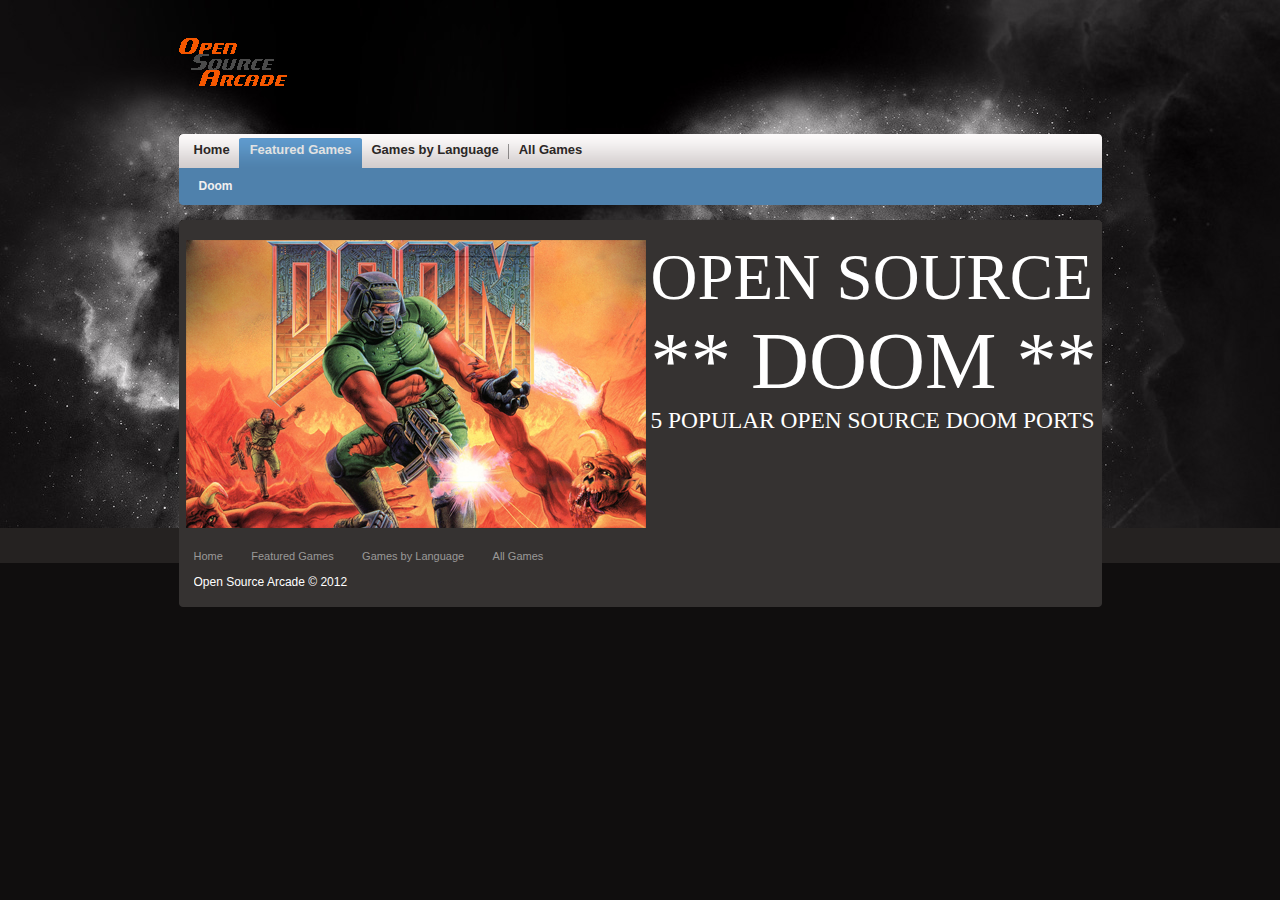
<file: featured-games.html>
﻿<!DOCTYPE html PUBLIC "-//W3C//DTD XHTML 1.0 Strict//EN" "http://www.w3.org/TR/xhtml1/DTD/xhtml1-strict.dtd">
<html xmlns="http://www.w3.org/1999/xhtml" xml:lang="en" lang="en">
<head>
    <title>Featured Games</title>
    <meta http-equiv="Content-Type" content="text/html; charset=UTF-8" />
    <meta http-equiv="Content-Style-Type" content="text/css" />
    <link href="css/style.css" rel="stylesheet" type="text/css" />
    <link href="css/layout.css" rel="stylesheet" type="text/css" />
    <link href="css/slabtext.css" rel="stylesheet" type="text/css" />
    <script src="scripts/jquery-1.js" type="text/javascript"></script>
    <script src="scripts/jquery.slabtext.js" type="text/javascript"></script>
    <script type="text/javascript">
        $(document).ready(function () {
            var stS = "<span class='slabtext'>",
            stE = "</span>",
            txt = ["Open Source", "** Doom **", "5 Popular Open Source Doom Ports"];
            $("#doom_title").html(stS + txt.join(stE + stS) + stE).slabText();
        });
    </script>
    <style>.wrapper a:hover { color: orange; } </style>
</head>
<body id="page1">
    <div class="tail-top">
        <div class="main-bg">
            <div class="tail-bottom">
                <div id="main">
                    <!-- header -->
                    <div id="header">
                        <div class="row-1">
                            <div class="fleft">
                                <a href="/">
                                    <img alt="Open Source Games" src="images/logo.gif"></a>
                            </div>
                            <div style="width: 728px; height: 90px; float: right; margin-top: 22px;">
                                <script type="text/javascript">
                                    google_ad_client = "ca-pub-6878176938812901";
                                    google_ad_slot = "4413823160";
                                    google_ad_width = 728;
                                    google_ad_height = 90;
                                </script>
                                <script type="text/javascript" src="//pagead2.googlesyndication.com/pagead/show_ads.js">
                                </script>
                            </div>
                        </div>
                        <div class="row-2">
                            <!-- navigation begin -->
                            <ul class="nav">
                                <li><a href="/" ><span><span>Home</span></span></a></li>
                                <li><a class="current" href="featured-games.html"><span><span>Featured Games</span></span></a></li>
                                <li><a href="games-by-language.html"><span><span>Games by Language</span></span></a></li>
                                <li class="last"><a href="all-games.html"><span><span>All Games</span></span></a></li>
                            </ul>
                            <!-- /navigation end -->
                        </div>
                        <div class="row-3">
                            <ul class="subnav">
                                <li><a href="#doom">Doom</a></li>
                            </ul>
                        </div>
                    </div>
                    <!-- content -->
                    <div id="content">
                        <!-- .main-box -->
                        <div class="main-box">
                            <div class="left-top-corner">
                                <div class="right-top-corner">
                                    <div class="border-top">
                                    </div>
                                </div>
                            </div>
                            <div class="inside">
                                <div class="wrapper" style="color:White;">
                                    <div id="doom" name="doom">
                                        <a href="featured/doom.html#doom" title="Open Source Doom" style="text-decoration:none;">
                                            <img src="images/open-source-games-doom.png" alt="Open Source Games Doom" style="width:460px;height:288px;float:left;" />
                                            <div id="doom_title" style="width:445px;height:288px;float:left;margin-left:5px;">
                                                <h1>Open Source Alternatives to Doom Games</h1>
                                            </div>
                                        </a>
                                    </div>
                                </div>
                            </div>
                        </div>
                        <!-- /.main-box -->
                    </div>
                    <!-- footer -->
                    <div id="footer">
                        <div class="indent">
                            <div class="wrapper">
                                <div class="fleft">
                                    <ul class="subnav">
                                        <li><a href="/">Home</a></li>
                                        <li><a href="featured-games.html">Featured Games</a></li>
                                        <li><a href="games-by-language.html">Games by Language</a></li>
                                        <li><a href="all-games.html">All Games</a></li>
                                    </ul>
                                    Open Source Arcade © 2012
                                </div>
                            </div>
                        </div>
                    </div>
                </div>
            </div>
        </div>
    </div>
    <script type="text/javascript">
        var _gaq = _gaq || [];
        _gaq.push(['_setAccount', 'UA-642235-9']);
        _gaq.push(['_trackPageview']);

        (function () {
            var ga = document.createElement('script'); ga.type = 'text/javascript'; ga.async = true;
            ga.src = ('https:' == document.location.protocol ? 'https://ssl' : 'http://www') + '.google-analytics.com/ga.js';
            var s = document.getElementsByTagName('script')[0]; s.parentNode.insertBefore(ga, s);
        })();
    </script>
</body>
</html>
</file>
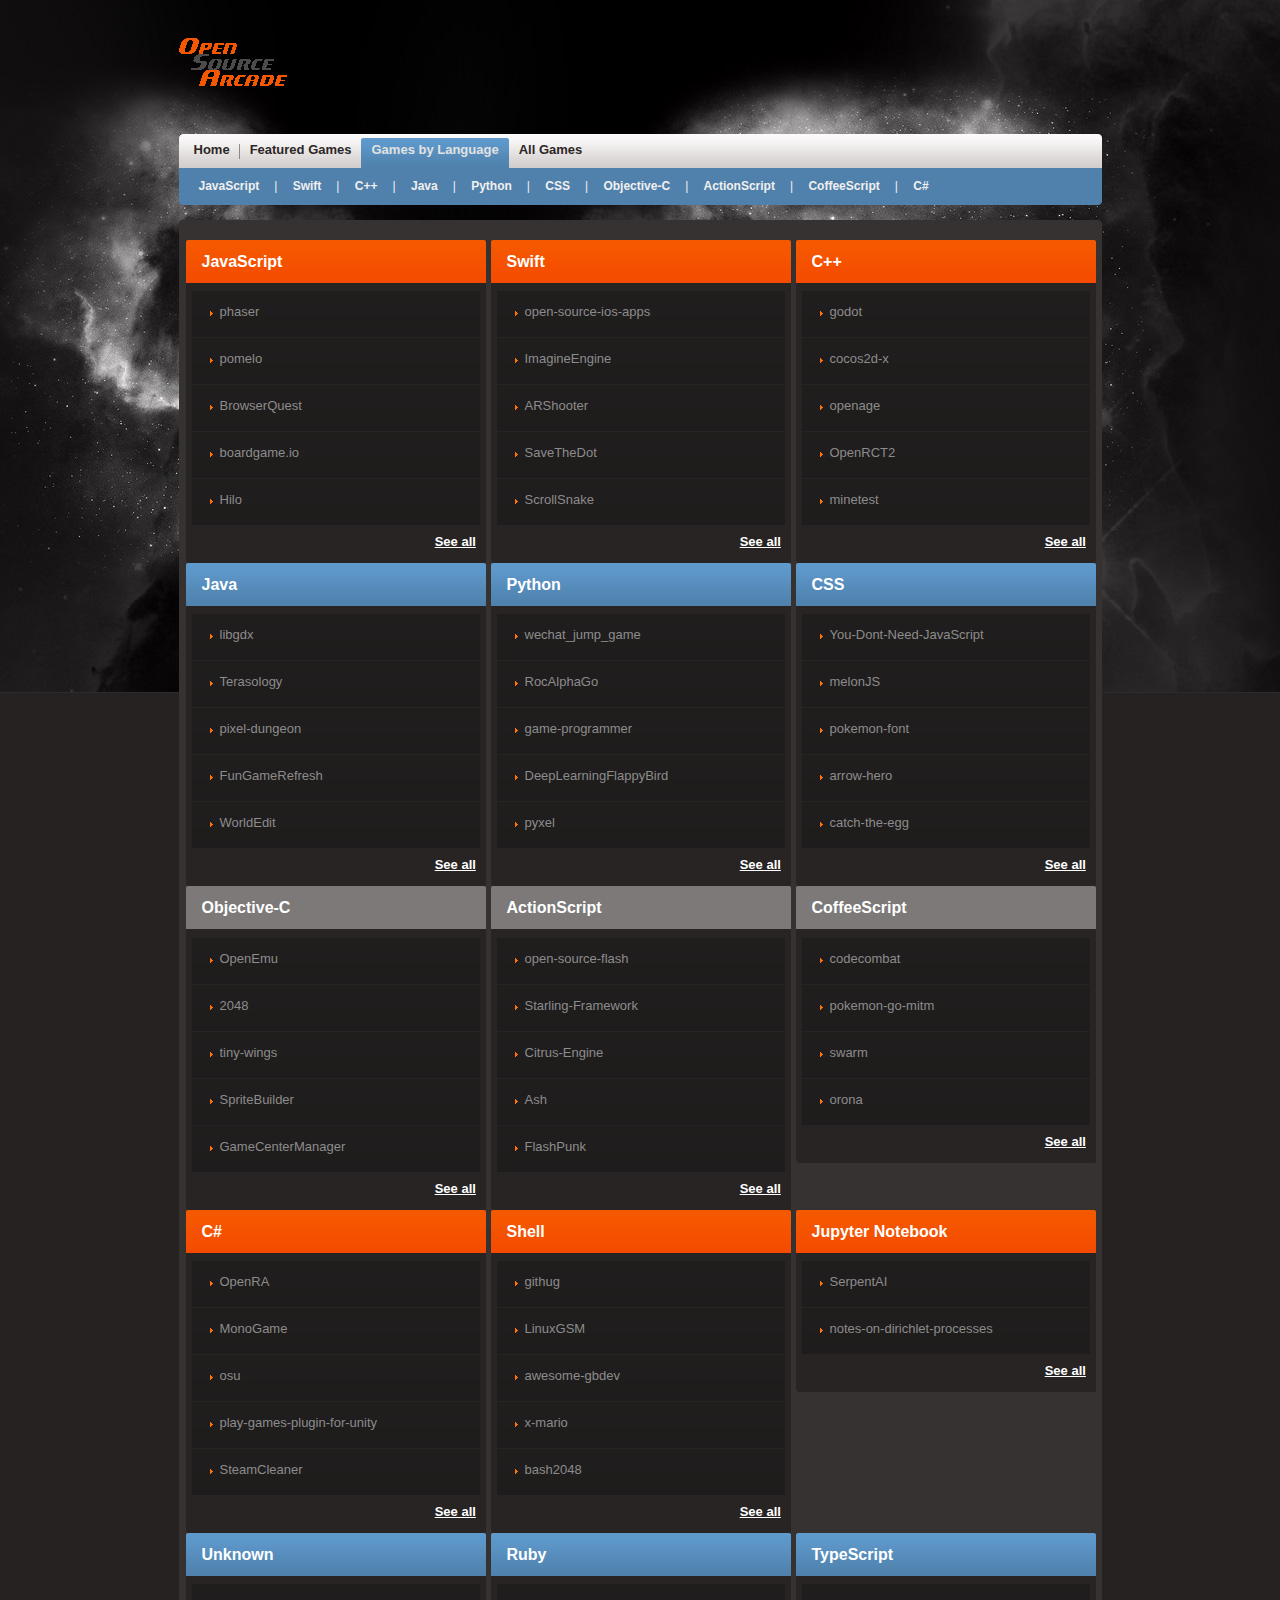
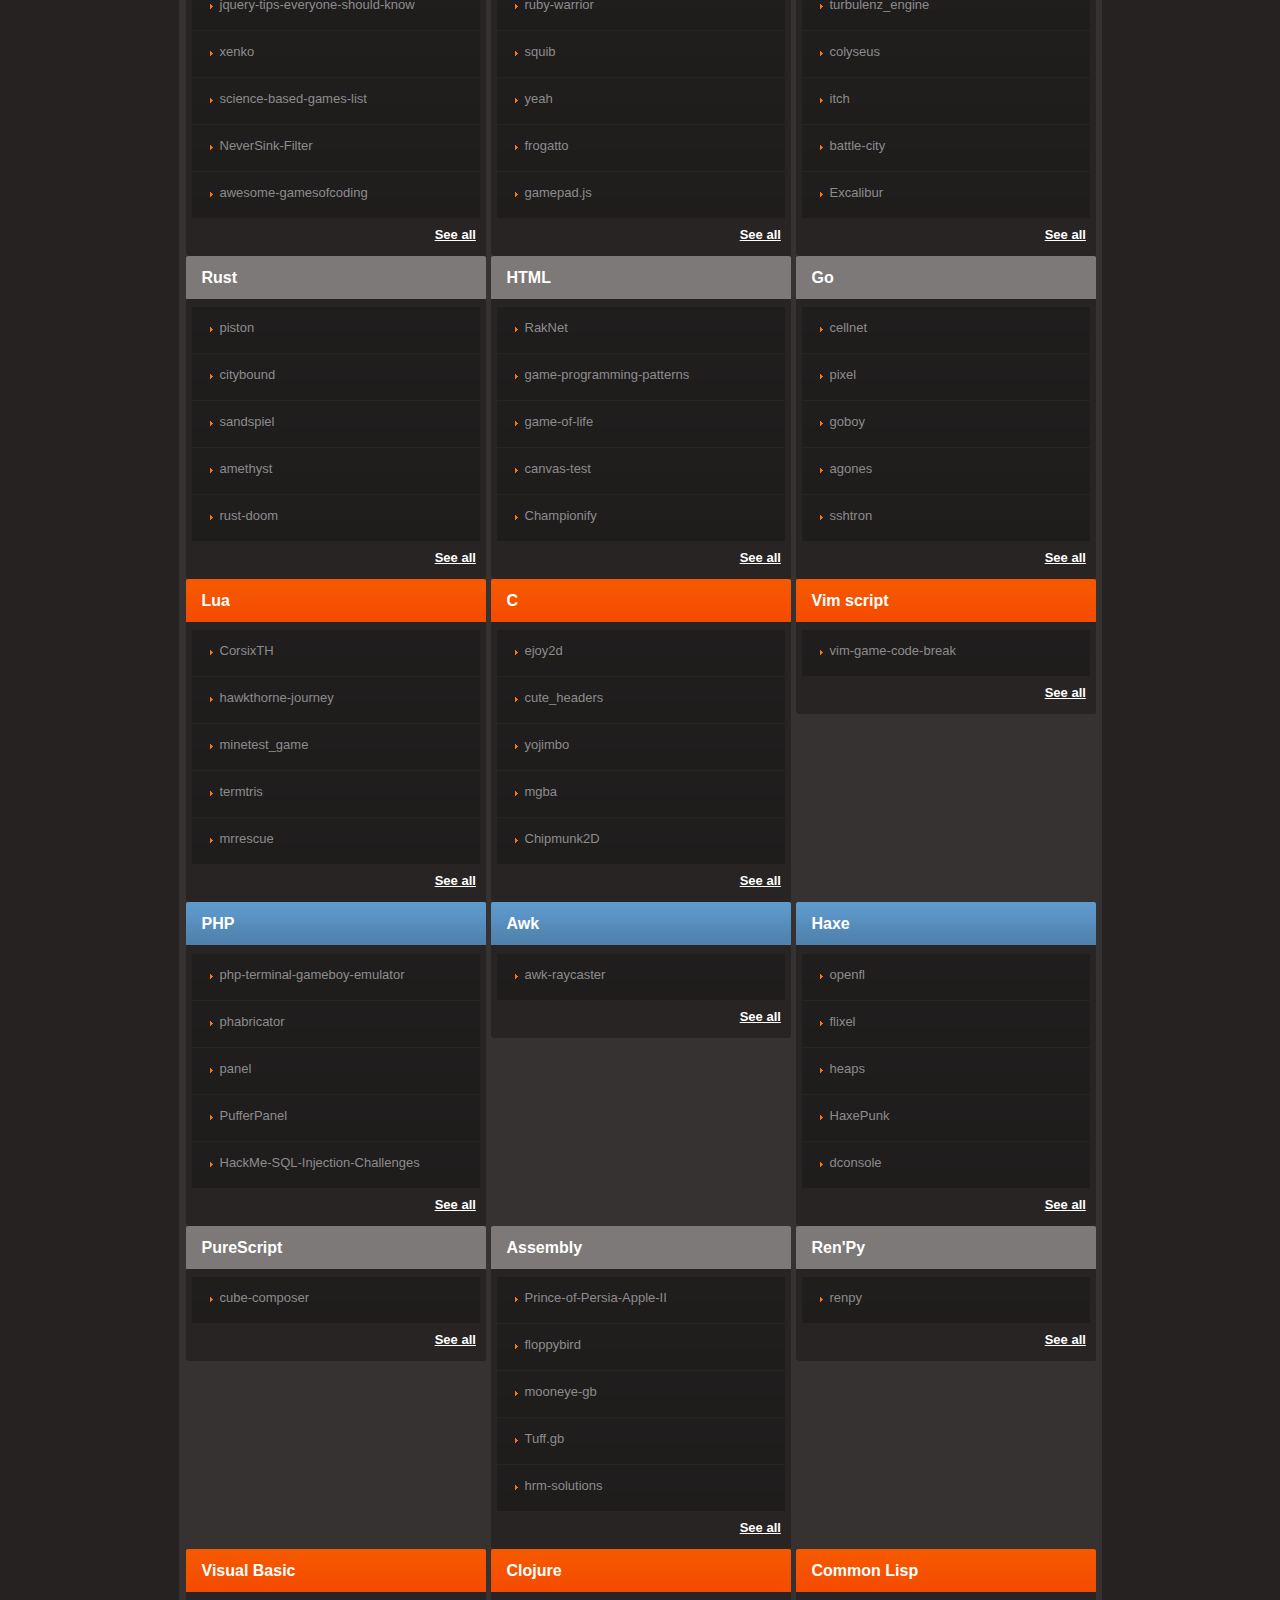
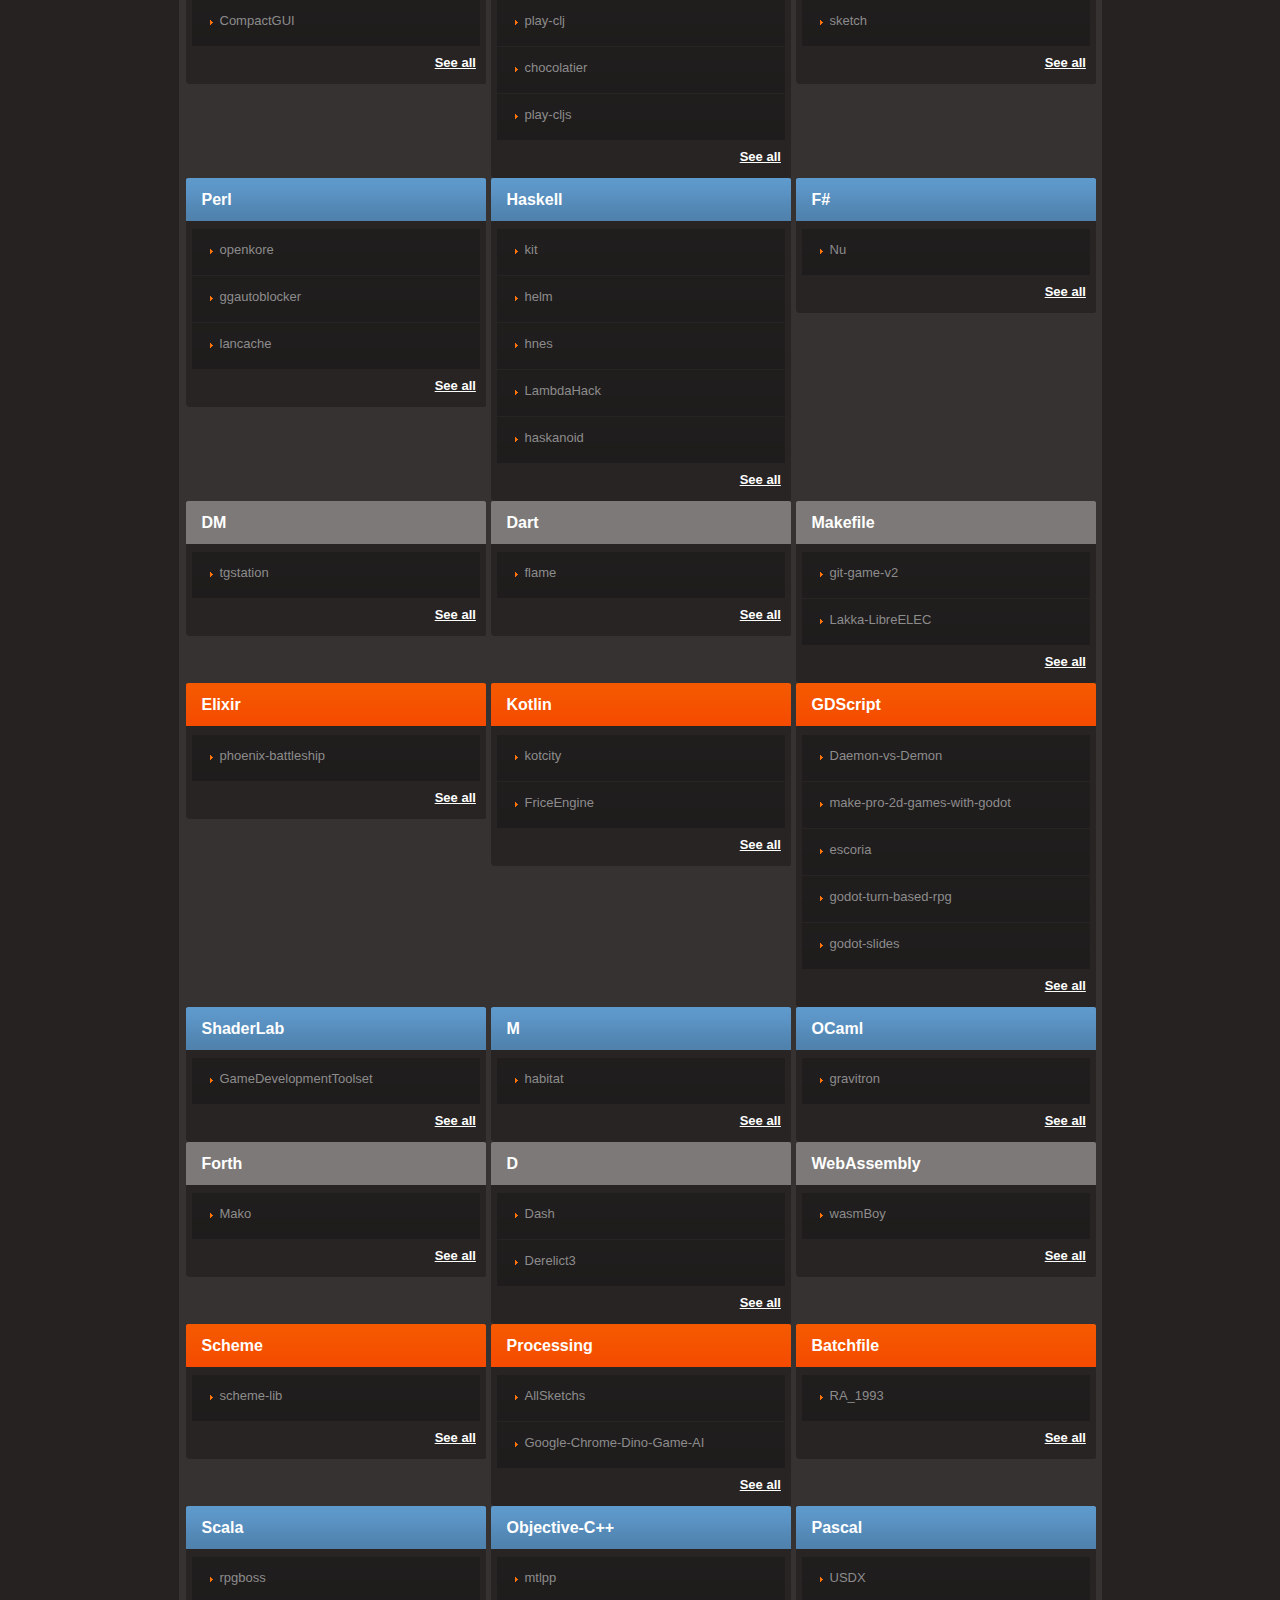
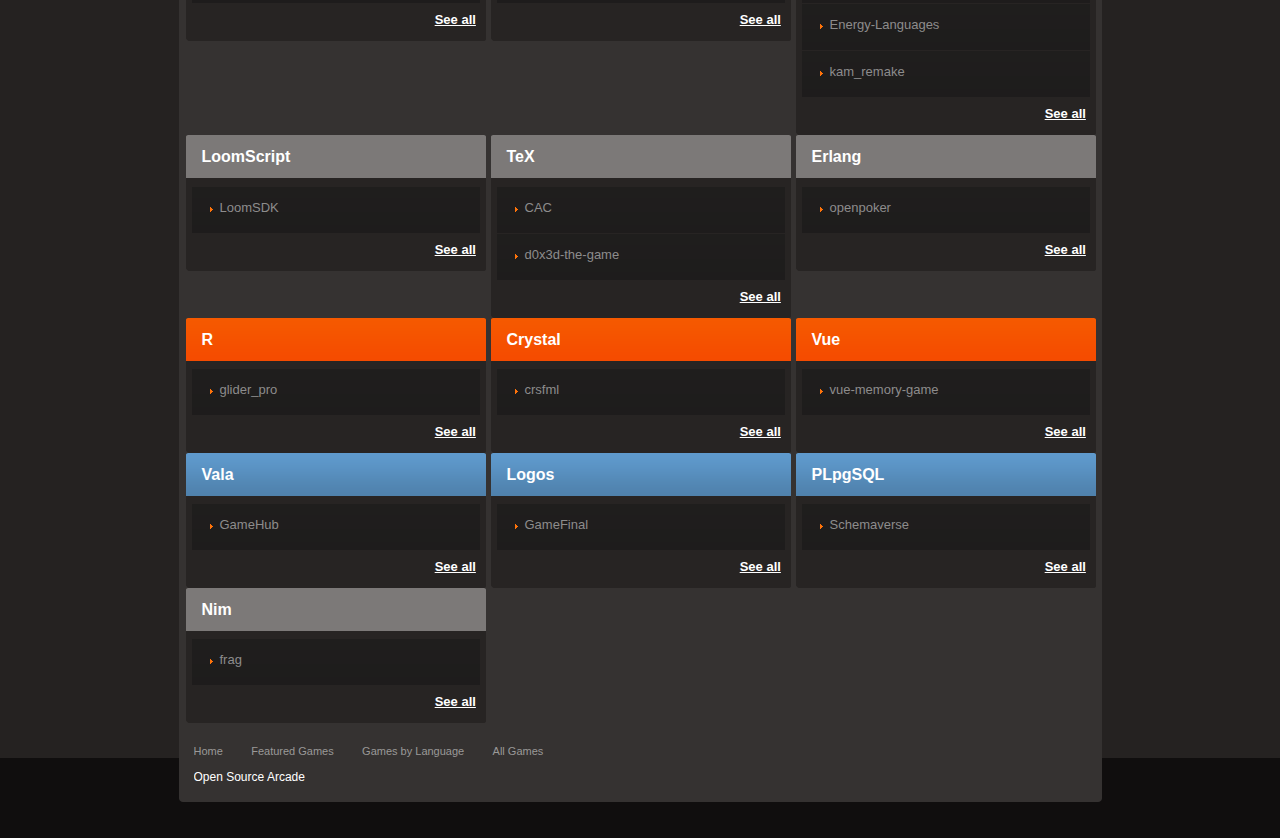
<file: games-by-language.html>
<!DOCTYPE html PUBLIC "-//W3C//DTD XHTML 1.0 Strict//EN" "http://www.w3.org/TR/xhtml1/DTD/xhtml1-strict.dtd">
<html xmlns="http://www.w3.org/1999/xhtml" xml:lang="en" lang="en">
<head>
    <title>Open Source Games - Language</title>
    <meta http-equiv="Content-Type" content="text/html; charset=UTF-8" />
    <meta http-equiv="Content-Style-Type" content="text/css" />
    <link href="css/style.css" rel="stylesheet" type="text/css" />
    <link href="css/layout.css" rel="stylesheet" type="text/css" />
    <script src="scripts/jquery-1.js" type="text/javascript"></script>
</head>
<body id="page1">
    <div class="tail-top">
        <div class="main-bg">
            <div class="tail-bottom">
                <div id="main">
                    <!-- header -->
                    <div id="header">
                        <div class="row-1">
                            <div class="fleft">
                                <a href="/">
                                    <img alt="Open Source Games" src="images/logo.gif"></a>
                            </div>
                            <div style="width: 728px; height: 90px; float: right; margin-top: 22px;">
                                <script type="text/javascript">
                                    google_ad_client = "ca-pub-6878176938812901";
                                    google_ad_slot = "4413823160";
                                    google_ad_width = 728;
                                    google_ad_height = 90;
                                </script>
                                <script type="text/javascript" src="//pagead2.googlesyndication.com/pagead/show_ads.js">
                                </script>
                            </div>
                        </div>
                        <div class="row-2">
                            <!-- navigation begin -->
                            <ul class="nav">
                                <li><a href="/" ><span><span>Home</span></span></a></li>
                                <li><a href="featured-games.html"><span><span>Featured Games</span></span></a></li>
                                <li><a class="current" href="games-by-language.html"><span><span>Games by Language</span></span></a></li>
                                <!--<li><a  href="top-games.html"><span><span>Top Games</span></span></a></li>-->
                                <li class="last"><a  href="all-games.html"><span><span>All Games</span></span></a></li>
                            </ul>
                            <!-- /navigation end -->
                        </div>
                        <div class="row-3">
                            <ul class="subnav">
                                <li><a href="#JavaScript">JavaScript</a>|</li>
                                <li><a href="#Swift">Swift</a>|</li>
                                <li><a href="#C++">C++</a>|</li>
                                <li><a href="#Java">Java</a>|</li>
                                <li><a href="#Python">Python</a>|</li>
                                <li><a href="#CSS">CSS</a>|</li>
                                <li><a href="#Objective-C">Objective-C</a>|</li>
                                <li><a href="#ActionScript">ActionScript</a>|</li>
                                <li><a href="#CoffeeScript">CoffeeScript</a>|</li>
                                <li><a href="#C#">C#</a></li>
                            </ul>
                        </div>
                    </div>
                    <!-- content -->
                    <div id="content">
                        <!-- .main-box -->
                        <div class="main-box">
                            <div class="left-top-corner">
                                <div class="right-top-corner">
                                    <div class="border-top">
                                    </div>
                                </div>
                            </div>
                            <div class="inside">
                                <div class="wrapper">
                                    <div class="col-1">
    <div class="box1 ">
        <div class="left-top-corner1">
            <div class="right-top-corner1">
                <div class="right-bot-corner1">
                    <div class="left-bot-corner1">
                        <div class="inner">
                            <h3><a id="JavaScript" name="JavaScript">JavaScript</a></h3>
                            <ul class="list1">
                                <li><a target="_blank" href="http://phaser.io/">phaser</a></li><li><a target="_blank" href="http://pomelo.netease.com/">pomelo</a></li><li><a target="_blank" href="http://browserquest.mozilla.org/">BrowserQuest</a></li><li><a target="_blank" href="https://boardgame.io/">boardgame.io</a></li><li><a target="_blank" href="https://hiloteam.github.io/">Hilo</a></li>
                            </ul>
                            <div class="alignright">
                                <a href="all-games.html#JavaScript"><strong>See all</strong></a>&nbsp;</div>
                        </div>
                    </div>
                </div>
            </div>
        </div>
    </div>
</div><div class="col-2">
    <div class="box1 ">
        <div class="left-top-corner1">
            <div class="right-top-corner1">
                <div class="right-bot-corner1">
                    <div class="left-bot-corner1">
                        <div class="inner">
                            <h3><a id="Swift" name="Swift">Swift</a></h3>
                            <ul class="list1">
                                <li><a target="_blank" href="https://github.com/dkhamsing/open-source-ios-apps">open-source-ios-apps</a></li><li><a target="_blank" href="https://github.com/JohnSundell/ImagineEngine">ImagineEngine</a></li><li><a target="_blank" href="http://texnotes.me/post/5/">ARShooter</a></li><li><a target="_blank" href="https://github.com/JakeLin/SaveTheDot">SaveTheDot</a></li><li><a target="_blank" href="https://github.com/ZevEisenberg/ScrollSnake">ScrollSnake</a></li>
                            </ul>
                            <div class="alignright">
                                <a href="all-games.html#Swift"><strong>See all</strong></a>&nbsp;</div>
                        </div>
                    </div>
                </div>
            </div>
        </div>
    </div>
</div><div class="col-3">
    <div class="box1 ">
        <div class="left-top-corner1">
            <div class="right-top-corner1">
                <div class="right-bot-corner1">
                    <div class="left-bot-corner1">
                        <div class="inner">
                            <h3><a id="C++" name="C++">C++</a></h3>
                            <ul class="list1">
                                <li><a target="_blank" href="https://godotengine.org/">godot</a></li><li><a target="_blank" href="http://www.cocos2d-x.org/">cocos2d-x</a></li><li><a target="_blank" href="http://openage.sft.mx/">openage</a></li><li><a target="_blank" href="https://openrct2.io/">OpenRCT2</a></li><li><a target="_blank" href="http://minetest.net/">minetest</a></li>
                            </ul>
                            <div class="alignright">
                                <a href="all-games.html#C++"><strong>See all</strong></a>&nbsp;</div>
                        </div>
                    </div>
                </div>
            </div>
        </div>
    </div>
</div><div class="col-1">
    <div class="box1 bg1">
        <div class="left-top-corner1">
            <div class="right-top-corner1">
                <div class="right-bot-corner1">
                    <div class="left-bot-corner1">
                        <div class="inner">
                            <h3><a id="Java" name="Java">Java</a></h3>
                            <ul class="list1">
                                <li><a target="_blank" href="http://www.libgdx.com/">libgdx</a></li><li><a target="_blank" href="http://terasology.org/">Terasology</a></li><li><a target="_blank" href="https://github.com/watabou/pixel-dungeon">pixel-dungeon</a></li><li><a target="_blank" href="https://github.com/Hitomis/FunGameRefresh">FunGameRefresh</a></li><li><a target="_blank" href="http://www.enginehub.org/worldedit">WorldEdit</a></li>
                            </ul>
                            <div class="alignright">
                                <a href="all-games.html#Java"><strong>See all</strong></a>&nbsp;</div>
                        </div>
                    </div>
                </div>
            </div>
        </div>
    </div>
</div><div class="col-2">
    <div class="box1 bg1">
        <div class="left-top-corner1">
            <div class="right-top-corner1">
                <div class="right-bot-corner1">
                    <div class="left-bot-corner1">
                        <div class="inner">
                            <h3><a id="Python" name="Python">Python</a></h3>
                            <ul class="list1">
                                <li><a target="_blank" href="https://zhuanlan.zhihu.com/p/32452473">wechat_jump_game</a></li><li><a target="_blank" href="https://github.com/Rochester-NRT/RocAlphaGo">RocAlphaGo</a></li><li><a target="_blank" href="https://github.com/miloyip/game-programmer">game-programmer</a></li><li><a target="_blank" href="https://github.com/yenchenlin/DeepLearningFlappyBird">DeepLearningFlappyBird</a></li><li><a target="_blank" href="https://github.com/kitao/pyxel">pyxel</a></li>
                            </ul>
                            <div class="alignright">
                                <a href="all-games.html#Python"><strong>See all</strong></a>&nbsp;</div>
                        </div>
                    </div>
                </div>
            </div>
        </div>
    </div>
</div><div class="col-3">
    <div class="box1 bg1">
        <div class="left-top-corner1">
            <div class="right-top-corner1">
                <div class="right-bot-corner1">
                    <div class="left-bot-corner1">
                        <div class="inner">
                            <h3><a id="CSS" name="CSS">CSS</a></h3>
                            <ul class="list1">
                                <li><a target="_blank" href="https://github.com/you-dont-need/You-Dont-Need-JavaScript">You-Dont-Need-JavaScript</a></li><li><a target="_blank" href="http://www.melonjs.org/">melonJS</a></li><li><a target="_blank" href="http://superpencil.com/work/pokemon-font">pokemon-font</a></li><li><a target="_blank" href="http://acelisweaven.github.io/arrow-hero/">arrow-hero</a></li><li><a target="_blank" href="https://shtange.github.io/catch-the-egg/">catch-the-egg</a></li>
                            </ul>
                            <div class="alignright">
                                <a href="all-games.html#CSS"><strong>See all</strong></a>&nbsp;</div>
                        </div>
                    </div>
                </div>
            </div>
        </div>
    </div>
</div><div class="col-1">
    <div class="box1 bg2">
        <div class="left-top-corner1">
            <div class="right-top-corner1">
                <div class="right-bot-corner1">
                    <div class="left-bot-corner1">
                        <div class="inner">
                            <h3><a id="Objective-C" name="Objective-C">Objective-C</a></h3>
                            <ul class="list1">
                                <li><a target="_blank" href="http://openemu.org/">OpenEmu</a></li><li><a target="_blank" href="https://github.com/danqing/2048">2048</a></li><li><a target="_blank" href="https://github.com/haqu/tiny-wings">tiny-wings</a></li><li><a target="_blank" href="http://www.spritebuilder.com/">SpriteBuilder</a></li><li><a target="_blank" href="https://github.com/nihalahmed/GameCenterManager">GameCenterManager</a></li>
                            </ul>
                            <div class="alignright">
                                <a href="all-games.html#Objective-C"><strong>See all</strong></a>&nbsp;</div>
                        </div>
                    </div>
                </div>
            </div>
        </div>
    </div>
</div><div class="col-2">
    <div class="box1 bg2">
        <div class="left-top-corner1">
            <div class="right-top-corner1">
                <div class="right-bot-corner1">
                    <div class="left-bot-corner1">
                        <div class="inner">
                            <h3><a id="ActionScript" name="ActionScript">ActionScript</a></h3>
                            <ul class="list1">
                                <li><a target="_blank" href="https://github.com/open-source-flash/open-source-flash">open-source-flash</a></li><li><a target="_blank" href="http://www.starling-framework.org/">Starling-Framework</a></li><li><a target="_blank" href="http://citrusengine.com/">Citrus-Engine</a></li><li><a target="_blank" href="http://www.richardlord.net/ash/">Ash</a></li><li><a target="_blank" href="http://useflashpunk.net/">FlashPunk</a></li>
                            </ul>
                            <div class="alignright">
                                <a href="all-games.html#ActionScript"><strong>See all</strong></a>&nbsp;</div>
                        </div>
                    </div>
                </div>
            </div>
        </div>
    </div>
</div><div class="col-3">
    <div class="box1 bg2">
        <div class="left-top-corner1">
            <div class="right-top-corner1">
                <div class="right-bot-corner1">
                    <div class="left-bot-corner1">
                        <div class="inner">
                            <h3><a id="CoffeeScript" name="CoffeeScript">CoffeeScript</a></h3>
                            <ul class="list1">
                                <li><a target="_blank" href="http://codecombat.com/">codecombat</a></li><li><a target="_blank" href="https://github.com/rastapasta/pokemon-go-mitm">pokemon-go-mitm</a></li><li><a target="_blank" href="https://swarmsim.github.io/">swarm</a></li><li><a target="_blank" href="http://stephank.github.com/orona/">orona</a></li>
                            </ul>
                            <div class="alignright">
                                <a href="all-games.html#CoffeeScript"><strong>See all</strong></a>&nbsp;</div>
                        </div>
                    </div>
                </div>
            </div>
        </div>
    </div>
</div><div class="col-1">
    <div class="box1 ">
        <div class="left-top-corner1">
            <div class="right-top-corner1">
                <div class="right-bot-corner1">
                    <div class="left-bot-corner1">
                        <div class="inner">
                            <h3><a id="C#" name="C#">C#</a></h3>
                            <ul class="list1">
                                <li><a target="_blank" href="http://www.openra.net/">OpenRA</a></li><li><a target="_blank" href="http://www.monogame.net/">MonoGame</a></li><li><a target="_blank" href="https://osu.ppy.sh/">osu</a></li><li><a target="_blank" href="https://github.com/playgameservices/play-games-plugin-for-unity">play-games-plugin-for-unity</a></li><li><a target="_blank" href="https://andrew.im/">SteamCleaner</a></li>
                            </ul>
                            <div class="alignright">
                                <a href="all-games.html#C#"><strong>See all</strong></a>&nbsp;</div>
                        </div>
                    </div>
                </div>
            </div>
        </div>
    </div>
</div><div class="col-2">
    <div class="box1 ">
        <div class="left-top-corner1">
            <div class="right-top-corner1">
                <div class="right-bot-corner1">
                    <div class="left-bot-corner1">
                        <div class="inner">
                            <h3><a id="Shell" name="Shell">Shell</a></h3>
                            <ul class="list1">
                                <li><a target="_blank" href="https://github.com/Gazler/githug">githug</a></li><li><a target="_blank" href="https://linuxgsm.com/">LinuxGSM</a></li><li><a target="_blank" href="https://gbdev.github.io/">awesome-gbdev</a></li><li><a target="_blank" href="https://github.com/fossasia/x-mario">x-mario</a></li><li><a target="_blank" href="https://github.com/mydzor/bash2048">bash2048</a></li>
                            </ul>
                            <div class="alignright">
                                <a href="all-games.html#Shell"><strong>See all</strong></a>&nbsp;</div>
                        </div>
                    </div>
                </div>
            </div>
        </div>
    </div>
</div><div class="col-3">
    <div class="box1 ">
        <div class="left-top-corner1">
            <div class="right-top-corner1">
                <div class="right-bot-corner1">
                    <div class="left-bot-corner1">
                        <div class="inner">
                            <h3><a id="Jupyter Notebook" name="Jupyter Notebook">Jupyter Notebook</a></h3>
                            <ul class="list1">
                                <li><a target="_blank" href="http://serpent.ai/">SerpentAI</a></li><li><a target="_blank" href="https://dp.tdhopper.com/">notes-on-dirichlet-processes</a></li>
                            </ul>
                            <div class="alignright">
                                <a href="all-games.html#Jupyter Notebook"><strong>See all</strong></a>&nbsp;</div>
                        </div>
                    </div>
                </div>
            </div>
        </div>
    </div>
</div><div class="col-1">
    <div class="box1 bg1">
        <div class="left-top-corner1">
            <div class="right-top-corner1">
                <div class="right-bot-corner1">
                    <div class="left-bot-corner1">
                        <div class="inner">
                            <h3><a id="Unknown" name="Unknown">Unknown</a></h3>
                            <ul class="list1">
                                <li><a target="_blank" href="https://github.com/AllThingsSmitty/jquery-tips-everyone-should-know">jquery-tips-everyone-should-know</a></li><li><a target="_blank" href="http://xenko.com/">xenko</a></li><li><a target="_blank" href="https://github.com/stared/science-based-games-list">science-based-games-list</a></li><li><a target="_blank" href="https://www.pathofexile.com/forum/view-thread/1246208">NeverSink-Filter</a></li><li><a target="_blank" href="https://github.com/michelpereira/awesome-gamesofcoding">awesome-gamesofcoding</a></li>
                            </ul>
                            <div class="alignright">
                                <a href="all-games.html#Unknown"><strong>See all</strong></a>&nbsp;</div>
                        </div>
                    </div>
                </div>
            </div>
        </div>
    </div>
</div><div class="col-2">
    <div class="box1 bg1">
        <div class="left-top-corner1">
            <div class="right-top-corner1">
                <div class="right-bot-corner1">
                    <div class="left-bot-corner1">
                        <div class="inner">
                            <h3><a id="Ruby" name="Ruby">Ruby</a></h3>
                            <ul class="list1">
                                <li><a target="_blank" href="https://github.com/ryanb/ruby-warrior">ruby-warrior</a></li><li><a target="_blank" href="http://squib.rocks/">squib</a></li><li><a target="_blank" href="https://github.com/yeahrb/yeah">yeah</a></li><li><a target="_blank" href="http://www.frogatto.com/">frogatto</a></li><li><a target="_blank" href="https://github.com/bwiklund/gamepad.js">gamepad.js</a></li>
                            </ul>
                            <div class="alignright">
                                <a href="all-games.html#Ruby"><strong>See all</strong></a>&nbsp;</div>
                        </div>
                    </div>
                </div>
            </div>
        </div>
    </div>
</div><div class="col-3">
    <div class="box1 bg1">
        <div class="left-top-corner1">
            <div class="right-top-corner1">
                <div class="right-bot-corner1">
                    <div class="left-bot-corner1">
                        <div class="inner">
                            <h3><a id="TypeScript" name="TypeScript">TypeScript</a></h3>
                            <ul class="list1">
                                <li><a target="_blank" href="http://turbulenz.com/">turbulenz_engine</a></li><li><a target="_blank" href="http://colyseus.io/">colyseus</a></li><li><a target="_blank" href="https://itch.io/app">itch</a></li><li><a target="_blank" href="https://battle-city.js.org/">battle-city</a></li><li><a target="_blank" href="http://excaliburjs.com/">Excalibur</a></li>
                            </ul>
                            <div class="alignright">
                                <a href="all-games.html#TypeScript"><strong>See all</strong></a>&nbsp;</div>
                        </div>
                    </div>
                </div>
            </div>
        </div>
    </div>
</div><div class="col-1">
    <div class="box1 bg2">
        <div class="left-top-corner1">
            <div class="right-top-corner1">
                <div class="right-bot-corner1">
                    <div class="left-bot-corner1">
                        <div class="inner">
                            <h3><a id="Rust" name="Rust">Rust</a></h3>
                            <ul class="list1">
                                <li><a target="_blank" href="https://www.piston.rs/">piston</a></li><li><a target="_blank" href="http://cityboundsim.com/">citybound</a></li><li><a target="_blank" href="https://sandspiel.club/">sandspiel</a></li><li><a target="_blank" href="https://www.amethyst.rs/">amethyst</a></li><li><a target="_blank" href="https://github.com/cristicbz/rust-doom">rust-doom</a></li>
                            </ul>
                            <div class="alignright">
                                <a href="all-games.html#Rust"><strong>See all</strong></a>&nbsp;</div>
                        </div>
                    </div>
                </div>
            </div>
        </div>
    </div>
</div><div class="col-2">
    <div class="box1 bg2">
        <div class="left-top-corner1">
            <div class="right-top-corner1">
                <div class="right-bot-corner1">
                    <div class="left-bot-corner1">
                        <div class="inner">
                            <h3><a id="HTML" name="HTML">HTML</a></h3>
                            <ul class="list1">
                                <li><a target="_blank" href="https://github.com/facebookarchive/RakNet">RakNet</a></li><li><a target="_blank" href="http://gameprogrammingpatterns.com/">game-programming-patterns</a></li><li><a target="_blank" href="http://www.wakaleo.com/books/jenkins-the-definitive-guide">game-of-life</a></li><li><a target="_blank" href="http://whxaxes.github.io/canvas-test/menu.html">canvas-test</a></li><li><a target="_blank" href="https://github.com/dustinblackman/Championify">Championify</a></li>
                            </ul>
                            <div class="alignright">
                                <a href="all-games.html#HTML"><strong>See all</strong></a>&nbsp;</div>
                        </div>
                    </div>
                </div>
            </div>
        </div>
    </div>
</div><div class="col-3">
    <div class="box1 bg2">
        <div class="left-top-corner1">
            <div class="right-top-corner1">
                <div class="right-bot-corner1">
                    <div class="left-bot-corner1">
                        <div class="inner">
                            <h3><a id="Go" name="Go">Go</a></h3>
                            <ul class="list1">
                                <li><a target="_blank" href="https://github.com/davyxu/cellnet">cellnet</a></li><li><a target="_blank" href="https://github.com/faiface/pixel">pixel</a></li><li><a target="_blank" href="https://humpheh.github.io/goboy/">goboy</a></li><li><a target="_blank" href="https://agones.dev/">agones</a></li><li><a target="_blank" href="http://sshtron.zachlatta.com/">sshtron</a></li>
                            </ul>
                            <div class="alignright">
                                <a href="all-games.html#Go"><strong>See all</strong></a>&nbsp;</div>
                        </div>
                    </div>
                </div>
            </div>
        </div>
    </div>
</div><div class="col-1">
    <div class="box1 ">
        <div class="left-top-corner1">
            <div class="right-top-corner1">
                <div class="right-bot-corner1">
                    <div class="left-bot-corner1">
                        <div class="inner">
                            <h3><a id="Lua" name="Lua">Lua</a></h3>
                            <ul class="list1">
                                <li><a target="_blank" href="https://github.com/CorsixTH/CorsixTH">CorsixTH</a></li><li><a target="_blank" href="http://projecthawkthorne.com/">hawkthorne-journey</a></li><li><a target="_blank" href="http://minetest.net/">minetest_game</a></li><li><a target="_blank" href="https://github.com/tylerneylon/termtris">termtris</a></li><li><a target="_blank" href="http://tangramgames.dk/games/mrrescue">mrrescue</a></li>
                            </ul>
                            <div class="alignright">
                                <a href="all-games.html#Lua"><strong>See all</strong></a>&nbsp;</div>
                        </div>
                    </div>
                </div>
            </div>
        </div>
    </div>
</div><div class="col-2">
    <div class="box1 ">
        <div class="left-top-corner1">
            <div class="right-top-corner1">
                <div class="right-bot-corner1">
                    <div class="left-bot-corner1">
                        <div class="inner">
                            <h3><a id="C" name="C">C</a></h3>
                            <ul class="list1">
                                <li><a target="_blank" href="https://github.com/ejoy/ejoy2d">ejoy2d</a></li><li><a target="_blank" href="https://github.com/RandyGaul/cute_headers">cute_headers</a></li><li><a target="_blank" href="https://github.com/networkprotocol/yojimbo">yojimbo</a></li><li><a target="_blank" href="https://mgba.io/">mgba</a></li><li><a target="_blank" href="http://chipmunk2d.net/">Chipmunk2D</a></li>
                            </ul>
                            <div class="alignright">
                                <a href="all-games.html#C"><strong>See all</strong></a>&nbsp;</div>
                        </div>
                    </div>
                </div>
            </div>
        </div>
    </div>
</div><div class="col-3">
    <div class="box1 ">
        <div class="left-top-corner1">
            <div class="right-top-corner1">
                <div class="right-bot-corner1">
                    <div class="left-bot-corner1">
                        <div class="inner">
                            <h3><a id="Vim script" name="Vim script">Vim script</a></h3>
                            <ul class="list1">
                                <li><a target="_blank" href="https://github.com/johngrib/vim-game-code-break">vim-game-code-break</a></li>
                            </ul>
                            <div class="alignright">
                                <a href="all-games.html#Vim script"><strong>See all</strong></a>&nbsp;</div>
                        </div>
                    </div>
                </div>
            </div>
        </div>
    </div>
</div><div class="col-1">
    <div class="box1 bg1">
        <div class="left-top-corner1">
            <div class="right-top-corner1">
                <div class="right-bot-corner1">
                    <div class="left-bot-corner1">
                        <div class="inner">
                            <h3><a id="PHP" name="PHP">PHP</a></h3>
                            <ul class="list1">
                                <li><a target="_blank" href="https://github.com/gabrielrcouto/php-terminal-gameboy-emulator">php-terminal-gameboy-emulator</a></li><li><a target="_blank" href="http://phacility.com/phabricator/">phabricator</a></li><li><a target="_blank" href="https://pterodactyl.io/">panel</a></li><li><a target="_blank" href="https://pufferpanel.com/">PufferPanel</a></li><li><a target="_blank" href="https://github.com/breakthenet/HackMe-SQL-Injection-Challenges">HackMe-SQL-Injection-Challenges</a></li>
                            </ul>
                            <div class="alignright">
                                <a href="all-games.html#PHP"><strong>See all</strong></a>&nbsp;</div>
                        </div>
                    </div>
                </div>
            </div>
        </div>
    </div>
</div><div class="col-2">
    <div class="box1 bg1">
        <div class="left-top-corner1">
            <div class="right-top-corner1">
                <div class="right-bot-corner1">
                    <div class="left-bot-corner1">
                        <div class="inner">
                            <h3><a id="Awk" name="Awk">Awk</a></h3>
                            <ul class="list1">
                                <li><a target="_blank" href="https://github.com/TheMozg/awk-raycaster">awk-raycaster</a></li>
                            </ul>
                            <div class="alignright">
                                <a href="all-games.html#Awk"><strong>See all</strong></a>&nbsp;</div>
                        </div>
                    </div>
                </div>
            </div>
        </div>
    </div>
</div><div class="col-3">
    <div class="box1 bg1">
        <div class="left-top-corner1">
            <div class="right-top-corner1">
                <div class="right-bot-corner1">
                    <div class="left-bot-corner1">
                        <div class="inner">
                            <h3><a id="Haxe" name="Haxe">Haxe</a></h3>
                            <ul class="list1">
                                <li><a target="_blank" href="http://www.openfl.org/">openfl</a></li><li><a target="_blank" href="https://haxeflixel.com/">flixel</a></li><li><a target="_blank" href="http://heaps.io/">heaps</a></li><li><a target="_blank" href="http://haxepunk.com/">HaxePunk</a></li><li><a target="_blank" href="https://github.com/tiagolr/dconsole">dconsole</a></li>
                            </ul>
                            <div class="alignright">
                                <a href="all-games.html#Haxe"><strong>See all</strong></a>&nbsp;</div>
                        </div>
                    </div>
                </div>
            </div>
        </div>
    </div>
</div><div class="col-1">
    <div class="box1 bg2">
        <div class="left-top-corner1">
            <div class="right-top-corner1">
                <div class="right-bot-corner1">
                    <div class="left-bot-corner1">
                        <div class="inner">
                            <h3><a id="PureScript" name="PureScript">PureScript</a></h3>
                            <ul class="list1">
                                <li><a target="_blank" href="https://david-peter.de/cube-composer">cube-composer</a></li>
                            </ul>
                            <div class="alignright">
                                <a href="all-games.html#PureScript"><strong>See all</strong></a>&nbsp;</div>
                        </div>
                    </div>
                </div>
            </div>
        </div>
    </div>
</div><div class="col-2">
    <div class="box1 bg2">
        <div class="left-top-corner1">
            <div class="right-top-corner1">
                <div class="right-bot-corner1">
                    <div class="left-bot-corner1">
                        <div class="inner">
                            <h3><a id="Assembly" name="Assembly">Assembly</a></h3>
                            <ul class="list1">
                                <li><a target="_blank" href="http://jordanmechner.com/ebook">Prince-of-Persia-Apple-II</a></li><li><a target="_blank" href="http://mihail.co/floppybird">floppybird</a></li><li><a target="_blank" href="https://github.com/Gekkio/mooneye-gb">mooneye-gb</a></li><li><a target="_blank" href="http://bonsaiden.github.io/Tuff.gb/">Tuff.gb</a></li><li><a target="_blank" href="http://atesgoral.github.io/hrm-solutions/">hrm-solutions</a></li>
                            </ul>
                            <div class="alignright">
                                <a href="all-games.html#Assembly"><strong>See all</strong></a>&nbsp;</div>
                        </div>
                    </div>
                </div>
            </div>
        </div>
    </div>
</div><div class="col-3">
    <div class="box1 bg2">
        <div class="left-top-corner1">
            <div class="right-top-corner1">
                <div class="right-bot-corner1">
                    <div class="left-bot-corner1">
                        <div class="inner">
                            <h3><a id="Ren'Py" name="Ren'Py">Ren'Py</a></h3>
                            <ul class="list1">
                                <li><a target="_blank" href="http://www.renpy.org/">renpy</a></li>
                            </ul>
                            <div class="alignright">
                                <a href="all-games.html#Ren'Py"><strong>See all</strong></a>&nbsp;</div>
                        </div>
                    </div>
                </div>
            </div>
        </div>
    </div>
</div><div class="col-1">
    <div class="box1 ">
        <div class="left-top-corner1">
            <div class="right-top-corner1">
                <div class="right-bot-corner1">
                    <div class="left-bot-corner1">
                        <div class="inner">
                            <h3><a id="Visual Basic" name="Visual Basic">Visual Basic</a></h3>
                            <ul class="list1">
                                <li><a target="_blank" href="https://github.com/ImminentFate/CompactGUI">CompactGUI</a></li>
                            </ul>
                            <div class="alignright">
                                <a href="all-games.html#Visual Basic"><strong>See all</strong></a>&nbsp;</div>
                        </div>
                    </div>
                </div>
            </div>
        </div>
    </div>
</div><div class="col-2">
    <div class="box1 ">
        <div class="left-top-corner1">
            <div class="right-top-corner1">
                <div class="right-bot-corner1">
                    <div class="left-bot-corner1">
                        <div class="inner">
                            <h3><a id="Clojure" name="Clojure">Clojure</a></h3>
                            <ul class="list1">
                                <li><a target="_blank" href="https://github.com/oakes/play-clj">play-clj</a></li><li><a target="_blank" href="https://github.com/alexkehayias/chocolatier">chocolatier</a></li><li><a target="_blank" href="https://github.com/oakes/play-cljs">play-cljs</a></li>
                            </ul>
                            <div class="alignright">
                                <a href="all-games.html#Clojure"><strong>See all</strong></a>&nbsp;</div>
                        </div>
                    </div>
                </div>
            </div>
        </div>
    </div>
</div><div class="col-3">
    <div class="box1 ">
        <div class="left-top-corner1">
            <div class="right-top-corner1">
                <div class="right-bot-corner1">
                    <div class="left-bot-corner1">
                        <div class="inner">
                            <h3><a id="Common Lisp" name="Common Lisp">Common Lisp</a></h3>
                            <ul class="list1">
                                <li><a target="_blank" href="https://github.com/vydd/sketch">sketch</a></li>
                            </ul>
                            <div class="alignright">
                                <a href="all-games.html#Common Lisp"><strong>See all</strong></a>&nbsp;</div>
                        </div>
                    </div>
                </div>
            </div>
        </div>
    </div>
</div><div class="col-1">
    <div class="box1 bg1">
        <div class="left-top-corner1">
            <div class="right-top-corner1">
                <div class="right-bot-corner1">
                    <div class="left-bot-corner1">
                        <div class="inner">
                            <h3><a id="Perl" name="Perl">Perl</a></h3>
                            <ul class="list1">
                                <li><a target="_blank" href="http://openkore.com/">openkore</a></li><li><a target="_blank" href="http://ggautoblocker.com/">ggautoblocker</a></li><li><a target="_blank" href="https://github.com/multiplay/lancache">lancache</a></li>
                            </ul>
                            <div class="alignright">
                                <a href="all-games.html#Perl"><strong>See all</strong></a>&nbsp;</div>
                        </div>
                    </div>
                </div>
            </div>
        </div>
    </div>
</div><div class="col-2">
    <div class="box1 bg1">
        <div class="left-top-corner1">
            <div class="right-top-corner1">
                <div class="right-bot-corner1">
                    <div class="left-bot-corner1">
                        <div class="inner">
                            <h3><a id="Haskell" name="Haskell">Haskell</a></h3>
                            <ul class="list1">
                                <li><a target="_blank" href="https://www.kitlang.org/">kit</a></li><li><a target="_blank" href="http://helm-engine.org/">helm</a></li><li><a target="_blank" href="https://github.com/dbousamra/hnes">hnes</a></li><li><a target="_blank" href="https://lambdahack.github.io/">LambdaHack</a></li><li><a target="_blank" href="https://github.com/ivanperez-keera/haskanoid">haskanoid</a></li>
                            </ul>
                            <div class="alignright">
                                <a href="all-games.html#Haskell"><strong>See all</strong></a>&nbsp;</div>
                        </div>
                    </div>
                </div>
            </div>
        </div>
    </div>
</div><div class="col-3">
    <div class="box1 bg1">
        <div class="left-top-corner1">
            <div class="right-top-corner1">
                <div class="right-bot-corner1">
                    <div class="left-bot-corner1">
                        <div class="inner">
                            <h3><a id="F#" name="F#">F#</a></h3>
                            <ul class="list1">
                                <li><a target="_blank" href="https://github.com/bryanedds/Nu">Nu</a></li>
                            </ul>
                            <div class="alignright">
                                <a href="all-games.html#F#"><strong>See all</strong></a>&nbsp;</div>
                        </div>
                    </div>
                </div>
            </div>
        </div>
    </div>
</div><div class="col-1">
    <div class="box1 bg2">
        <div class="left-top-corner1">
            <div class="right-top-corner1">
                <div class="right-bot-corner1">
                    <div class="left-bot-corner1">
                        <div class="inner">
                            <h3><a id="DM" name="DM">DM</a></h3>
                            <ul class="list1">
                                <li><a target="_blank" href="https://www.tgstation13.org/">tgstation</a></li>
                            </ul>
                            <div class="alignright">
                                <a href="all-games.html#DM"><strong>See all</strong></a>&nbsp;</div>
                        </div>
                    </div>
                </div>
            </div>
        </div>
    </div>
</div><div class="col-2">
    <div class="box1 bg2">
        <div class="left-top-corner1">
            <div class="right-top-corner1">
                <div class="right-bot-corner1">
                    <div class="left-bot-corner1">
                        <div class="inner">
                            <h3><a id="Dart" name="Dart">Dart</a></h3>
                            <ul class="list1">
                                <li><a target="_blank" href="https://github.com/luanpotter/flame">flame</a></li>
                            </ul>
                            <div class="alignright">
                                <a href="all-games.html#Dart"><strong>See all</strong></a>&nbsp;</div>
                        </div>
                    </div>
                </div>
            </div>
        </div>
    </div>
</div><div class="col-3">
    <div class="box1 bg2">
        <div class="left-top-corner1">
            <div class="right-top-corner1">
                <div class="right-bot-corner1">
                    <div class="left-bot-corner1">
                        <div class="inner">
                            <h3><a id="Makefile" name="Makefile">Makefile</a></h3>
                            <ul class="list1">
                                <li><a target="_blank" href="https://git-game.com/">git-game-v2</a></li><li><a target="_blank" href="http://www.lakka.tv/">Lakka-LibreELEC</a></li>
                            </ul>
                            <div class="alignright">
                                <a href="all-games.html#Makefile"><strong>See all</strong></a>&nbsp;</div>
                        </div>
                    </div>
                </div>
            </div>
        </div>
    </div>
</div><div class="col-1">
    <div class="box1 ">
        <div class="left-top-corner1">
            <div class="right-top-corner1">
                <div class="right-bot-corner1">
                    <div class="left-bot-corner1">
                        <div class="inner">
                            <h3><a id="Elixir" name="Elixir">Elixir</a></h3>
                            <ul class="list1">
                                <li><a target="_blank" href="https://phoenix-battleship.herokuapp.com/">phoenix-battleship</a></li>
                            </ul>
                            <div class="alignright">
                                <a href="all-games.html#Elixir"><strong>See all</strong></a>&nbsp;</div>
                        </div>
                    </div>
                </div>
            </div>
        </div>
    </div>
</div><div class="col-2">
    <div class="box1 ">
        <div class="left-top-corner1">
            <div class="right-top-corner1">
                <div class="right-bot-corner1">
                    <div class="left-bot-corner1">
                        <div class="inner">
                            <h3><a id="Kotlin" name="Kotlin">Kotlin</a></h3>
                            <ul class="list1">
                                <li><a target="_blank" href="https://github.com/kotcity/kotcity">kotcity</a></li><li><a target="_blank" href="https://icela.github.io/#getting-started">FriceEngine</a></li>
                            </ul>
                            <div class="alignright">
                                <a href="all-games.html#Kotlin"><strong>See all</strong></a>&nbsp;</div>
                        </div>
                    </div>
                </div>
            </div>
        </div>
    </div>
</div><div class="col-3">
    <div class="box1 ">
        <div class="left-top-corner1">
            <div class="right-top-corner1">
                <div class="right-bot-corner1">
                    <div class="left-bot-corner1">
                        <div class="inner">
                            <h3><a id="GDScript" name="GDScript">GDScript</a></h3>
                            <ul class="list1">
                                <li><a target="_blank" href="https://securas.itch.io/daemon-vs-demon">Daemon-vs-Demon</a></li><li><a target="_blank" href="https://github.com/GDquest/make-pro-2d-games-with-godot">make-pro-2d-games-with-godot</a></li><li><a target="_blank" href="https://github.com/godotengine/escoria">escoria</a></li><li><a target="_blank" href="https://github.com/GDquest/godot-turn-based-rpg">godot-turn-based-rpg</a></li><li><a target="_blank" href="https://github.com/GDquest/godot-slides">godot-slides</a></li>
                            </ul>
                            <div class="alignright">
                                <a href="all-games.html#GDScript"><strong>See all</strong></a>&nbsp;</div>
                        </div>
                    </div>
                </div>
            </div>
        </div>
    </div>
</div><div class="col-1">
    <div class="box1 bg1">
        <div class="left-top-corner1">
            <div class="right-top-corner1">
                <div class="right-bot-corner1">
                    <div class="left-bot-corner1">
                        <div class="inner">
                            <h3><a id="ShaderLab" name="ShaderLab">ShaderLab</a></h3>
                            <ul class="list1">
                                <li><a target="_blank" href="https://github.com/sideeffects/GameDevelopmentToolset">GameDevelopmentToolset</a></li>
                            </ul>
                            <div class="alignright">
                                <a href="all-games.html#ShaderLab"><strong>See all</strong></a>&nbsp;</div>
                        </div>
                    </div>
                </div>
            </div>
        </div>
    </div>
</div><div class="col-2">
    <div class="box1 bg1">
        <div class="left-top-corner1">
            <div class="right-top-corner1">
                <div class="right-bot-corner1">
                    <div class="left-bot-corner1">
                        <div class="inner">
                            <h3><a id="M" name="M">M</a></h3>
                            <ul class="list1">
                                <li><a target="_blank" href="https://github.com/Museum-of-Art-and-Digital-Entertainment/habitat">habitat</a></li>
                            </ul>
                            <div class="alignright">
                                <a href="all-games.html#M"><strong>See all</strong></a>&nbsp;</div>
                        </div>
                    </div>
                </div>
            </div>
        </div>
    </div>
</div><div class="col-3">
    <div class="box1 bg1">
        <div class="left-top-corner1">
            <div class="right-top-corner1">
                <div class="right-bot-corner1">
                    <div class="left-bot-corner1">
                        <div class="inner">
                            <h3><a id="OCaml" name="OCaml">OCaml</a></h3>
                            <ul class="list1">
                                <li><a target="_blank" href="https://gravitron.jaredforsyth.com/">gravitron</a></li>
                            </ul>
                            <div class="alignright">
                                <a href="all-games.html#OCaml"><strong>See all</strong></a>&nbsp;</div>
                        </div>
                    </div>
                </div>
            </div>
        </div>
    </div>
</div><div class="col-1">
    <div class="box1 bg2">
        <div class="left-top-corner1">
            <div class="right-top-corner1">
                <div class="right-bot-corner1">
                    <div class="left-bot-corner1">
                        <div class="inner">
                            <h3><a id="Forth" name="Forth">Forth</a></h3>
                            <ul class="list1">
                                <li><a target="_blank" href="https://github.com/JohnEarnest/Mako">Mako</a></li>
                            </ul>
                            <div class="alignright">
                                <a href="all-games.html#Forth"><strong>See all</strong></a>&nbsp;</div>
                        </div>
                    </div>
                </div>
            </div>
        </div>
    </div>
</div><div class="col-2">
    <div class="box1 bg2">
        <div class="left-top-corner1">
            <div class="right-top-corner1">
                <div class="right-bot-corner1">
                    <div class="left-bot-corner1">
                        <div class="inner">
                            <h3><a id="D" name="D">D</a></h3>
                            <ul class="list1">
                                <li><a target="_blank" href="http://dash.circularstudios.com/">Dash</a></li><li><a target="_blank" href="https://github.com/mdparker/Derelict3">Derelict3</a></li>
                            </ul>
                            <div class="alignright">
                                <a href="all-games.html#D"><strong>See all</strong></a>&nbsp;</div>
                        </div>
                    </div>
                </div>
            </div>
        </div>
    </div>
</div><div class="col-3">
    <div class="box1 bg2">
        <div class="left-top-corner1">
            <div class="right-top-corner1">
                <div class="right-bot-corner1">
                    <div class="left-bot-corner1">
                        <div class="inner">
                            <h3><a id="WebAssembly" name="WebAssembly">WebAssembly</a></h3>
                            <ul class="list1">
                                <li><a target="_blank" href="https://wasmboy.app/">wasmBoy</a></li>
                            </ul>
                            <div class="alignright">
                                <a href="all-games.html#WebAssembly"><strong>See all</strong></a>&nbsp;</div>
                        </div>
                    </div>
                </div>
            </div>
        </div>
    </div>
</div><div class="col-1">
    <div class="box1 ">
        <div class="left-top-corner1">
            <div class="right-top-corner1">
                <div class="right-bot-corner1">
                    <div class="left-bot-corner1">
                        <div class="inner">
                            <h3><a id="Scheme" name="Scheme">Scheme</a></h3>
                            <ul class="list1">
                                <li><a target="_blank" href="http://scheme-lib.evilbinary.org/">scheme-lib</a></li>
                            </ul>
                            <div class="alignright">
                                <a href="all-games.html#Scheme"><strong>See all</strong></a>&nbsp;</div>
                        </div>
                    </div>
                </div>
            </div>
        </div>
    </div>
</div><div class="col-2">
    <div class="box1 ">
        <div class="left-top-corner1">
            <div class="right-top-corner1">
                <div class="right-bot-corner1">
                    <div class="left-bot-corner1">
                        <div class="inner">
                            <h3><a id="Processing" name="Processing">Processing</a></h3>
                            <ul class="list1">
                                <li><a target="_blank" href="https://github.com/manoloide/AllSketchs">AllSketchs</a></li><li><a target="_blank" href="https://github.com/Code-Bullet/Google-Chrome-Dino-Game-AI">Google-Chrome-Dino-Game-AI</a></li>
                            </ul>
                            <div class="alignright">
                                <a href="all-games.html#Processing"><strong>See all</strong></a>&nbsp;</div>
                        </div>
                    </div>
                </div>
            </div>
        </div>
    </div>
</div><div class="col-3">
    <div class="box1 ">
        <div class="left-top-corner1">
            <div class="right-top-corner1">
                <div class="right-bot-corner1">
                    <div class="left-bot-corner1">
                        <div class="inner">
                            <h3><a id="Batchfile" name="Batchfile">Batchfile</a></h3>
                            <ul class="list1">
                                <li><a target="_blank" href="https://github.com/Fortyseven/RA_1993">RA_1993</a></li>
                            </ul>
                            <div class="alignright">
                                <a href="all-games.html#Batchfile"><strong>See all</strong></a>&nbsp;</div>
                        </div>
                    </div>
                </div>
            </div>
        </div>
    </div>
</div><div class="col-1">
    <div class="box1 bg1">
        <div class="left-top-corner1">
            <div class="right-top-corner1">
                <div class="right-bot-corner1">
                    <div class="left-bot-corner1">
                        <div class="inner">
                            <h3><a id="Scala" name="Scala">Scala</a></h3>
                            <ul class="list1">
                                <li><a target="_blank" href="http://rpgboss.com/">rpgboss</a></li>
                            </ul>
                            <div class="alignright">
                                <a href="all-games.html#Scala"><strong>See all</strong></a>&nbsp;</div>
                        </div>
                    </div>
                </div>
            </div>
        </div>
    </div>
</div><div class="col-2">
    <div class="box1 bg1">
        <div class="left-top-corner1">
            <div class="right-top-corner1">
                <div class="right-bot-corner1">
                    <div class="left-bot-corner1">
                        <div class="inner">
                            <h3><a id="Objective-C++" name="Objective-C++">Objective-C++</a></h3>
                            <ul class="list1">
                                <li><a target="_blank" href="https://github.com/naleksiev/mtlpp">mtlpp</a></li>
                            </ul>
                            <div class="alignright">
                                <a href="all-games.html#Objective-C++"><strong>See all</strong></a>&nbsp;</div>
                        </div>
                    </div>
                </div>
            </div>
        </div>
    </div>
</div><div class="col-3">
    <div class="box1 bg1">
        <div class="left-top-corner1">
            <div class="right-top-corner1">
                <div class="right-bot-corner1">
                    <div class="left-bot-corner1">
                        <div class="inner">
                            <h3><a id="Pascal" name="Pascal">Pascal</a></h3>
                            <ul class="list1">
                                <li><a target="_blank" href="https://usdx.eu/">USDX</a></li><li><a target="_blank" href="https://github.com/greensoftwarelab/Energy-Languages">Energy-Languages</a></li><li><a target="_blank" href="http://www.kamremake.com/">kam_remake</a></li>
                            </ul>
                            <div class="alignright">
                                <a href="all-games.html#Pascal"><strong>See all</strong></a>&nbsp;</div>
                        </div>
                    </div>
                </div>
            </div>
        </div>
    </div>
</div><div class="col-1">
    <div class="box1 bg2">
        <div class="left-top-corner1">
            <div class="right-top-corner1">
                <div class="right-bot-corner1">
                    <div class="left-bot-corner1">
                        <div class="inner">
                            <h3><a id="LoomScript" name="LoomScript">LoomScript</a></h3>
                            <ul class="list1">
                                <li><a target="_blank" href="http://www.loomsdk.com/">LoomSDK</a></li>
                            </ul>
                            <div class="alignright">
                                <a href="all-games.html#LoomScript"><strong>See all</strong></a>&nbsp;</div>
                        </div>
                    </div>
                </div>
            </div>
        </div>
    </div>
</div><div class="col-2">
    <div class="box1 bg2">
        <div class="left-top-corner1">
            <div class="right-top-corner1">
                <div class="right-bot-corner1">
                    <div class="left-bot-corner1">
                        <div class="inner">
                            <h3><a id="TeX" name="TeX">TeX</a></h3>
                            <ul class="list1">
                                <li><a target="_blank" href="https://twitter.com/CrdsAgnstCrypto">CAC</a></li><li><a target="_blank" href="https://github.com/TableTopSecurity/d0x3d-the-game">d0x3d-the-game</a></li>
                            </ul>
                            <div class="alignright">
                                <a href="all-games.html#TeX"><strong>See all</strong></a>&nbsp;</div>
                        </div>
                    </div>
                </div>
            </div>
        </div>
    </div>
</div><div class="col-3">
    <div class="box1 bg2">
        <div class="left-top-corner1">
            <div class="right-top-corner1">
                <div class="right-bot-corner1">
                    <div class="left-bot-corner1">
                        <div class="inner">
                            <h3><a id="Erlang" name="Erlang">Erlang</a></h3>
                            <ul class="list1">
                                <li><a target="_blank" href="https://github.com/hpyhacking/openpoker">openpoker</a></li>
                            </ul>
                            <div class="alignright">
                                <a href="all-games.html#Erlang"><strong>See all</strong></a>&nbsp;</div>
                        </div>
                    </div>
                </div>
            </div>
        </div>
    </div>
</div><div class="col-1">
    <div class="box1 ">
        <div class="left-top-corner1">
            <div class="right-top-corner1">
                <div class="right-bot-corner1">
                    <div class="left-bot-corner1">
                        <div class="inner">
                            <h3><a id="R" name="R">R</a></h3>
                            <ul class="list1">
                                <li><a target="_blank" href="https://github.com/softdorothy/glider_pro">glider_pro</a></li>
                            </ul>
                            <div class="alignright">
                                <a href="all-games.html#R"><strong>See all</strong></a>&nbsp;</div>
                        </div>
                    </div>
                </div>
            </div>
        </div>
    </div>
</div><div class="col-2">
    <div class="box1 ">
        <div class="left-top-corner1">
            <div class="right-top-corner1">
                <div class="right-bot-corner1">
                    <div class="left-bot-corner1">
                        <div class="inner">
                            <h3><a id="Crystal" name="Crystal">Crystal</a></h3>
                            <ul class="list1">
                                <li><a target="_blank" href="https://github.com/oprypin/crsfml">crsfml</a></li>
                            </ul>
                            <div class="alignright">
                                <a href="all-games.html#Crystal"><strong>See all</strong></a>&nbsp;</div>
                        </div>
                    </div>
                </div>
            </div>
        </div>
    </div>
</div><div class="col-3">
    <div class="box1 ">
        <div class="left-top-corner1">
            <div class="right-top-corner1">
                <div class="right-bot-corner1">
                    <div class="left-bot-corner1">
                        <div class="inner">
                            <h3><a id="Vue" name="Vue">Vue</a></h3>
                            <ul class="list1">
                                <li><a target="_blank" href="https://leftstick.github.io/vue-memory-game">vue-memory-game</a></li>
                            </ul>
                            <div class="alignright">
                                <a href="all-games.html#Vue"><strong>See all</strong></a>&nbsp;</div>
                        </div>
                    </div>
                </div>
            </div>
        </div>
    </div>
</div><div class="col-1">
    <div class="box1 bg1">
        <div class="left-top-corner1">
            <div class="right-top-corner1">
                <div class="right-bot-corner1">
                    <div class="left-bot-corner1">
                        <div class="inner">
                            <h3><a id="Vala" name="Vala">Vala</a></h3>
                            <ul class="list1">
                                <li><a target="_blank" href="https://tkashkin.tk/projects/gamehub/">GameHub</a></li>
                            </ul>
                            <div class="alignright">
                                <a href="all-games.html#Vala"><strong>See all</strong></a>&nbsp;</div>
                        </div>
                    </div>
                </div>
            </div>
        </div>
    </div>
</div><div class="col-2">
    <div class="box1 bg1">
        <div class="left-top-corner1">
            <div class="right-top-corner1">
                <div class="right-bot-corner1">
                    <div class="left-bot-corner1">
                        <div class="inner">
                            <h3><a id="Logos" name="Logos">Logos</a></h3>
                            <ul class="list1">
                                <li><a target="_blank" href="https://github.com/woyaofacai/GameFinal">GameFinal</a></li>
                            </ul>
                            <div class="alignright">
                                <a href="all-games.html#Logos"><strong>See all</strong></a>&nbsp;</div>
                        </div>
                    </div>
                </div>
            </div>
        </div>
    </div>
</div><div class="col-3">
    <div class="box1 bg1">
        <div class="left-top-corner1">
            <div class="right-top-corner1">
                <div class="right-bot-corner1">
                    <div class="left-bot-corner1">
                        <div class="inner">
                            <h3><a id="PLpgSQL" name="PLpgSQL">PLpgSQL</a></h3>
                            <ul class="list1">
                                <li><a target="_blank" href="http://schemaverse.com/">Schemaverse</a></li>
                            </ul>
                            <div class="alignright">
                                <a href="all-games.html#PLpgSQL"><strong>See all</strong></a>&nbsp;</div>
                        </div>
                    </div>
                </div>
            </div>
        </div>
    </div>
</div><div class="col-1">
    <div class="box1 bg2">
        <div class="left-top-corner1">
            <div class="right-top-corner1">
                <div class="right-bot-corner1">
                    <div class="left-bot-corner1">
                        <div class="inner">
                            <h3><a id="Nim" name="Nim">Nim</a></h3>
                            <ul class="list1">
                                <li><a target="_blank" href="http://fragworks.io/">frag</a></li>
                            </ul>
                            <div class="alignright">
                                <a href="all-games.html#Nim"><strong>See all</strong></a>&nbsp;</div>
                        </div>
                    </div>
                </div>
            </div>
        </div>
    </div>
</div>
                                </div>
                            </div>
                        </div>
                        <!-- /.main-box -->
                    </div>
                    <!-- footer -->
                    <div id="footer">
                        <div class="indent">
                            <div class="wrapper">
                                <div class="fleft">
                                    <ul class="subnav">
                                        <li><a href="/">Home</a></li>
                                        <li><a href="featured-games.html">Featured Games</a></li>
                                        <li><a href="games-by-language.html">Games by Language</a></li>
                                        <li><a href="all-games.html">All Games</a></li>
                                    </ul>
                                    Open Source Arcade
                                </div>
                            </div>
                        </div>
                    </div>
                </div>
            </div>
        </div>
    </div>
    <script type="text/javascript">
        var _gaq = _gaq || [];
        _gaq.push(['_setAccount', 'UA-642235-9']);
        _gaq.push(['_trackPageview']);

        (function () {
            var ga = document.createElement('script'); ga.type = 'text/javascript'; ga.async = true;
            ga.src = ('https:' == document.location.protocol ? 'https://ssl' : 'http://www') + '.google-analytics.com/ga.js';
            var s = document.getElementsByTagName('script')[0]; s.parentNode.insertBefore(ga, s);
        })();
    </script>
</body>
</html>
</file>
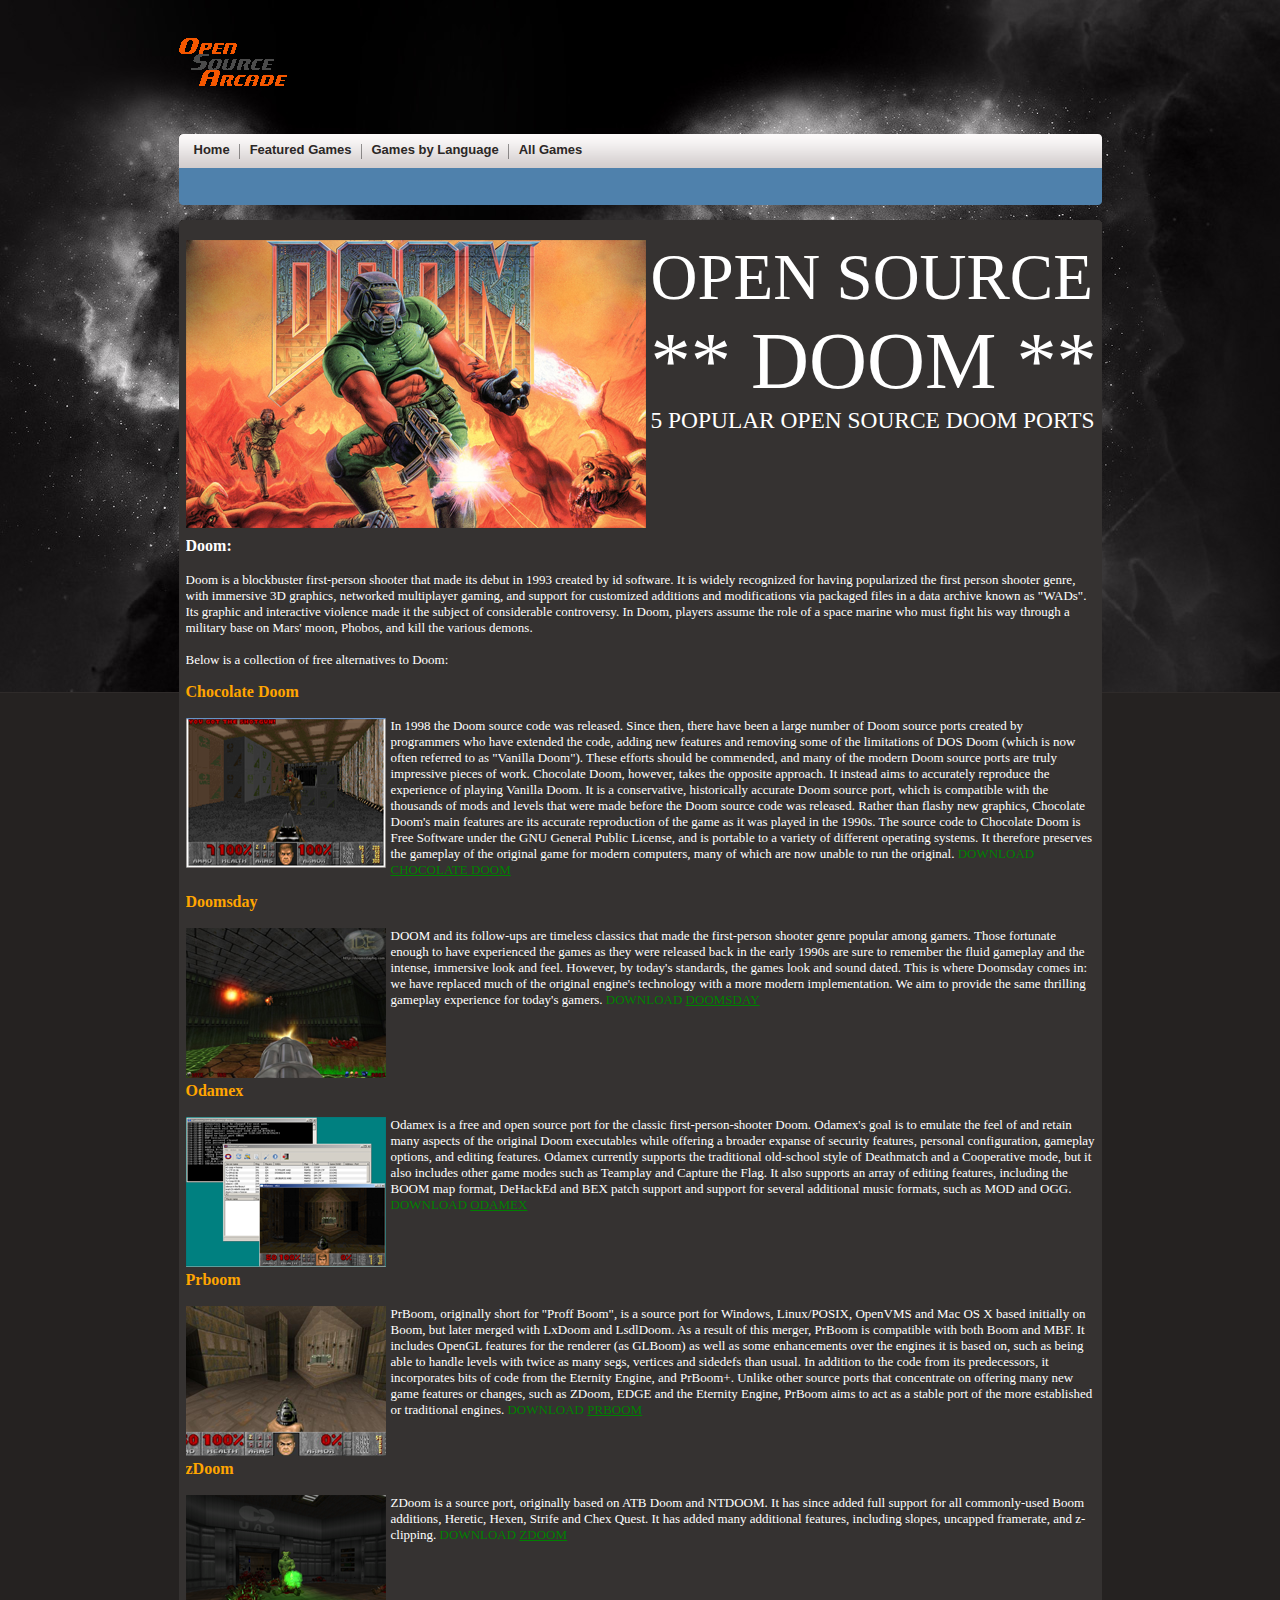
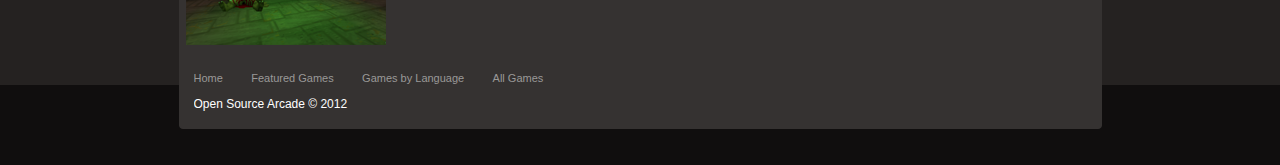
<file: featured/doom.html>
﻿<!DOCTYPE html PUBLIC "-//W3C//DTD XHTML 1.0 Strict//EN" "http://www.w3.org/TR/xhtml1/DTD/xhtml1-strict.dtd">
<html xmlns="http://www.w3.org/1999/xhtml" xml:lang="en" lang="en">
<head>
    <title>Doom - Open Source Games</title>
    <meta http-equiv="Content-Type" content="text/html; charset=UTF-8" />
    <meta http-equiv="Content-Style-Type" content="text/css" />
    <link href="../css/style.css" rel="stylesheet" type="text/css" />
    <link href="../css/layout.css" rel="stylesheet" type="text/css" />
    <link href="../css/slabtext.css" rel="stylesheet" type="text/css" />
    <script src="../scripts/jquery-1.js" type="text/javascript"></script>
    <script src="../scripts/jquery.slabtext.js" type="text/javascript"></script>
    <script type="text/javascript">
        $(document).ready(function () {
            var stS = "<span class='slabtext'>",
            stE = "</span>",
            txt = ["Open Source", "** Doom **", "5 Popular Open Source Doom Ports"];
            $("#title").html(stS + txt.join(stE + stS) + stE).slabText();
        });
    </script>
</head>
<body id="page1">
    <div class="tail-top">
        <div class="main-bg">
            <div class="tail-bottom">
                <div id="main">
                    <!-- header -->
                    <div id="header">
                        <div class="row-1">
                            <div class="fleft">
                                <a href="/">
                                    <img alt="Open Source Games" src="../images/logo.gif"></a>
                            </div>
                            <div style="width: 728px; height: 90px; float: right; margin-top: 22px;">
                                <script type="text/javascript">
                                    google_ad_client = "ca-pub-6878176938812901";
                                    google_ad_slot = "4413823160";
                                    google_ad_width = 728;
                                    google_ad_height = 90;
                                </script>
                                <script type="text/javascript" src="http://pagead2.googlesyndication.com/pagead/show_ads.js">
                                </script>
                            </div>
                        </div>
                        <div class="row-2">
                            <!-- navigation begin -->
                            <ul class="nav">
                                <li><a href="/" ><span><span>Home</span></span></a></li>
                                <li><a href="../featured-games.html"><span><span>Featured Games</span></span></a></li>
                                <li><a href="../games-by-language.html"><span><span>Games by Language</span></span></a></li>
                                <li class="last"><a href="../all-games.html"><span><span>All Games</span></span></a></li>
                            </ul>
                            <!-- /navigation end -->
                        </div>
                        <div class="row-3">
                            <ul class="subnav">
                            </ul>
                        </div>
                    </div>
                    <!-- content -->
                    <div id="content">
                        <!-- .main-box -->
                        <div class="main-box">
                            <div class="left-top-corner">
                                <div class="right-top-corner">
                                    <div class="border-top">
                                    </div>
                                </div>
                            </div>
                            <div class="inside">
                                <div class="wrapper" style="color:White;">
                                    <!-- CONTENT -->
                                    <img name="doom" id="doom" src="../images/open-source-games-doom.png" alt="Open Source Games Doom" style="width:460px;height:288px;float:left;" />
                                    <div id="title" style="width:445px;height:288px;float:left;margin-left:5px;">
                                        <h1>Open Source Alternatives to Doom Games</h1>
                                    </div>
                                    <div style="float:left;width:100%;padding-top:10px; font-family: Arial Black, Gadget, Sans serif;">
                                        <h2 style="clear:both">Doom:</h2>
                                        <p style="clear:both">
                                            Doom is a blockbuster first-person shooter that made its debut in 1993 created by id software. It is widely recognized for having popularized the first person shooter genre, with immersive 3D graphics, networked multiplayer gaming, and support for customized additions and modifications via packaged files in a data archive known as "WADs". Its graphic and interactive violence made it the subject of considerable controversy. In Doom, players assume the role of a space marine who must fight his way through a military base on Mars' moon, Phobos, and kill the various demons.
                                        </p>
                                        <p>
                                            Below is a collection of free alternatives to Doom:
                                        </p>
                                        <h2 style="clear:both;color:Orange;">Chocolate Doom</h2>
                                        <p style="clear:both">
                                            <img src="../images/open-source-games-chocolate-doom.png" alt="chocolate doom" style="float:left;margin: 0 5px 5px 0" />
                                            In 1998 the Doom source code was released. Since then, there have been a large number of Doom source ports created by programmers who have extended the code, adding new features and removing some of the limitations of DOS Doom (which is now often referred to as "Vanilla Doom"). These efforts should be commended, and many of the modern Doom source ports are truly impressive pieces of work. Chocolate Doom, however, takes the opposite approach. It instead aims to accurately reproduce the experience of playing Vanilla Doom. It is a conservative, historically accurate Doom source port, which is compatible with the thousands of mods and levels that were made before the Doom source code was released. Rather than flashy new graphics, Chocolate Doom's main features are its accurate reproduction of the game as it was played in the 1990s. The source code to Chocolate Doom is Free Software under the GNU General Public License, and is portable to a variety of different operating systems. It therefore preserves the gameplay of the original game for modern computers, many of which are now unable to run the original.
                                            <span style="color:green;text-transform:uppercase">Download <a style="color:Green" target="_blank" href="http://sourceforge.net/projects/chocolate-doom/">Chocolate Doom</a></span>
                                        </p>
                                        <h2 style="clear:both;color:Orange;">Doomsday</h2>
                                        <p style="clear:both">
                                            <img src="../images/open-source-games-doomsday.png" alt="doomsday engine" style="float:left;margin: 0 5px 5px 0" />
                                            DOOM and its follow-ups are timeless classics that made the first-person shooter genre popular among gamers. Those fortunate enough to have experienced the games as they were released back in the early 1990s are sure to remember the fluid gameplay and the intense, immersive look and feel. However, by today's standards, the games look and sound dated. This is where Doomsday comes in: we have replaced much of the original engine's technology with a more modern implementation. We aim to provide the same thrilling gameplay experience for today's gamers.
                                            <span style="color:green;text-transform:uppercase">Download <a style="color:Green" target="_blank" href="http://sourceforge.net/projects/deng/">Doomsday</a></span>
                                        </p>
                                        <h2 style="clear:both;color:Orange;">Odamex</h2>
                                        <p style="clear:both">
                                            <img src="../images/open-source-games-odamex.png" alt="odamex" style="float:left;margin: 0 5px 5px 0" />
                                            Odamex is a free and open source port for the classic first-person-shooter Doom. Odamex's goal is to emulate the feel of and retain many aspects of the original Doom executables while offering a broader expanse of security features, personal configuration, gameplay options, and editing features. Odamex currently supports the traditional old-school style of Deathmatch and a Cooperative mode, but it also includes other game modes such as Teamplay and Capture the Flag. It also supports an array of editing features, including the BOOM map format, DeHackEd and BEX patch support and support for several additional music formats, such as MOD and OGG.
                                            <span style="color:green;text-transform:uppercase">Download <a style="color:Green" target="_blank" href="http://sourceforge.net/projects/odamex/">Odamex</a></span>
                                        </p>
                                        <h2 style="clear:both;color:Orange;">Prboom</h2>
                                        <p style="clear:both">
                                            <img src="../images/open-source-games-prboom.png" alt="prboom" style="float:left;margin: 0 5px 5px 0" />
                                            PrBoom, originally short for "Proff Boom", is a source port for Windows, Linux/POSIX, OpenVMS and Mac OS X based initially on Boom, but later merged with LxDoom and LsdlDoom. As a result of this merger, PrBoom is compatible with both Boom and MBF. It includes OpenGL features for the renderer (as GLBoom) as well as some enhancements over the engines it is based on, such as being able to handle levels with twice as many segs, vertices and sidedefs than usual. In addition to the code from its predecessors, it incorporates bits of code from the Eternity Engine, and PrBoom+. Unlike other source ports that concentrate on offering many new game features or changes, such as ZDoom, EDGE and the Eternity Engine, PrBoom aims to act as a stable port of the more established or traditional engines.
                                            <span style="color:green;text-transform:uppercase">Download <a style="color:Green" target="_blank" href="http://sourceforge.net/projects/prboom-plus/">Prboom</a></span>
                                        </p>
                                        <h2 style="clear:both;color:Orange;">zDoom</h2>
                                        <p style="clear:both">
                                            <img src="../images/open-source-games-zdoom.png" alt="zdoom" style="float:left;margin: 0 5px 5px 0" />
                                            ZDoom is a source port, originally based on ATB Doom and NTDOOM. It has since added full support for all commonly-used Boom additions, Heretic, Hexen, Strife and Chex Quest. It has added many additional features, including slopes, uncapped framerate, and z-clipping.
                                            <span style="color:green;text-transform:uppercase">Download <a style="color:Green" target="_blank" href="http://sourceforge.net/projects/zdoom/">zDoom</a></span>
                                        </p>
                                    </div>
                                    <!-- END CONTENT -->
                                </div>
                            </div>
                        </div>
                        <!-- /.main-box -->
                    </div>
                    <!-- footer -->
                    <div id="footer">
                        <div class="indent">
                            <div class="wrapper">
                                <div class="fleft">
                                    <ul class="subnav">
                                        <li><a href="/">Home</a></li>
                                        <li><a href="../featured-games.html">Featured Games</a></li>
                                        <li><a href="../games-by-language.html">Games by Language</a></li>
                                        <li><a href="../all-games.html">All Games</a></li>
                                    </ul>
                                    Open Source Arcade © 2012
                                </div>
                            </div>
                        </div>
                    </div>
                </div>
            </div>
        </div>
    </div>
    <script type="text/javascript">
        var _gaq = _gaq || [];
        _gaq.push(['_setAccount', 'UA-642235-9']);
        _gaq.push(['_trackPageview']);

        (function () {
            var ga = document.createElement('script'); ga.type = 'text/javascript'; ga.async = true;
            ga.src = ('https:' == document.location.protocol ? 'https://ssl' : 'http://www') + '.google-analytics.com/ga.js';
            var s = document.getElementsByTagName('script')[0]; s.parentNode.insertBefore(ga, s);
        })();
    </script>
</body>
</html>
</file>
<file: css/style.css>
* { 
	margin:0;
	padding:0;
}
html, body { 
	height:100%;
}
html {
	min-width:923px;
}
body { 
	background:#100e0e; 
	font-family:Arial, Helvetica, sans-serif;
	font-size:100%; 
	line-height:1em;
	color:#8d8c8c;
}

img {
	border:0; 
	vertical-align:top; 
	text-align:left;
}
object { 
	vertical-align:top; 
	outline:none;
}
ul, ol { 
	list-style:none;
}
table, table td { 
	padding:0;
	border:none;
	border-collapse:collapse;
}

.fleft { 
	float:left;
}
.fright { 
	float:right;
}
.clear { 
	clear:both;
}

.col-1, .col-2, .col-3 { 
	float:left;
}

.alignright { 
	text-align:right;
}
.aligncenter { 
	text-align:center;
}

.wrapper { 
	width:100%;
	overflow:hidden;
}
.container { 
	width:100%;
}




/*==== GLOBAL =====*/
#main {
	width:923px; 
	margin:0 auto;
	font-size:.8125em;
}

#header {
	height:220px;
}
#footer {
	height:115px;
	background:url(../images/footer-bg.gif) no-repeat left top;
}


/*---- tailings ----*/
.main-bg {
	background:url(../images/main-bg.jpg) no-repeat center top;
}
.tail-top { 
	background:url(../images/tail-top.gif) left top repeat-x #252221;
}
.tail-bottom { 
	background:url(../images/tail-bottom.gif) left bottom repeat-x;
}


/*----- forms parameters -----*/

input, select, textarea { 
	font-family:Arial, Helvetica, sans-serif;
	font-size:1em;
	vertical-align:middle;
	font-weight:normal;
}


/*----- other -----*/
.img-indent { 
	margin:0 20px 0 0; 
	float:left;
}
.img-box { 
	width:100%; 
	overflow:hidden; 
	padding-bottom:20px;
}
	.img-box img { 
		float:left; 
		margin:0 20px 0 0;
	}

.extra-wrap { 
	overflow:hidden;
}


p {
	margin-bottom:16px;
}
.p1 { 
	margin-bottom:8px;
}
.p2 { 
	margin-bottom:16px;
}
.p3 { 
	margin-bottom:24px;
}

/*----- txt, links, lines, titles -----*/
a {
	color:#fff; 
	outline:none;
}
a:hover{
	text-decoration:none;
}

h2 {
	font-size:16px;
	color:#fff;
	padding-bottom:18px;
}
h3 {
	font-size:16px;
	color:#fff;
	line-height:1.2em;
	text-indent:10px;
	margin-bottom:20px;
}
h4 {
	font-size:12px;
	color:#99cdfb;
}

.title { 
	padding:0 10px 0 10px;
	overflow:hidden;
}
.title-box {
	padding:0 0 10px 0;
	overflow:hidden;
	width:100%;
}
	.title a {
		color:#fff;
		font-weight:bold;
		font-size:12px;
	}


.rating {
	float:right;
	padding-right:30px;
}
	.rating li {
		display:inline;
		float:left;
		padding-left:1px;
	}


/*==================boxes====================*/

.main-box {
	width:100%;
}
	.main-box .left-top-corner {
		background:url(../images/left-top-corner.gif) no-repeat left top;
		padding-left:4px;
	}
	.main-box .right-top-corner {
		background:url(../images/right-top-corner.gif) no-repeat right top;
		padding-right:4px;
	}
	.main-box .border-top {
		background:#353231;
		height:4px;
		overflow:hidden;
		font-size:0;
		line-height:0;
	}
	.main-box .inside {
		background:#353231;
		padding:16px 6px 0 7px;
	}
	.main-box .inside1 {
		background:#353231;
		padding:3px 6px 0 7px;
	}
	.main-box .inside2 {
		background:#353231;
		padding:10px 23px 5px 15px;
	}

.box {
	background:url(../images/box-bg.gif) left bottom repeat-x;
	width:100%;
}
	.box .left-bot-corner1 {
		background:url(../images/left-bot-corner1.gif) no-repeat left bottom;
		padding:0 7px 10px 8px;
		}
	.box .right-bot-corner1 {
		background:url(../images/right-bot-corner1.gif) no-repeat right bottom;
		}
		




.box1 {
	background:url(../images/border-top2.gif) left top repeat-x #272423;
	width:100%;
}
	.box1.bg1 {
		background:url(../images/border-top2-1.gif) left top repeat-x #272423;
	}
	.box1.bg2 {
		background:url(../images/border-top2-2.gif) left top repeat-x #272423;
	}
	.box1 .left-top-corner1 {
		background:url(../images/left-top-corner2.gif) no-repeat left top;
	}
		.box1.bg1 .left-top-corner1 {
			background:url(../images/left-top-corner2-1.gif) no-repeat left top;
		}
		.box1.bg2 .left-top-corner1 {
			background:url(../images/left-top-corner2-2.gif) no-repeat left top;
		}
	.box1 .right-top-corner1 {
		background:url(../images/right-top-corner2.gif) no-repeat right top;
	}
		.box1.bg1 .right-top-corner1 {
			background:url(../images/right-top-corner2-1.gif) no-repeat right top;
		}
		.box1.bg2 .right-top-corner1 {
			background:url(../images/right-top-corner2-2.gif) no-repeat right top;
		}
	.box1 .left-bot-corner1 {
		background:url(../images/left-bot-corner2.gif) no-repeat left bottom;
		}
	.box1 .right-bot-corner1 {
		background:url(../images/right-bot-corner2.gif) no-repeat right bottom;
		}
	.box1 .inner { 
		padding:12px 6px 13px 6px;
	}

.address { 
	float:left;
}
	.address dt {
		margin-bottom:16px;
	}
	.address dd { 
		clear:both;
		text-align:right;
	}
		.address dd span { 
			float:left;
			padding-right:25px;
		}


.top-games {
	width:100%;
	overflow:hidden;
}
	.top-games li {
		float:left;
		margin-right:5px;
		font-size:12px;
		width:300px;
	}
	.top-games li.last {
		margin-right:0;
	}
	
		.top-games li .img-wrap {
			display:block;
			border:5px solid #fff;
			margin-bottom:14px;
		}
		.top-games li .img-wrap:hover {
			border:5px solid #f55700;
			
		}
		
		.top-games li strong {
			float:left;
			color:#99cdfb;
		}
		.top-games li .button1 {
			margin-top:12px;
			float:right;
		}


.button1 {
	background:url(../images/button1.gif) no-repeat left top;
	float:left;
	width:130px;
	height:23px;
	line-height:23px;
	text-indent:14px;
	color:#f55700;
	font-weight:bold;
	text-decoration:none;
	font-size:12px;
}
.button1:hover {
	color:#fff;
}


/*===== header =====*/
#header .row-1 {
	height:134px;
}
	#header .row-1 .fleft {
		padding:38px 0 0 0;
	}
	#header .top-links {
		float:right;
		padding:61px 0 0 0;
		font-size:12px;
		margin-right:-15px;
	}
		#header .top-links li {
			display:inline;
			color:#b1b0b0;
		}
			#header .top-links li a {
				color:#b1b0b0;
				text-decoration:none;
				padding:0 15px 0 12px;
			}
			#header .top-links li a:hover {
				text-decoration:underline;
				color:#fff;
			}
#header .row-2 {
	height:34px;
	background:url(../images/nav-bg.gif) no-repeat left top;
	overflow:hidden;
}
	#header .nav {
		padding:4px 0 0 5px;
	}
		#header .nav li {
			float:left;
			background:url(../images/divider.gif) no-repeat right 6px;
		}
		#header .nav li.last {
			background:none;
		}
			#header .nav li a {
				float:left;
				font-weight:bold;
				color:#2b2726;
				text-decoration:none;
			}
				#header .nav li a span {
					float:left;
					cursor:pointer;
				}
					#header .nav li a span span {
						padding:4px 10px 10px 10px;
					}
			
			#header .nav li a:hover, #header .nav li a.current {
				color:#e2e2e2;
				background:url(../images/nav-tail.gif) left top repeat-x;
				margin-left:-1px;
				position:relative;
			}
				#header .nav li a:hover span, #header .nav li a.current span {
					background:url(../images/nav-left.gif) no-repeat left top;
				}
					#header .nav li a:hover span span, #header .nav li a.current span span {
						background:url(../images/nav-right.gif) no-repeat right top;
						padding-left:11px;
					}

#header .row-3 {
	height:37px;
	margin-bottom:7px;
	background:url(../images/submenu-bg.gif) no-repeat left top;
	overflow:hidden;
}
	#header .subnav {
		padding:10px 0 0 8px;
		font-size:12px;
	}
		#header .subnav li {
			display:inline;
			color:#f2efef;
		}
			#header .subnav li a {
				color:#f2efef;
				text-decoration:none;
				font-weight:bold;
				padding:0 15px 0 12px;
			}
			#header .subnav li a:hover {
				text-decoration:underline;
			}

#header .row-4 {
	background:url(../images/header-box-bg.gif) no-repeat left top;
	height:32px;
	overflow:hidden;
}
	#header .row-4 .indent {
		padding:4px 0 0 5px;
	}

/*===== content =====*/
#content {
	
}
	#content .section {
		padding-bottom:24px;
	}
	
	.list1 {
		padding-bottom:8px;
	}
		.list1 li {
			background:url(../images/list-bg.gif) left top repeat-x #1d1c1b;
			padding:6px 15px 6px 7px;
			margin-bottom:1px;
			overflow:hidden;
			vertical-align:top;
		}
			.list1 li img {
				float:left;
				margin-right:3px;
			}
			.list1 li a {
				display:block;
				background:url(../images/arrow1.gif) no-repeat 11px 14px;
				padding:7px 0 11px 21px;
				color:#8d8c8c;
				text-decoration:none;
				overflow:hidden;
			}
			.list1 li a:hover {
				color:#ff7109;
			}
			
			.box1.bg1 .list1 li a:hover {
				color:#5d97c9;
			}
			.box1.bg2 .list1 li a:hover {
				color:#fff;
			}
	


/*===== slider =====*/
.slider {
	background:url(../images/slide-box.gif) no-repeat left top;
	width:923px;
	height:403px;
	margin-bottom:11px;
	overflow:hidden;
}
	.slider .inner {
		padding:10px 0 0 9px;
	}

/*
 * Required 
*/
.container { width:621px; height:384px; overflow:hidden; position:relative; cursor:pointer; background:#000;}
.slides { position:absolute; top:0; left:0; }
.slides div { position:absolute; top:0; width:621px; display:none; }
/*
 * Optional
*/
#loopedSlider { width:905px; height:388px; position:relative; clear:both; }
ul.pagination { position:absolute; left:606px; top:0;}
ul.pagination li  { 
	width:274px; 
	height:98px;
	padding:0 0 0 25px;
	overflow:hidden;
}
ul.pagination li a { 
	background:url(../images/tab-bg.gif) left top repeat-x;
	display:block;
	padding-bottom:12px;
	overflow:hidden;
	color:#f55300;
	text-decoration:none;
}
ul.pagination li.active { background:url(../images/feature-tab-current.png) no-repeat left 22px;}
ul.pagination li.active a {}
ul.pagination li a img {
	float:left;
	margin-right:9px;
}
	ul.pagination li a strong {
		padding:8px 0 4px 15px;
		display:inline-block;
		font-size:12px;
	}
	ul.pagination li a span {
		padding:0 0 13px 15px;
		display:inline-block;
	}
	ul.pagination li a b {
		background:url(../images/tab-link.gif) no-repeat left top;
		color:#4f81ac;
		font-size:12px;
		padding:4px 35px 4px 14px;
	}
	ul.pagination li b:hover {
		color:#000;
	}


/*===== footer =====*/
#footer .indent {
	padding:20px 15px 0 15px;
	font-size:12px;
	color:#fff;
}
	#footer a {
		text-decoration:none;
	}
	#footer a:hover {
		text-decoration:underline;
	}
	#footer .subnav {
		margin-left:-11px;
		padding-bottom:10px;
	}
		#footer .subnav li {
			display:inline;
			color:#9a9998;
			font-size:11px;
		}
			#footer .subnav li a {
				color:#9a9998;
				text-decoration:none;
				padding:0 14px 0 11px;
			}
			#footer .subnav li a:hover {
				color:#fff;
			}
	
	#footer .alt-links {
		margin-right:-14px;
		padding-bottom:12px;
	}
		#footer .alt-links li {
			display:inline;
			color:#989696;
		}
			#footer .alt-links li a {
				color:#989696;
				padding:0 14px 0 11px;
			}
	
	.social-services {
		text-align:right;
	}
	.social-services li {
		display:inline;
	}


/*----- forms -----*/
#search-form {
	float:left;
}
	#search-form fieldset {
		border:none;
		background:url(../images/search-bg.gif) no-repeat left top;
		float:left;
	}
		#search-form input.text {
			width:165px;
			border:none;
			background:none;
			padding:1px 7px 1px 8px;
			color:#6d6c6c;
		}
		#search-form input.submit {
			width:25px;
			height:23px;
			border:none;
			background:none;
			cursor:pointer;
		}

#login-form {
	float:right;
	font-size:12px;
	color:#6d6c6c;
	padding-right:10px;
}
	#login-form fieldset {
		border:none;
		float:right;
	}
		#login-form input.text {
			width:80px;
			background:#252221;
			border:none;
			padding:4px 4px 4px 8px;
			color:#8c8a8a;
			margin-right:3px;
		}
		#login-form input.password {
			width:85px;
			background:#252221;
			border:none;
			padding:4px 0 4px 8px;
			color:#8c8a8a;
			margin-right:3px;
		}
		#login-form input.submit {
			background:url(../images/login-button.gif) no-repeat left top;
			width:45px;
			height:23px;
			border:none;
			color:#fff;
			font-weight:bold;
			margin-right:4px;
			cursor:pointer;
		}
		#login-form a {
			color:#f55700;
			text-decoration:none;
		}
		#login-form a:hover {
			border-bottom:1px dotted #fff;
		}
			#login-form a span {
				color:#fff;
			}

/*==========================================*/
</file>
<file: css/layout.css>
/*======= index.html =======*/
#page1 #content .col-1 {width:300px; margin-right:5px;}
#page1 #content .col-2 {width:300px; margin-right:5px;}
#page1 #content .col-3 {width:300px;}

/*======= index-1.html =======*/
#page2 #content .col-1 {width:300px; margin-right:5px;}
#page2 #content .col-2 {width:300px; margin-right:5px;}
#page2 #content .col-3 {width:300px;}


/*=========================*/
</file>
<file: css/slabtext.css>
.slabtexted .slabtext
{
    line-height: normal;
    display: inline-block;
    white-space: nowrap;
    font-family: LeagueGothicRegular, Impact, Charcoal, Arial Black, Gadget, Sans serif;
    text-transform: uppercase;
}
.slabtextinactive .slabtext
{
    display: inline;
    white-space: normal;
}
.slabtextdone .slabtext
{
    display: block;
}
</file>
